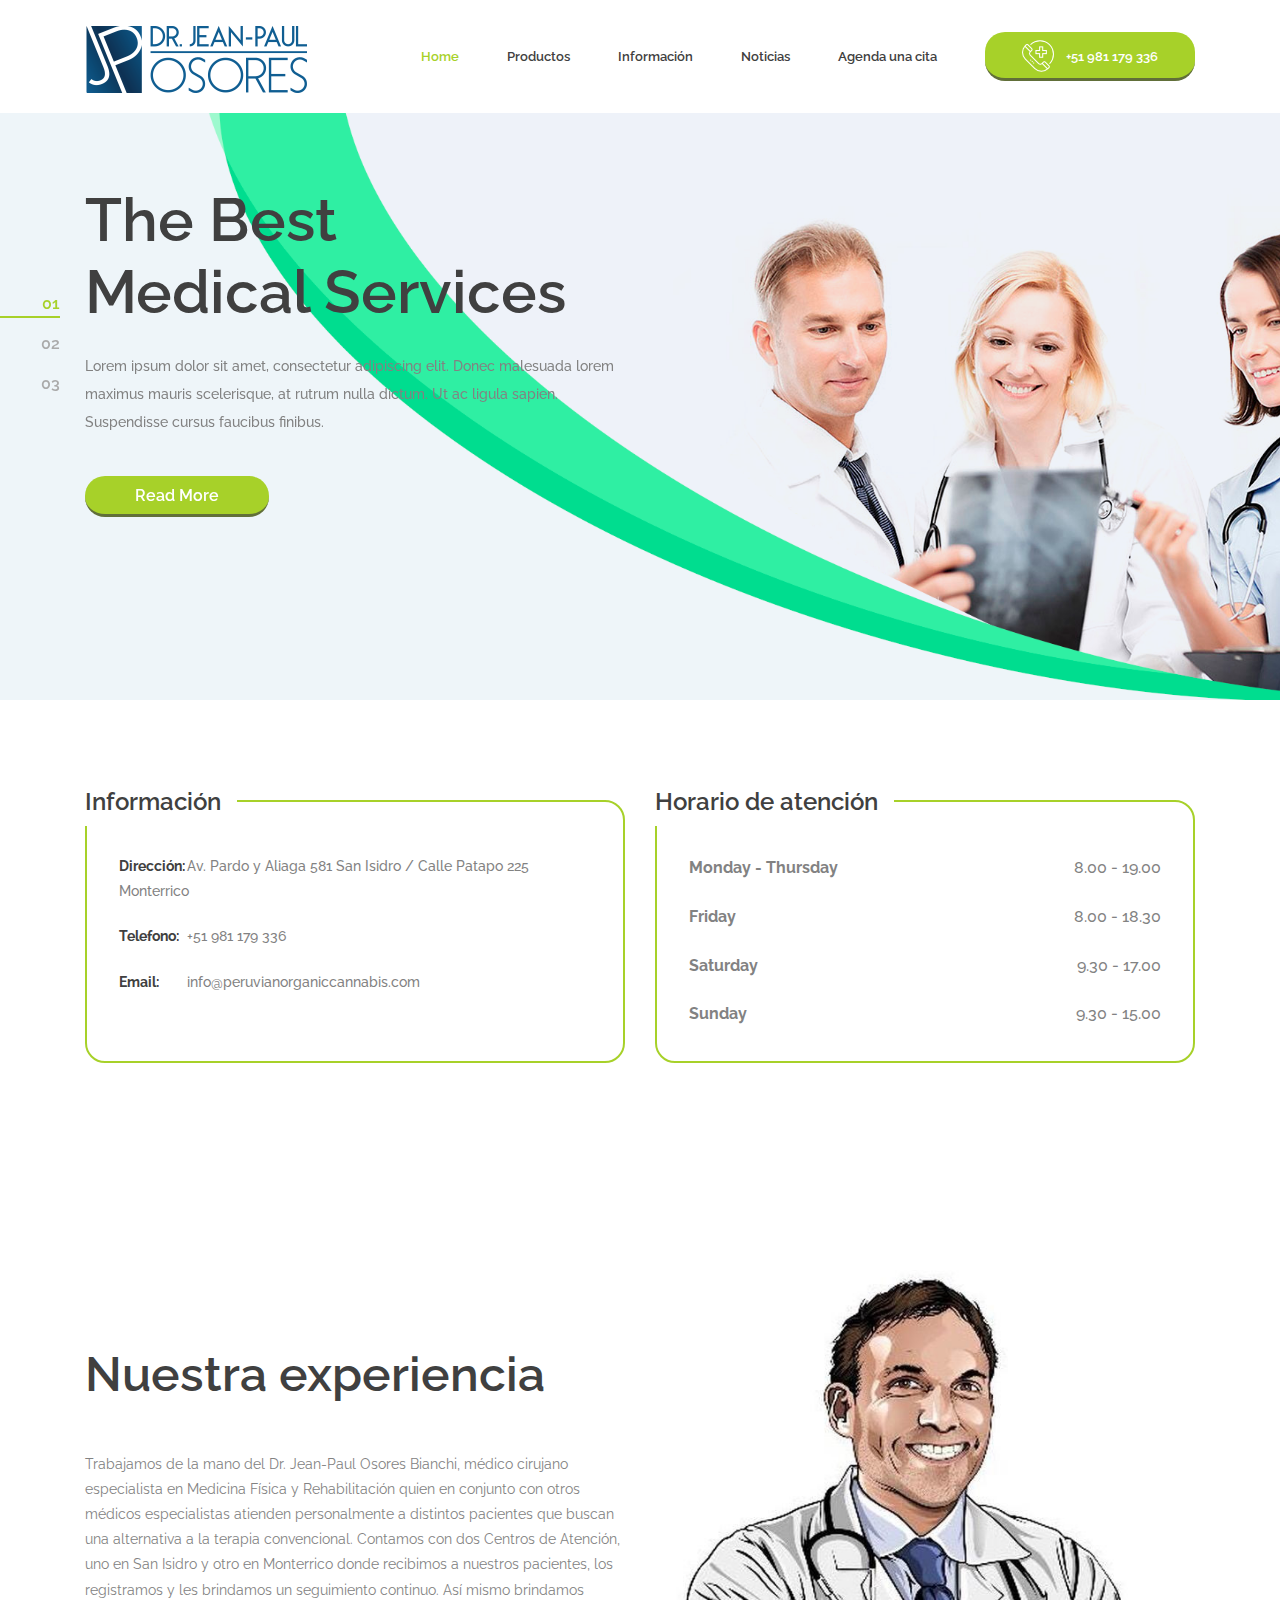
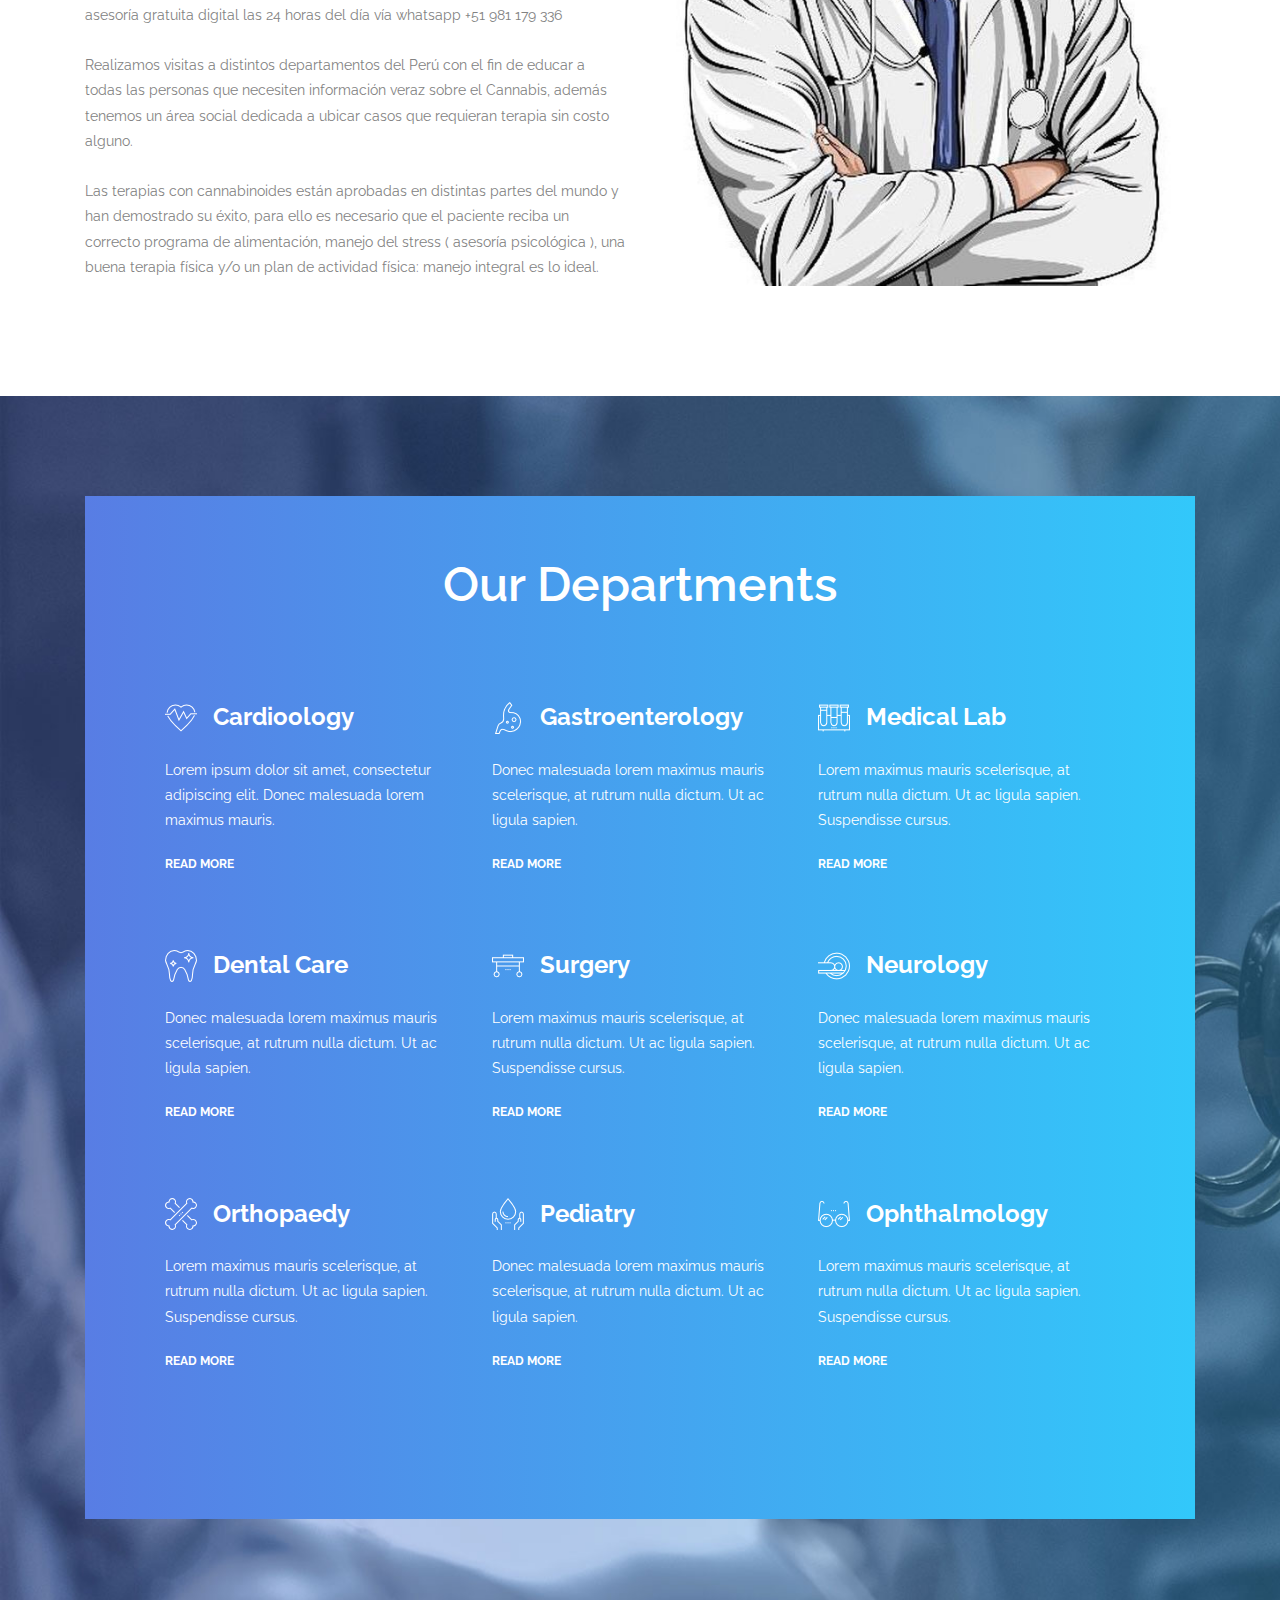
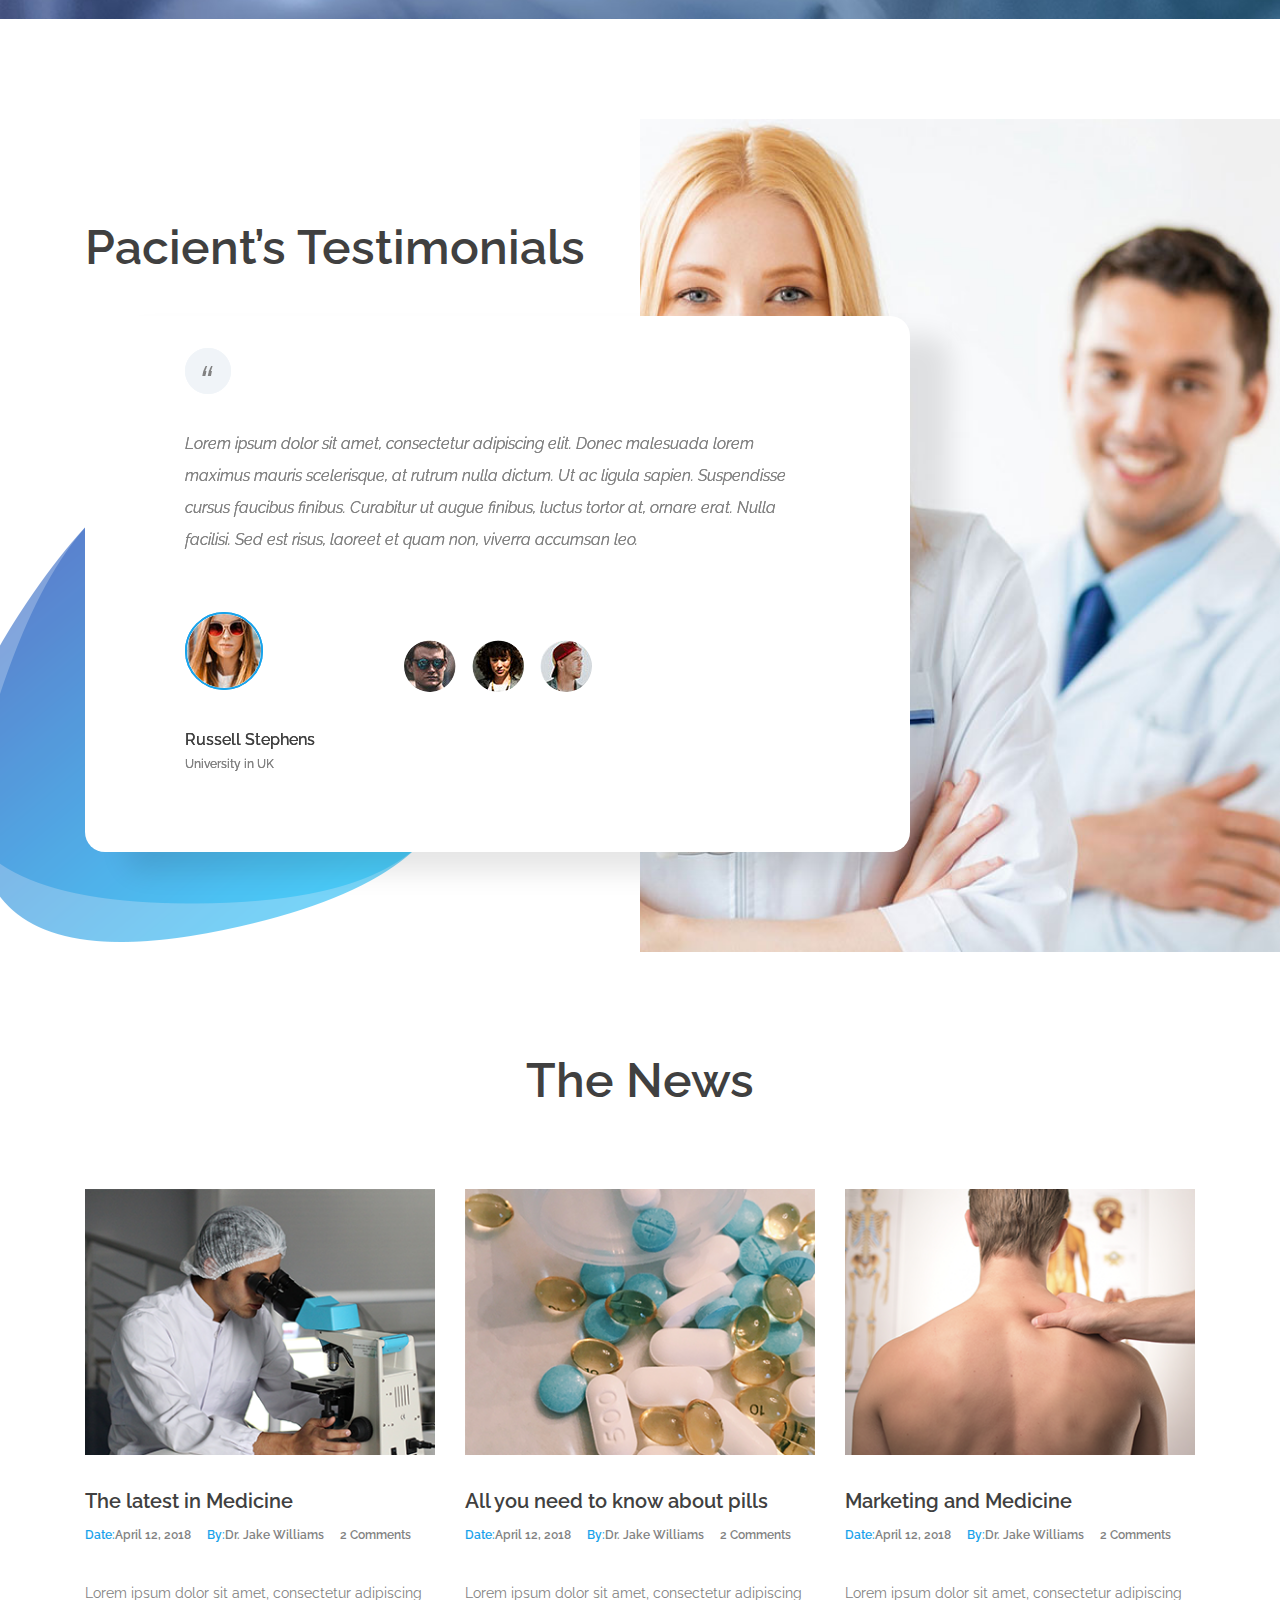
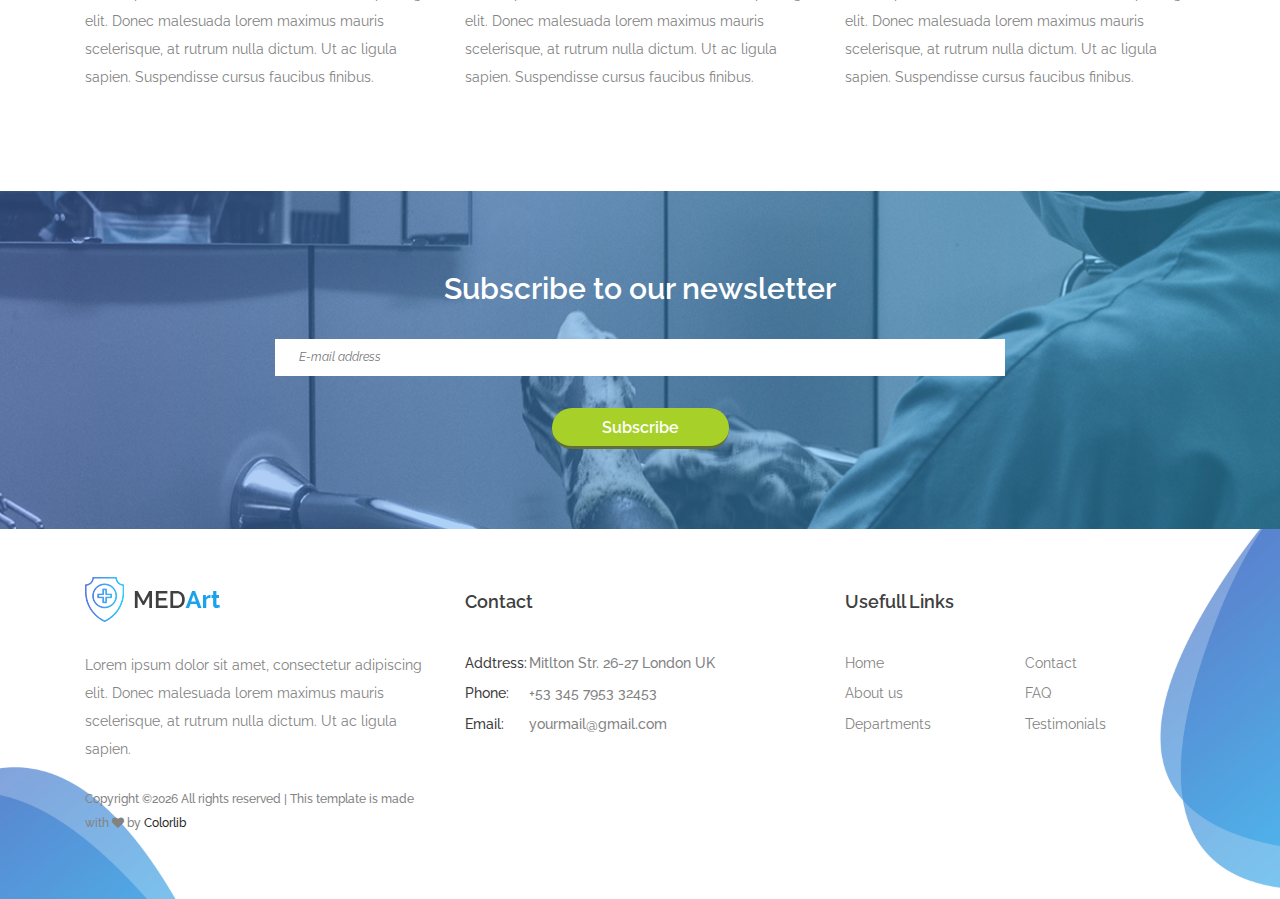
<file: index.html>
<!DOCTYPE html>
<html lang="en">
<head>
    <title>Hello World</title>

    <!-- Required meta tags -->
    <meta charset="utf-8">
    <meta name="viewport" content="width=device-width, initial-scale=1, shrink-to-fit=no">

    <!-- Bootstrap CSS -->
    <link rel="stylesheet" href="css/bootstrap.min.css">

    <link rel="stylesheet" type="text/css" href="https://cdnjs.cloudflare.com/ajax/libs/font-awesome/4.7.0/css/font-awesome.min.css">

    <!-- Swiper CSS -->
    <link rel="stylesheet" href="css/swiper.min.css">

    <!-- Styles -->
    <link rel="stylesheet" href="style.css">
    <script src="js/custom.js"></script>
</head>
<body>
    <header class="site-header">
        <div class="nav-bar">
            <div class="container">
                <div class="row">
                    <div class="col-12 d-flex flex-wrap justify-content-between align-items-center">
                        <div class="site-branding d-flex align-items-center">
                           <a class="d-block" href="index.html" rel="home"><img class="d-block" src="images/logo_2.png" alt="logo"></a>
                        </div><!-- .site-branding -->

                        <nav class="site-navigation d-flex justify-content-end align-items-center">
                            <ul class="d-flex flex-column flex-lg-row justify-content-lg-end align-items-center">
                                <li class="current-menu-item"><a href="index.html">Home</a></li>
                                <li><a href="about.html">Productos</a></li>
                                <li><a href="services.html">Información</a></li>
                                <li><a href="news.html">Noticias</a></li>
                                <li><a href="contact.html">Agenda una cita</a></li>

                                <li class="call-btn button gradient-bg mt-3 mt-md-0">
                                    <a class="d-flex justify-content-center align-items-center" href="#"><img src="images/emergency-call.png"> +51 981 179 336</a>
                                </li>
                            </ul>
                        </nav><!-- .site-navigation -->

                        <div class="hamburger-menu d-lg-none">
                            <span></span>
                            <span></span>
                            <span></span>
                            <span></span>
                        </div><!-- .hamburger-menu -->
                    </div><!-- .col -->
                </div><!-- .row -->
            </div><!-- .container -->
        </div><!-- .nav-bar -->

        <div class="swiper-container hero-slider">
            <div class="swiper-wrapper">
                <div class="swiper-slide hero-content-wrap" style="background-image: url('images/hero.png')">
                    <div class="hero-content-overlay position-absolute w-100 h-100">
                        <div class="container h-100">
                            <div class="row h-100">
                                <div class="col-12 col-lg-6 d-flex flex-column justify-content-center align-items-start">
                                    <header class="entry-header">
                                        <h1>The Best <br>Medical Services</h1>
                                    </header><!-- .entry-header -->

                                    <div class="entry-content mt-4">
                                        <p>Lorem ipsum dolor sit amet, consectetur adipiscing elit. Donec malesuada lorem maximus mauris scelerisque, at rutrum nulla dictum. Ut ac ligula sapien. Suspendisse cursus faucibus finibus.</p>
                                    </div><!-- .entry-content -->

                                    <footer class="entry-footer d-flex flex-wrap align-items-center mt-4">
                                        <a href="#" class="button gradient-bg">Read More</a>
                                    </footer><!-- .entry-footer -->
                                </div><!-- .col -->
                            </div><!-- .row -->
                        </div><!-- .container -->
                    </div><!-- .hero-content-overlay -->
                </div><!-- .hero-content-wrap -->

                <div class="swiper-slide hero-content-wrap" style="background-image: url('images/hero.png')">
                    <div class="hero-content-overlay position-absolute w-100 h-100">
                        <div class="container h-100">
                            <div class="row h-100">
                                <div class="col-12 col-lg-6 d-flex flex-column justify-content-center align-items-start">
                                    <header class="entry-header">
                                        <h1>The Best <br>Medical Services</h1>
                                    </header><!-- .entry-header -->

                                    <div class="entry-content mt-4">
                                        <p>Lorem ipsum dolor sit amet, consectetur adipiscing elit. Donec malesuada lorem maximus mauris scelerisque, at rutrum nulla dictum. Ut ac ligula sapien. Suspendisse cursus faucibus finibus.</p>
                                    </div><!-- .entry-content -->

                                    <footer class="entry-footer d-flex flex-wrap align-items-center mt-4">
                                        <a href="#" class="button gradient-bg">Read More</a>
                                    </footer><!-- .entry-footer -->
                                </div><!-- .col -->
                            </div><!-- .row -->
                        </div><!-- .container -->
                    </div><!-- .hero-content-overlay -->
                </div><!-- .hero-content-wrap -->

                <div class="swiper-slide hero-content-wrap" style="background-image: url('images/hero.png')">
                    <div class="hero-content-overlay position-absolute w-100 h-100">
                        <div class="container h-100">
                            <div class="row h-100">
                                <div class="col-12 col-lg-6 d-flex flex-column justify-content-center align-items-start">
                                    <header class="entry-header">
                                        <h1>The Best <br>Medical Services</h1>
                                    </header><!-- .entry-header -->

                                    <div class="entry-content mt-4">
                                        <p>Lorem ipsum dolor sit amet, consectetur adipiscing elit. Donec malesuada lorem maximus mauris scelerisque, at rutrum nulla dictum. Ut ac ligula sapien. Suspendisse cursus faucibus finibus.</p>
                                    </div><!-- .entry-content -->

                                    <footer class="entry-footer d-flex flex-wrap align-items-center mt-4">
                                        <a href="#" class="button gradient-bg">Read More</a>
                                    </footer><!-- .entry-footer -->
                                </div><!-- .col -->
                            </div><!-- .row -->
                        </div><!-- .container -->
                    </div><!-- .hero-content-overlay -->
                </div><!-- .hero-content-wrap -->
            </div><!-- .swiper-wrapper -->

            <div class="pagination-wrap position-absolute w-100">
                <div class="swiper-pagination d-flex flex-row flex-md-column"></div>
            </div><!-- .pagination-wrap -->
        </div><!-- .hero-slider -->
    </header><!-- .site-header -->

    <div class="contact-page-short-boxes">
        <div class="container">
            <div class="row">
                <div class="col-12 col-md-6">
                    <div class="contact-info h-100">
                        <h2 class="d-flex align-items-center">Información</h2>

                        <ul class="p-0 m-0">
                            <li><span><b>Dirección:</b></span> Av. Pardo y Aliaga 581 San Isidro / Calle Patapo 225 Monterrico</li>
                            <li><span><b>Telefono:</b></span> +51 981 179 336</li>
                            <li><span><b>Email:</b></span> info@peruvianorganiccannabis.com</li>
                        </ul>
                    </div>
                </div>

                <div class="col-12 col-md-6 mt-5 mt-lg-0">
                    <div class="opening-hours h-100">
                        <h2 class="d-flex align-items-center">Horario de atención</h2>

                        <ul class="p-0 m-0">
                            <li><b>Monday - Thursday</b><span>8.00 - 19.00</span></li>
                            <li><b>Friday</b><span>8.00 - 18.30</span></li>
                            <li><b>Saturday</b> <span>9.30 - 17.00</span></li>
                            <li><b>Sunday</b> <span>9.30 - 15.00</span></li>
                        </ul>
                    </div>
                </div>

            </div>
        </div>
    </div>
    
    <div class="med-history">
        <div class="container">
            <div class="row align-items-end">
                <div class="col-12 col-lg-6">
                    <h2>Nuestra experiencia</h2>

                    <p>Trabajamos de la mano del Dr. Jean-Paul Osores Bianchi, médico cirujano especialista en Medicina Física y Rehabilitación quien en conjunto con otros médicos especialistas atienden personalmente a distintos pacientes que buscan una alternativa a la terapia convencional. Contamos con dos Centros de Atención, uno en San Isidro y otro en Monterrico donde recibimos a nuestros pacientes, los registramos y les brindamos un seguimiento continuo. Así mismo brindamos asesoría gratuita digital las 24 horas del día vía whatsapp +51 981 179 336<br><br>
 
                    Realizamos visitas a distintos departamentos del Perú con el fin de educar a todas las personas que necesiten información veraz sobre el Cannabis, además tenemos un área social dedicada a ubicar casos que requieran terapia sin costo alguno.<br><br>
                        
                    Las terapias con cannabinoides están aprobadas en distintas partes del mundo y han demostrado su éxito, para ello es necesario que el paciente reciba un correcto programa de alimentación, manejo del stress ( asesoría psicológica ), una buena terapia física y/o un plan de actividad física: manejo integral es lo ideal.
                    </p>

                </div>

                <div class="col-12 col-lg-6 mt-5 mt-lg-0">
                    <img class="responsive" src="images/dr_jean.jpg" alt="Dr Jean">
                </div>
            </div>
        </div>
    </div>

    <div class="our-departments">
        <div class="container">
            <div class="row">
                <div class="col-12">
                    <div class="our-departments-wrap">
                        <h2>Our Departments</h2>

                        <div class="row">
                            <div class="col-12 col-md-6 col-lg-4">
                                <div class="our-departments-cont">
                                    <header class="entry-header d-flex flex-wrap align-items-center">
                                        <img src="images/cardiogram.png" alt="">

                                        <h3>Cardioology</h3>
                                    </header>

                                    <div class="entry-content">
                                        <p>Lorem ipsum dolor sit amet, consectetur adipiscing elit. Donec malesuada lorem maximus mauris.</p>
                                    </div>

                                    <footer class="entry-footer">
                                        <a href="#">read more</a>
                                    </footer>
                                </div>
                            </div>

                            <div class="col-12 col-md-6 col-lg-4">
                                <div class="our-departments-cont">
                                    <header class="entry-header d-flex flex-wrap align-items-center">
                                        <img src="images/stomach-2.png" alt="">

                                        <h3>Gastroenterology</h3>
                                    </header>

                                    <div class="entry-content">
                                        <p>Donec malesuada lorem maximus mauris scelerisque, at rutrum nulla dictum. Ut ac ligula sapien.</p>
                                    </div>

                                    <footer class="entry-footer">
                                        <a href="#">read more</a>
                                    </footer>
                                </div>
                            </div>

                            <div class="col-12 col-md-6 col-lg-4">
                                <div class="our-departments-cont">
                                    <header class="entry-header d-flex flex-wrap align-items-center">
                                        <img src="images/blood-sample-2.png" alt="">

                                        <h3>Medical Lab</h3>
                                    </header>

                                    <div class="entry-content">
                                        <p>Lorem maximus mauris scelerisque, at rutrum nulla dictum. Ut ac ligula sapien. Suspendisse cursus.</p>
                                    </div>

                                    <footer class="entry-footer">
                                        <a href="#">read more</a>
                                    </footer>
                                </div>
                            </div>

                            <div class="col-12 col-md-6 col-lg-4">
                                <div class="our-departments-cont">
                                    <header class="entry-header d-flex flex-wrap align-items-center">
                                        <img src="images/teeth.png" alt="">

                                        <h3>Dental Care</h3>
                                    </header>

                                    <div class="entry-content">
                                        <p>Donec malesuada lorem maximus mauris scelerisque, at rutrum nulla dictum. Ut ac ligula sapien.</p>
                                    </div>

                                    <footer class="entry-footer">
                                        <a href="#">read more</a>
                                    </footer>
                                </div>
                            </div>

                            <div class="col-12 col-md-6 col-lg-4">
                                <div class="our-departments-cont">
                                    <header class="entry-header d-flex flex-wrap align-items-center">
                                        <img src="images/stretcher.png" alt="">

                                        <h3>Surgery</h3>
                                    </header>

                                    <div class="entry-content">
                                        <p>Lorem maximus mauris scelerisque, at rutrum nulla dictum. Ut ac ligula sapien. Suspendisse cursus.</p>
                                    </div>

                                    <footer class="entry-footer">
                                        <a href="#">read more</a>
                                    </footer>
                                </div>
                            </div>

                            <div class="col-12 col-md-6 col-lg-4">
                                <div class="our-departments-cont">
                                    <header class="entry-header d-flex flex-wrap align-items-center">
                                        <img src="images/scanner.png" alt="">

                                        <h3>Neurology</h3>
                                    </header>

                                    <div class="entry-content">
                                        <p>Donec malesuada lorem maximus mauris scelerisque, at rutrum nulla dictum. Ut ac ligula sapien.</p>
                                    </div>

                                    <footer class="entry-footer">
                                        <a href="#">read more</a>
                                    </footer>
                                </div>
                            </div>

                            <div class="col-12 col-md-6 col-lg-4 mb-md-0">
                                <div class="our-departments-cont">
                                    <header class="entry-header d-flex flex-wrap align-items-center">
                                        <img src="images/bones.png" alt="">

                                        <h3>Orthopaedy</h3>
                                    </header>

                                    <div class="entry-content">
                                        <p>Lorem maximus mauris scelerisque, at rutrum nulla dictum. Ut ac ligula sapien. Suspendisse cursus.</p>
                                    </div>

                                    <footer class="entry-footer">
                                        <a href="#">read more</a>
                                    </footer>
                                </div>
                            </div>

                            <div class="col-12 col-md-6 col-lg-4 mb-lg-0">
                                <div class="our-departments-cont">
                                    <header class="entry-header d-flex flex-wrap align-items-center">
                                        <img src="images/blood-donation-2.png" alt="">

                                        <h3>Pediatry</h3>
                                    </header>

                                    <div class="entry-content">
                                        <p>Donec malesuada lorem maximus mauris scelerisque, at rutrum nulla dictum. Ut ac ligula sapien.</p>
                                    </div>

                                    <footer class="entry-footer">
                                        <a href="#">read more</a>
                                    </footer>
                                </div>
                            </div>

                            <div class="col-12 col-md-6 col-lg-4 mb-0">
                                <div class="our-departments-cont">
                                    <header class="entry-header d-flex flex-wrap align-items-center">
                                        <img src="images/glasses.png" alt="">

                                        <h3>Ophthalmology</h3>
                                    </header>

                                    <div class="entry-content">
                                        <p>Lorem maximus mauris scelerisque, at rutrum nulla dictum. Ut ac ligula sapien. Suspendisse cursus.</p>
                                    </div>

                                    <footer class="entry-footer">
                                        <a href="#">read more</a>
                                    </footer>
                                </div>
                            </div>
                        </div>
                    </div>
                </div>
            </div>
        </div>
    </div>


    <section class="testimonial-section">
        <div class="container">
            <div class="row">
                <div class="col-12">
                    <h2>Pacient’s Testimonials</h2>
                </div>
            </div>
        </div>

        <!-- Swiper -->
        <div class="testimonial-slider">
            <div class="container">
                <div class="row">
                    <div class="col-12 col-lg-9">
                        <div class="testimonial-bg-shape">
                            <div class="swiper-container testimonial-slider-wrap">
                                <div class="swiper-wrapper">
                                    <div class="swiper-slide">
                                        <div class="entry-content">
                                            <p>Lorem ipsum dolor sit amet, consectetur adipiscing elit. Donec malesuada lorem maximus mauris scelerisque, at rutrum nulla dictum. Ut ac ligula sapien. Suspendisse cursus faucibus finibus. Curabitur ut augue finibus, luctus tortor at, ornare erat. Nulla facilisi. Sed est risus, laoreet et quam non, viverra accumsan leo.</p>
                                        </div><!-- .entry-content -->

                                        <div class="entry-footer">
                                            <figure class="user-avatar">
                                                <img src="images/user-1.jpg" alt="">
                                            </figure><!-- .user-avatar -->

                                            <h3 class="testimonial-user">Russell Stephens <span>University in UK</span></h3>
                                        </div><!-- .entry-footer -->
                                    </div><!-- .swiper-slide -->

                                    <div class="swiper-slide">
                                        <div class="entry-content">
                                            <p>Lorem ipsum dolor sit amet, consectetur adipiscing elit. Donec malesuada lorem maximus mauris scelerisque, at rutrum nulla dictum. Ut ac ligula sapien. Suspendisse cursus faucibus finibus. Curabitur ut augue finibus, luctus tortor at, ornare erat. Nulla facilisi. Sed est risus, laoreet et quam non, viverra accumsan leo.</p>
                                        </div><!-- .entry-content -->

                                        <div class="entry-footer">
                                            <figure class="user-avatar">
                                                <img src="images/user-2.jpg" alt="">
                                            </figure><!-- .user-avatar -->

                                            <h3 class="testimonial-user">Russell Stephens <span>University in UK</span></h3>
                                        </div><!-- .entry-footer -->
                                    </div><!-- .swiper-slide -->

                                    <div class="swiper-slide">
                                        <div class="entry-content">
                                            <p>Lorem ipsum dolor sit amet, consectetur adipiscing elit. Donec malesuada lorem maximus mauris scelerisque, at rutrum nulla dictum. Ut ac ligula sapien. Suspendisse cursus faucibus finibus. Curabitur ut augue finibus, luctus tortor at, ornare erat. Nulla facilisi. Sed est risus, laoreet et quam non, viverra accumsan leo.</p>
                                        </div><!-- .entry-content -->

                                        <div class="entry-footer">
                                            <figure class="user-avatar">
                                                <img src="images/user-3.jpg" alt="">
                                            </figure><!-- .user-avatar -->

                                            <h3 class="testimonial-user">Russell Stephens <span>University in UK</span></h3>
                                        </div><!-- .entry-footer -->
                                    </div><!-- .swiper-slide -->

                                    <div class="swiper-slide">
                                        <div class="entry-content">
                                            <p>Lorem ipsum dolor sit amet, consectetur adipiscing elit. Donec malesuada lorem maximus mauris scelerisque, at rutrum nulla dictum. Ut ac ligula sapien. Suspendisse cursus faucibus finibus. Curabitur ut augue finibus, luctus tortor at, ornare erat. Nulla facilisi. Sed est risus, laoreet et quam non, viverra accumsan leo.</p>
                                        </div><!-- .entry-content -->

                                        <div class="entry-footer">
                                            <figure class="user-avatar">
                                                <img src="images/user-4.jpg" alt="">
                                            </figure><!-- .user-avatar -->

                                            <h3 class="testimonial-user">Russell Stephens <span>University in UK</span></h3>
                                        </div><!-- .entry-footer -->
                                    </div><!-- .swiper-slide -->
                                </div><!-- .swiper-wrapper -->

                                <div class="swiper-pagination-wrap">
                                    <div class="container">
                                        <div class="row">
                                            <div class="col-12">
                                                <div class="swiper-pagination position-relative flex justify-content-center align-items-center"></div>
                                            </div><!-- .col -->
                                        </div><!-- .row -->
                                    </div><!-- .container -->
                                </div>
                            </div>
                        </div>
                    </div>
                </div>
            </div>
        </div><!-- .testimonial-slider -->
    </section><!-- .testimonial-section -->

    <div class="the-news">
        <div class="container">
            <div class="row">
                <div class="col-12">
                    <h2>The News</h2>

                    <div class="row">
                        <div class="col-12 col-md-6 col-lg-4">
                            <div class="the-news-wrap">
                                <figure class="post-thumbnail">
                                    <a href="#"><img src="images/news-1.png" alt=""></a>
                                </figure>

                                <header class="entry-header">
                                    <h3>The latest in Medicine</h3>

                                    <div class="post-metas d-flex flex-wrap align-items-center">
                                        <div class="posted-date"><label>Date: </label><a href="#">April 12, 2018</a></div>

                                        <div class="posted-by"><label>By: </label><a href="#">Dr. Jake Williams</a></div>

                                        <div class="post-comments"><a href="#">2 Comments</a></div>
                                    </div>
                                </header>

                                <div class="entry-content">
                                    <p>Lorem ipsum dolor sit amet, consectetur adipiscing elit. Donec malesuada lorem maximus mauris scelerisque, at rutrum nulla dictum. Ut ac ligula sapien. Suspendisse cursus faucibus finibus. </p>
                                </div>
                            </div>
                        </div>

                        <div class="col-12 col-md-6 col-lg-4">
                            <div class="the-news-wrap">
                                <figure class="post-thumbnail">
                                    <a href="#"><img src="images/news-2.png" alt=""></a>
                                </figure>

                                <header class="entry-header">
                                    <h3>All you need to know about pills</h3>

                                    <div class="post-metas d-flex flex-wrap align-items-center">
                                        <div class="posted-date"><label>Date: </label><a href="#">April 12, 2018</a></div>

                                        <div class="posted-by"><label>By: </label><a href="#">Dr. Jake Williams</a></div>

                                        <div class="post-comments"><a href="#">2 Comments</a></div>
                                    </div>
                                </header>

                                <div class="entry-content">
                                    <p>Lorem ipsum dolor sit amet, consectetur adipiscing elit. Donec malesuada lorem maximus mauris scelerisque, at rutrum nulla dictum. Ut ac ligula sapien. Suspendisse cursus faucibus finibus. </p>
                                </div>
                            </div>
                        </div>

                        <div class="col-12 col-md-6 col-lg-4">
                            <div class="the-news-wrap">
                                <figure class="post-thumbnail">
                                    <a href="#"><img src="images/news-3.png" alt=""></a>
                                </figure>

                                <header class="entry-header">
                                    <h3>Marketing and Medicine</h3>

                                    <div class="post-metas d-flex flex-wrap align-items-center">
                                        <div class="posted-date"><label>Date: </label><a href="#">April 12, 2018</a></div>

                                        <div class="posted-by"><label>By: </label><a href="#">Dr. Jake Williams</a></div>

                                        <div class="post-comments"><a href="#">2 Comments</a></div>
                                    </div>
                                </header>

                                <div class="entry-content">
                                    <p>Lorem ipsum dolor sit amet, consectetur adipiscing elit. Donec malesuada lorem maximus mauris scelerisque, at rutrum nulla dictum. Ut ac ligula sapien. Suspendisse cursus faucibus finibus. </p>
                                </div>
                            </div>
                        </div>
                    </div>
                </div>
            </div>
        </div>
    </div>

    <div class="subscribe-banner">
        <div class="container">
            <div class="row">
                <div class="col-12 col-lg-8 offset-lg-2">
                    <h2>Subscribe to our newsletter</h2>

                    <form>
                        <input type="email" placeholder="E-mail address">
                        <input class="button gradient-bg" type="submit" value="Subscribe">
                    </form>
                </div>
            </div>
        </div>
    </div>

    <footer class="site-footer">
        <div class="footer-widgets">
            <div class="container">
                <div class="row">
                    <div class="col-12 col-md-6 col-lg-4">
                        <div class="foot-about">
                            <h2><a href="#"><img src="images/logo.png" alt=""></a></h2>

                            <p>Lorem ipsum dolor sit amet, consectetur adipiscing elit. Donec malesuada lorem maximus mauris scelerisque, at rutrum nulla dictum. Ut ac ligula sapien.</p>

                            <p class="copyright"><!-- Link back to Colorlib can't be removed. Template is licensed under CC BY 3.0. -->
Copyright &copy;<script>document.write(new Date().getFullYear());</script> All rights reserved | This template is made with <i class="fa fa-heart" aria-hidden="true"></i> by <a href="https://colorlib.com" target="_blank">Colorlib</a>
<!-- Link back to Colorlib can't be removed. Template is licensed under CC BY 3.0. --></p>
                        </div><!-- .foot-about -->
                    </div><!-- .col -->

                    <div class="col-12 col-md-6 col-lg-4 mt-5 mt-md-0">
                        <div class="foot-contact">
                            <h2>Contact</h2>

                            <ul class="p-0 m-0">
                                <li><span>Addtress:</span>Mitlton Str. 26-27 London UK</li>
                                <li><span>Phone:</span>+53 345 7953 32453</li>
                                <li><span>Email:</span>yourmail@gmail.com</li>
                            </ul>
                        </div>
                    </div><!-- .col -->

                    <div class="col-12 col-md-6 col-lg-4 mt-5 mt-md-0">
                        <div class="foot-links">
                            <h2>Usefull Links</h2>

                            <ul class="p-0 m-0">
                                <li><a href="index.html">Home</a></li>
                                <li><a href="about.html">About us</a></li>
                                <li><a href="#">Departments</a></li>
                                <li><a href="contact.html">Contact</a></li>
                                <li><a href="news.html">FAQ</a></li>
                                <li><a href="services.html">Testimonials</a></li>
                            </ul>
                        </div><!-- .foot-links -->
                    </div><!-- .col -->
                </div><!-- .row -->
            </div><!-- .container -->
        </div><!-- .footer-widgets -->
    </footer><!-- .site-footer -->

    <script type='text/javascript' src='js/jquery.js'></script>
    <script type='text/javascript' src='js/jquery.collapsible.min.js'></script>
    <script type='text/javascript' src='js/swiper.min.js'></script>
    <script type='text/javascript' src='js/jquery.countdown.min.js'></script>
    <script type='text/javascript' src='js/circle-progress.min.js'></script>
    <script type='text/javascript' src='js/jquery.countTo.min.js'></script>
    <script type='text/javascript' src='js/jquery.barfiller.js'></script>
    <script type='text/javascript' src='js/custom.js'></script>
</body>
</html>
</file>
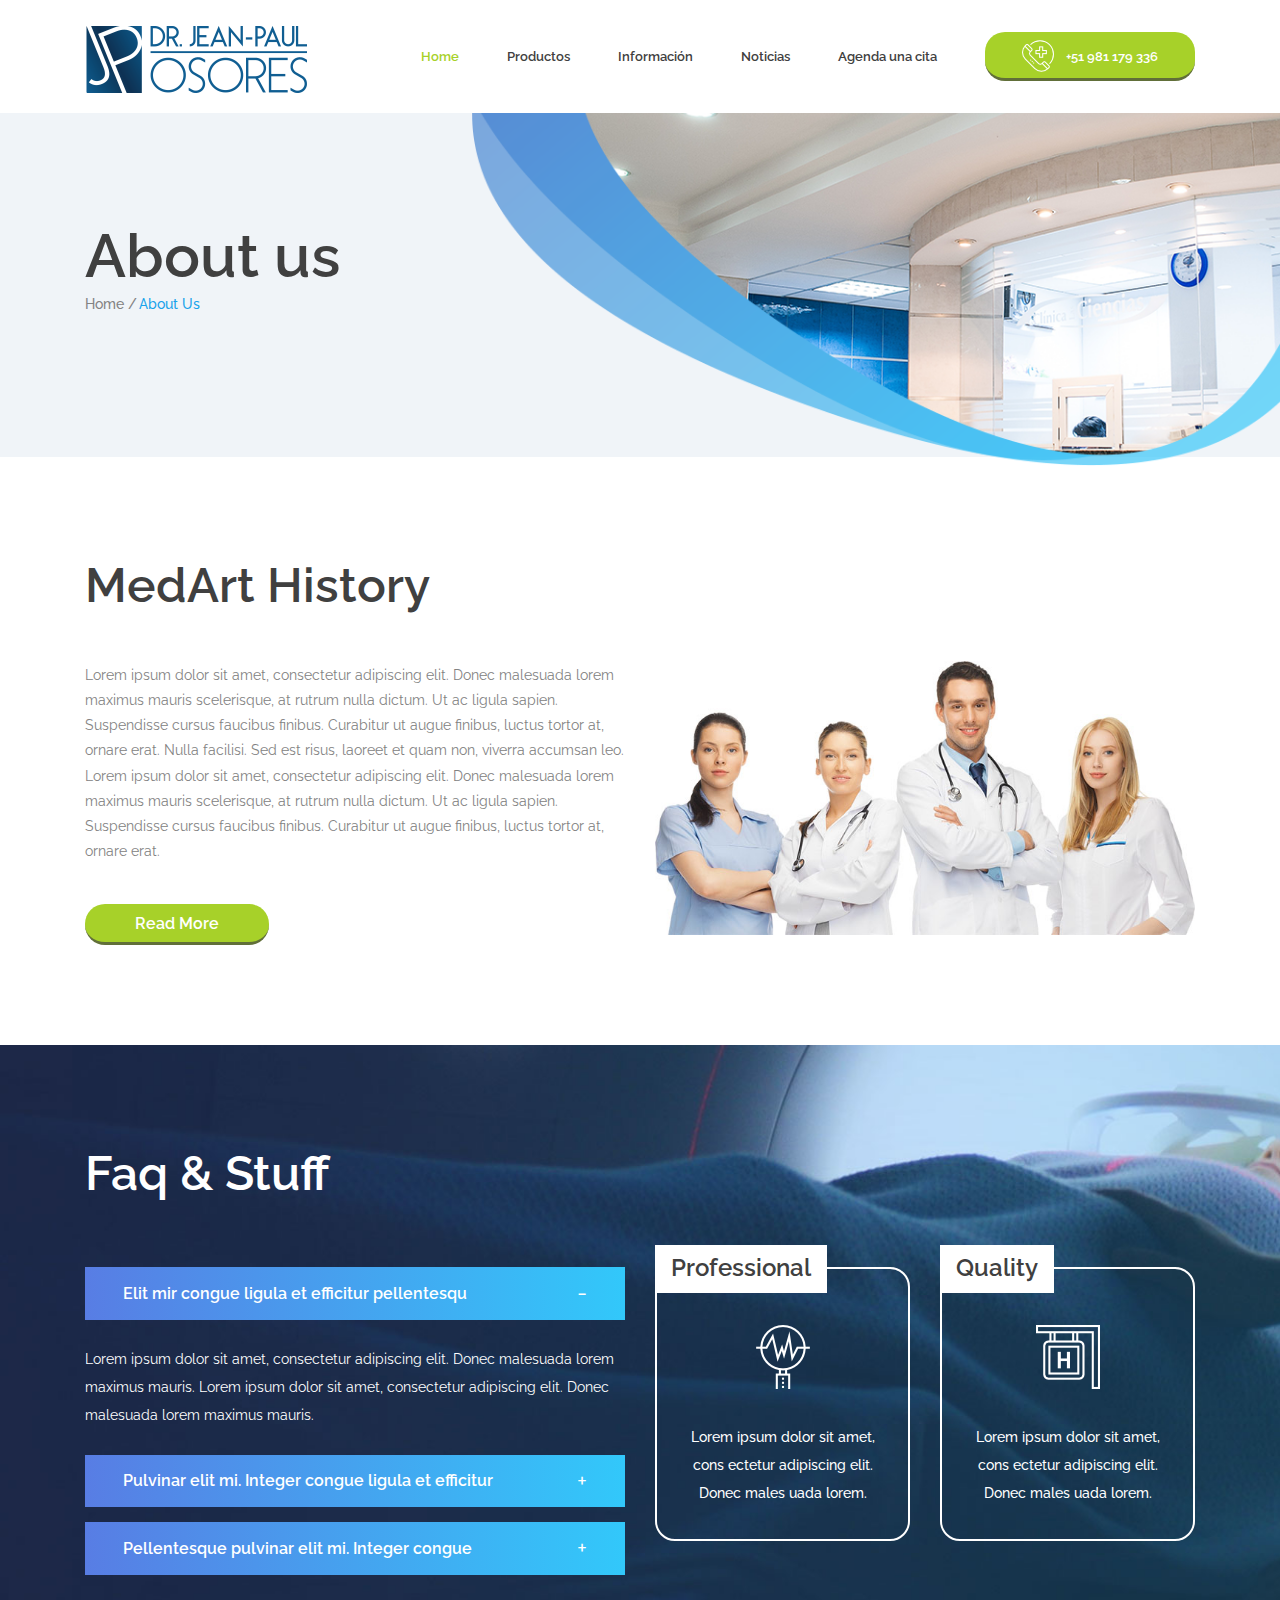
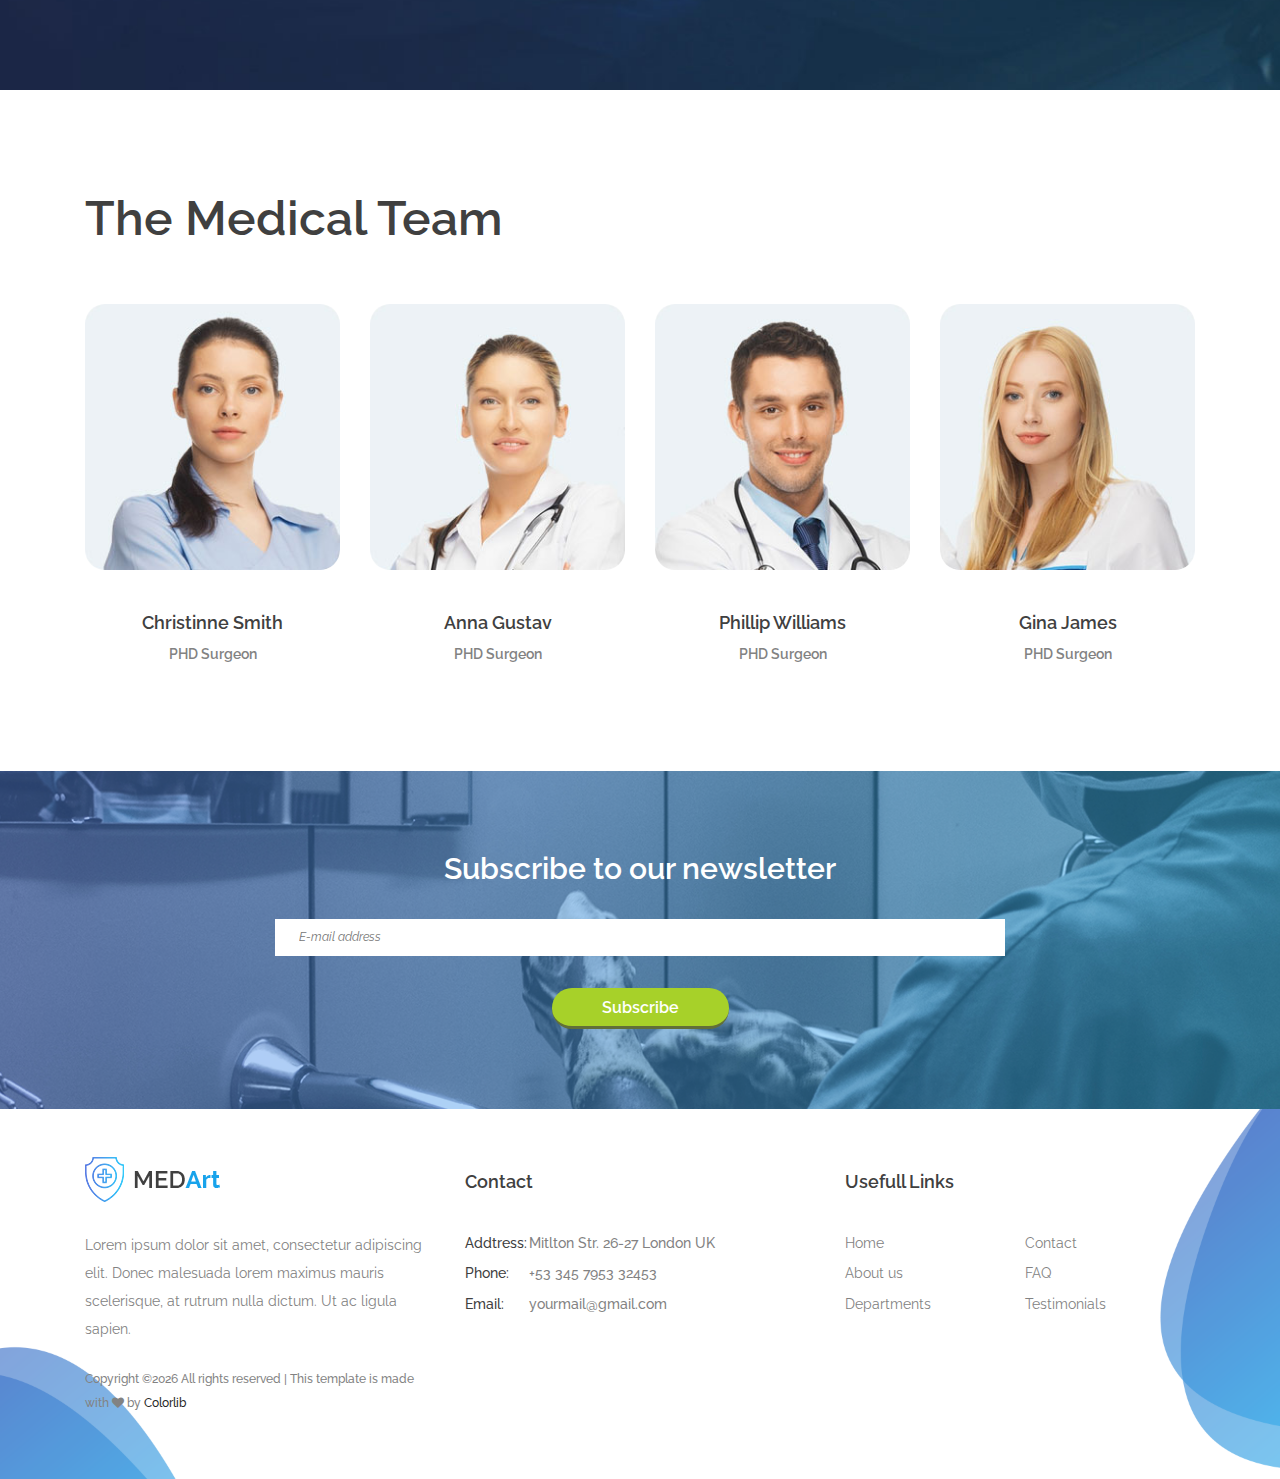
<file: about.html>
<!DOCTYPE html>
<html lang="en">
<head>
    <title>Hello World</title>

    <!-- Required meta tags -->
    <meta charset="utf-8">
    <meta name="viewport" content="width=device-width, initial-scale=1, shrink-to-fit=no">

    <!-- Bootstrap CSS -->
    <link rel="stylesheet" href="css/bootstrap.min.css">

    <link rel="stylesheet" type="text/css" href="https://cdnjs.cloudflare.com/ajax/libs/font-awesome/4.7.0/css/font-awesome.min.css">

    <!-- Swiper CSS -->
    <link rel="stylesheet" href="css/swiper.min.css">

    <!-- Styles -->
    <link rel="stylesheet" href="style.css">
</head>
<body class="single-page">
    <header class="site-header">
        <div class="nav-bar">
            <div class="container">
                <div class="row">
                    <div class="col-12 d-flex flex-wrap justify-content-between align-items-center">
                        <div class="site-branding d-flex align-items-center">
                           <a class="d-block" href="index.html" rel="home"><img class="d-block" src="images/logo_2.png" alt="logo"></a>
                        </div><!-- .site-branding -->

                        <nav class="site-navigation d-flex justify-content-end align-items-center">
                            <ul class="d-flex flex-column flex-lg-row justify-content-lg-end align-items-center">
                                <li class="current-menu-item"><a href="index.html">Home</a></li>
                                <li><a href="about.html">Productos</a></li>
                                <li><a href="services.html">Información</a></li>
                                <li><a href="news.html">Noticias</a></li>
                                <li><a href="contact.html">Agenda una cita</a></li>

                                <li class="call-btn button gradient-bg mt-3 mt-md-0">
                                    <a class="d-flex justify-content-center align-items-center" href="#"><img src="images/emergency-call.png"> +51 981 179 336</a>
                                </li>
                            </ul>
                        </nav><!-- .site-navigation -->

                        <div class="hamburger-menu d-lg-none">
                            <span></span>
                            <span></span>
                            <span></span>
                            <span></span>
                        </div><!-- .hamburger-menu -->
                    </div><!-- .col -->
                </div><!-- .row -->
            </div><!-- .container -->
        </div><!-- .nav-bar -->

        <div class="container">
            <div class="row">
                <div class="col-12">
                    <h1>About us</h1>

                    <div class="breadcrumbs">
                        <ul class="d-flex flex-wrap align-items-center p-0 m-0">
                            <li><a href="#">Home</a></li>
                            <li>About Us</li>
                        </ul>
                    </div><!-- .breadcrumbs -->

                </div>
            </div>
        </div>

        <img class="header-img" src="images/about-bg.png" alt="">
    </header><!-- .site-header -->

    <div class="med-history">
        <div class="container">
            <div class="row align-items-end">
                <div class="col-12 col-lg-6">
                    <h2>MedArt History</h2>

                    <p>Lorem ipsum dolor sit amet, consectetur adipiscing elit. Donec malesuada lorem maximus mauris scelerisque, at rutrum nulla dictum. Ut ac ligula sapien. Suspendisse cursus faucibus finibus. Curabitur ut augue finibus, luctus tortor at, ornare erat. Nulla facilisi. Sed est risus, laoreet et quam non, viverra accumsan leo. Lorem ipsum dolor sit amet, consectetur adipiscing elit. Donec malesuada lorem maximus mauris scelerisque, at rutrum nulla dictum. Ut ac ligula sapien. Suspendisse cursus faucibus finibus. Curabitur ut augue finibus, luctus tortor at, ornare erat. </p>

                    <a class="d-inline-block button gradient-bg" href="#">Read More</a>
                </div>

                <div class="col-12 col-lg-6 mt-5 mt-lg-0">
                    <img class="responsive" src="images/about.jpg" alt="">
                </div>
            </div>
        </div>
    </div>

    <div class="faq-stuff">
        <div class="container">
            <div class="row">
                <div class="col-12">
                    <h2>Faq & Stuff</h2>
                </div>

                <div class="col-12 col-lg-6 mb-5 mb-lg-0">
                    <div class="accordion-wrap type-accordion">
                        <h3 class="entry-title d-flex justify-content-between align-items-center active">Elit mir congue ligula et efficitur pellentesqu<span class="arrow-r"></span></h3>

                        <div class="entry-content">
                            <p>Lorem ipsum dolor sit amet, consectetur adipiscing elit. Donec malesuada lorem maximus mauris. Lorem ipsum dolor sit amet, consectetur adipiscing elit. Donec malesuada lorem maximus mauris.</p>
                        </div>

                        <h3 class="entry-title d-flex justify-content-between align-items-center">Pulvinar elit mi. Integer congue ligula et efficitur <span class="arrow-r"></span></h3>

                        <div class="entry-content">
                            <p>Lorem ipsum dolor sit amet, consectetur adipiscing elit. Donec malesuada lorem maximus mauris. Lorem ipsum dolor sit amet, consectetur adipiscing elit. Donec malesuada lorem maximus mauris.</p>
                        </div>

                        <h3 class="entry-title d-flex justify-content-between align-items-center">Pellentesque pulvinar elit mi. Integer congue<span class="arrow-r"></span></h3>

                        <div class="entry-content">
                            <p>Lorem ipsum dolor sit amet, consectetur adipiscing elit. Donec malesuada lorem maximus mauris. Lorem ipsum dolor sit amet, consectetur adipiscing elit. Donec malesuada lorem maximus mauris.</p>
                        </div>
                    </div>
                </div>

                <div class="col-12 col-lg-6 mt-5 mt-lg-0">
                    <div class="row">
                        <div class="col-12 col-md-6">
                            <div class="professional-box">
                                <h2 class="d-flex align-items-center">Professional</h2>

                                <img src="images/cardiogram-2.png" alt="">

                                <p>Lorem ipsum dolor sit amet, cons ectetur adipiscing elit. Donec males uada lorem.</p>
                            </div>
                        </div>

                        <div class="col-12 col-md-6">
                            <div class="quality-box">
                                <h2 class="d-flex align-items-center">Quality</h2>

                                <img src="images/hospital.png" alt="">

                                <p>Lorem ipsum dolor sit amet, cons ectetur adipiscing elit. Donec males uada lorem.</p>
                            </div>
                        </div>
                    </div>
                </div>
            </div>
        </div>
    </div>

    <div class="medical-team">
        <div class="container">
            <div class="row">
                <div class="col-12">
                    <h2>The Medical Team</h2>
                </div>

                <div class="col-12 col-md-6 col-lg-3">
                    <div class="medical-team-wrap">
                        <img src="images/team-1.jpg" alt="">

                        <h4>Christinne Smith</h4>
                        <h5>PHD Surgeon</h5>
                    </div>
                </div>

                <div class="col-12 col-md-6 col-lg-3 mt-5 mt-md-0">
                    <div class="medical-team-wrap">
                        <img src="images/team-2.jpg" alt="">

                        <h4>Anna Gustav</h4>
                        <h5>PHD Surgeon</h5>
                    </div>
                </div>

                <div class="col-12 col-md-6 col-lg-3 mt-5 mt-lg-0">
                    <div class="medical-team-wrap">
                        <img src="images/team-3.jpg" alt="">

                        <h4>Phillip Williams</h4>
                        <h5>PHD Surgeon</h5>
                    </div>
                </div>

                <div class="col-12 col-md-6 col-lg-3 mt-5 mt-lg-0">
                    <div class="medical-team-wrap">
                        <img src="images/team-4.jpg" alt="">

                        <h4>Gina James</h4>
                        <h5>PHD Surgeon</h5>
                    </div>
                </div>
            </div>
        </div>
    </div>

    <div class="subscribe-banner">
        <div class="container">
            <div class="row">
                <div class="col-12 col-lg-8 offset-lg-2">
                    <h2>Subscribe to our newsletter</h2>

                    <form>
                        <input type="email" placeholder="E-mail address">
                        <input class="button gradient-bg" type="submit" value="Subscribe">
                    </form>
                </div>
            </div>
        </div>
    </div>

    <footer class="site-footer">
        <div class="footer-widgets">
            <div class="container">
                <div class="row">
                    <div class="col-12 col-md-6 col-lg-4">
                        <div class="foot-about">
                            <h2><a href="#"><img src="images/logo.png" alt=""></a></h2>

                            <p>Lorem ipsum dolor sit amet, consectetur adipiscing elit. Donec malesuada lorem maximus mauris scelerisque, at rutrum nulla dictum. Ut ac ligula sapien.</p>

                            <p class="copyright"><!-- Link back to Colorlib can't be removed. Template is licensed under CC BY 3.0. -->
Copyright &copy;<script>document.write(new Date().getFullYear());</script> All rights reserved | This template is made with <i class="fa fa-heart" aria-hidden="true"></i> by <a href="https://colorlib.com" target="_blank">Colorlib</a>
<!-- Link back to Colorlib can't be removed. Template is licensed under CC BY 3.0. --></p>
                        </div><!-- .foot-about -->
                    </div><!-- .col -->

                    <div class="col-12 col-md-6 col-lg-4 mt-5 mt-md-0">
                        <div class="foot-contact">
                            <h2>Contact</h2>

                            <ul class="p-0 m-0">
                                <li><span>Addtress:</span>Mitlton Str. 26-27 London UK</li>
                                <li><span>Phone:</span>+53 345 7953 32453</li>
                                <li><span>Email:</span>yourmail@gmail.com</li>
                            </ul>
                        </div>
                    </div><!-- .col -->

                    <div class="col-12 col-md-6 col-lg-4 mt-5 mt-md-0">
                        <div class="foot-links">
                            <h2>Usefull Links</h2>

                            <ul class="p-0 m-0">
                                <li><a href="index.html">Home</a></li>
                                <li><a href="about.html">About us</a></li>
                                <li><a href="elements.html">Departments</a></li>
                                <li><a href="contact.html">Contact</a></li>
                                <li><a href="news.html">FAQ</a></li>
                                <li><a href="services.html">Testimonials</a></li>
                            </ul>
                        </div><!-- .foot-links -->
                    </div><!-- .col -->
                </div><!-- .row -->
            </div><!-- .container -->
        </div><!-- .footer-widgets -->
    </footer><!-- .site-footer -->

    <script type='text/javascript' src='js/jquery.js'></script>
    <script type='text/javascript' src='js/jquery.collapsible.min.js'></script>
    <script type='text/javascript' src='js/swiper.min.js'></script>
    <script type='text/javascript' src='js/jquery.countdown.min.js'></script>
    <script type='text/javascript' src='js/circle-progress.min.js'></script>
    <script type='text/javascript' src='js/jquery.countTo.min.js'></script>
    <script type='text/javascript' src='js/jquery.barfiller.js'></script>
    <script type='text/javascript' src='js/custom.js'></script>
</body>
</html>
</file>
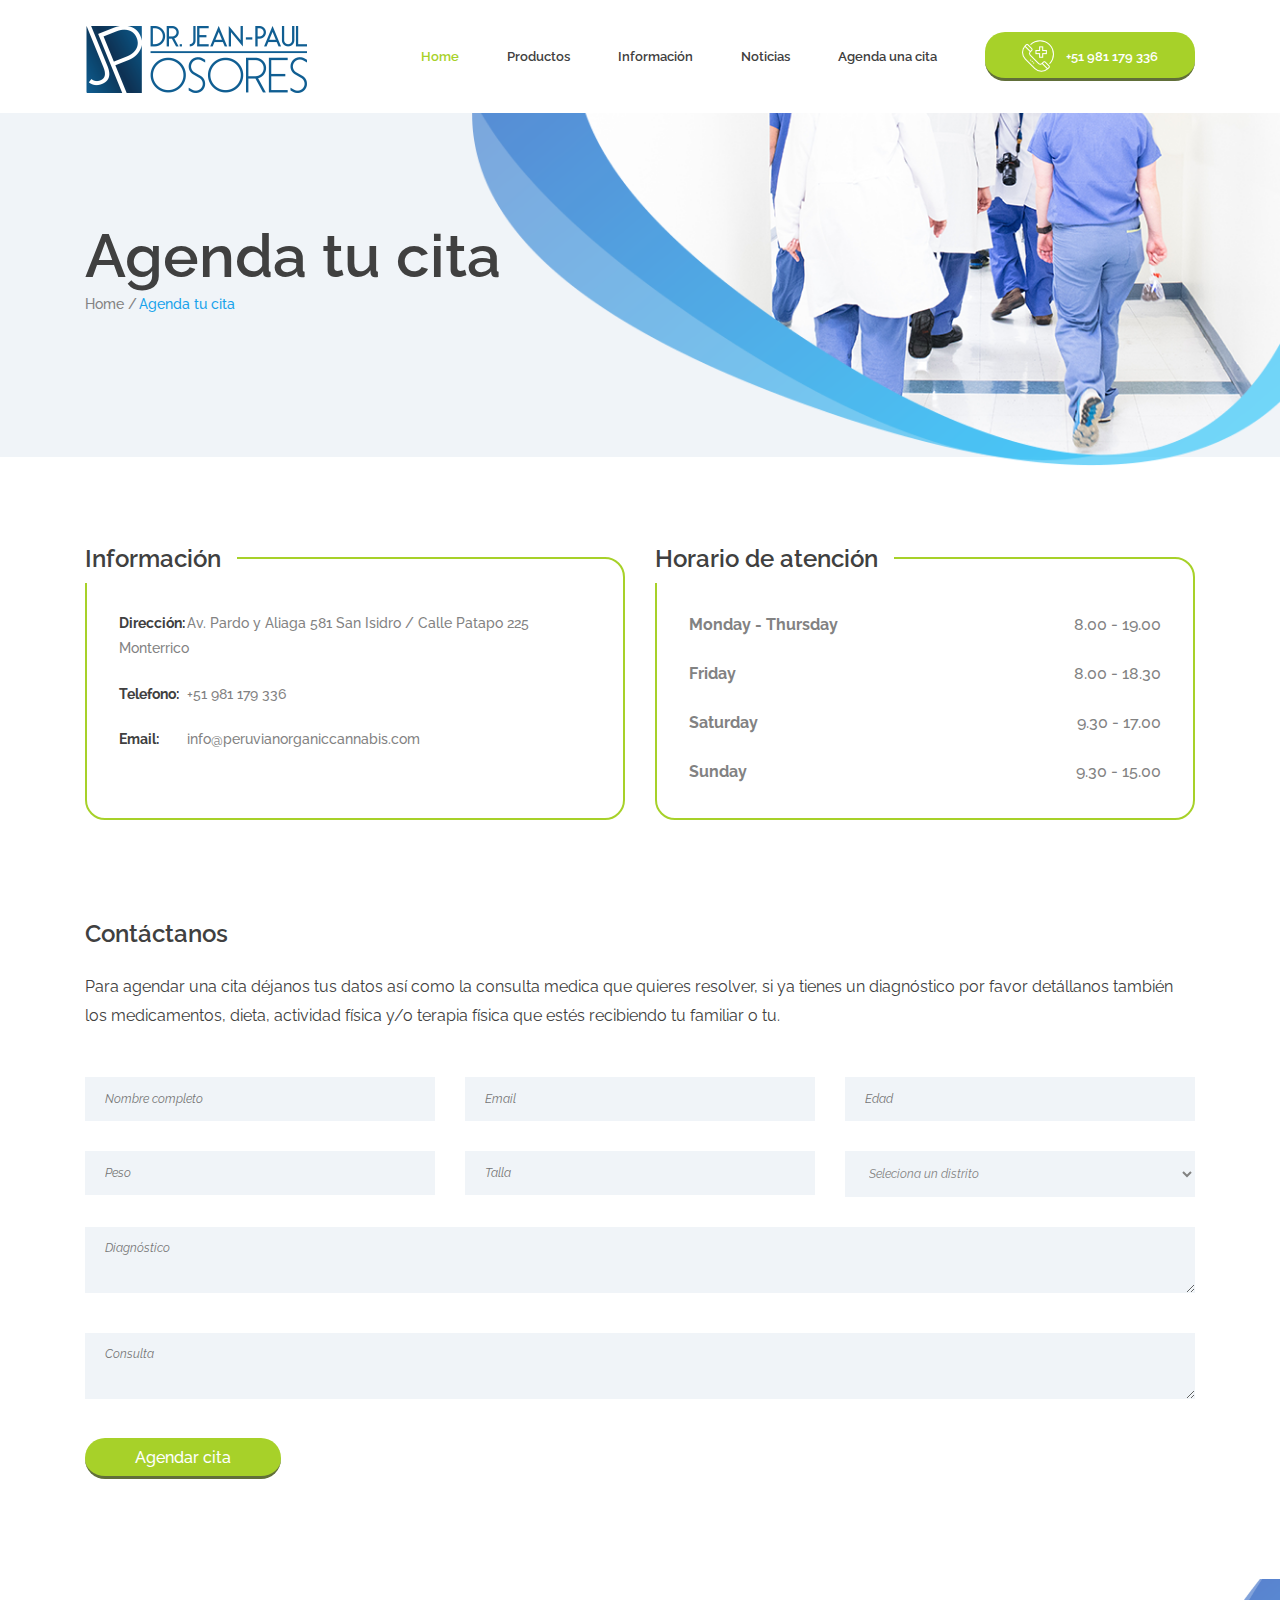
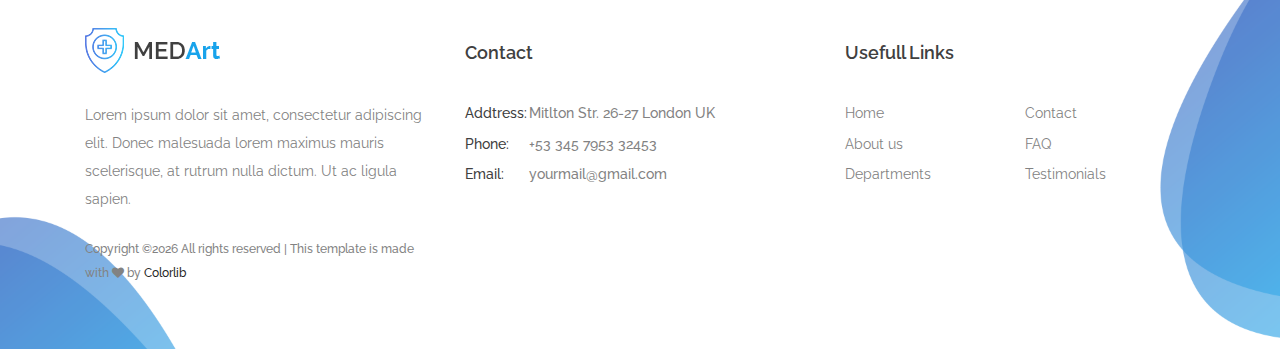
<file: contact.html>
<!DOCTYPE html>
<html lang="en">
<head>
    <title>Hello World</title>

    <!-- Required meta tags -->
    <meta charset="utf-8">
    <meta name="viewport" content="width=device-width, initial-scale=1, shrink-to-fit=no">

    <!-- Bootstrap CSS -->
    <link rel="stylesheet" href="css/bootstrap.min.css">
    <link rel="stylesheet" href="css/estilos.css">

    <link rel="stylesheet" type="text/css" href="https://cdnjs.cloudflare.com/ajax/libs/font-awesome/4.7.0/css/font-awesome.min.css">

    <!-- Swiper CSS -->
    <link rel="stylesheet" href="css/swiper.min.css">

    <!-- Styles -->
    <link rel="stylesheet" href="style.css">
</head>
<body class="single-page">
    <header class="site-header">
        <div class="nav-bar">
            <div class="container">
                <div class="row">
                    <div class="col-12 d-flex flex-wrap justify-content-between align-items-center">
                        <div class="site-branding d-flex align-items-center">
                           <a class="d-block" href="index.html" rel="home"><img class="d-block" src="images/logo_2.png" alt="logo"></a>
                        </div><!-- .site-branding -->

                        <nav class="site-navigation d-flex justify-content-end align-items-center">
                            <ul class="d-flex flex-column flex-lg-row justify-content-lg-end align-items-center">
                                <li class="current-menu-item"><a href="index.html">Home</a></li>
                                <li><a href="about.html">Productos</a></li>
                                <li><a href="services.html">Información</a></li>
                                <li><a href="news.html">Noticias</a></li>
                                <li><a href="contact.html">Agenda una cita</a></li>

                                <li class="call-btn button gradient-bg mt-3 mt-md-0">
                                    <a class="d-flex justify-content-center align-items-center" href="#"><img src="images/emergency-call.png"> +51 981 179 336</a>
                                </li>
                            </ul>
                        </nav><!-- .site-navigation -->

                        <div class="hamburger-menu d-lg-none">
                            <span></span>
                            <span></span>
                            <span></span>
                            <span></span>
                        </div><!-- .hamburger-menu -->
                    </div><!-- .col -->
                </div><!-- .row -->
            </div><!-- .container -->
        </div><!-- .nav-bar -->

        <div class="container">
            <div class="row">
                <div class="col-12">
                    <h1>Agenda tu cita</h1>

                    <div class="breadcrumbs">
                        <ul class="d-flex flex-wrap align-items-center p-0 m-0">
                            <li><a href="#">Home</a></li>
                            <li>Agenda tu cita</li>
                        </ul>
                    </div><!-- .breadcrumbs -->

                </div>
            </div>
        </div>

        <img class="header-img" src="images/contact-bg.png" alt="">
    </header><!-- .site-header -->

    <div class="contact-page-short-boxes">
        <div class="container">
            <div class="row">
                <div class="col-12 col-md-6">
                    <div class="contact-info h-100">
                        <h2 class="d-flex align-items-center">Información</h2>

                        <ul class="p-0 m-0">
                            <li><span><b>Dirección:</b></span> Av. Pardo y Aliaga 581 San Isidro / Calle Patapo 225 Monterrico</li>
                            <li><span><b>Telefono:</b></span> +51 981 179 336</li>
                            <li><span><b>Email:</b></span> info@peruvianorganiccannabis.com</li>
                        </ul>
                    </div>
                </div>

                <div class="col-12 col-md-6 mt-5 mt-lg-0">
                    <div class="opening-hours h-100">
                        <h2 class="d-flex align-items-center">Horario de atención</h2>

                        <ul class="p-0 m-0">
                            <li><b>Monday - Thursday</b><span>8.00 - 19.00</span></li>
                            <li><b>Friday</b><span>8.00 - 18.30</span></li>
                            <li><b>Saturday</b> <span>9.30 - 17.00</span></li>
                            <li><b>Sunday</b> <span>9.30 - 15.00</span></li>
                        </ul>
                    </div>
                </div>

            </div>
        </div>
    </div>
    <form id="form_contacto">
        <div class="contact-form">
            <div class="container">
                <div class="row">
                    <div class="col-12">
                        <h2>Contáctanos</h2>
                        <p>Para agendar una cita déjanos tus datos así como la consulta medica que quieres resolver, si ya tienes un diagnóstico por favor detállanos también los medicamentos, dieta, actividad física y/o terapia física que estés recibiendo tu familiar o tu. </p>
                    </div>
    
                    <div class="col-12  col-md-4">
                        <input type="text" id="nombre" name="nombre" placeholder="Nombre completo" minlength="2" maxlength="30" onkeypress="return soloLetras(event)" required>
                    </div><!-- col-4 -->
    
                    <div class="col-12 col-md-4">
                        <input type="text" id="email" name="email" placeholder="Email" minlength="6" maxlength="50" pattern="[a-zA-Z0-9_]+([.][a-zA-Z0-9_]+)*@[a-zA-Z0-9_]+([.][a-zA-Z0-9_]+)*[.][a-zA-Z]{1,5}" required>
                    </div><!-- col-4 -->
    
                    <div class="col-12 col-md-4">
                        <input type="text" placeholder="Edad" id="edad" name="edad" minlength="1" maxlength="3" onkeypress="return soloNumeros(event)" required>
                    </div>

                    <div class="col-12  col-md-4">
                        <input type="text" id="peso" name="peso" placeholder="Peso" required>
                    </div><!-- col-4 -->
    
                    <div class="col-12 col-md-4">
                        <input type="text" id="talla" name="talla" placeholder="Talla" required>
                    </div><!-- col-4 -->

                    <div class="col-12  col-md-4">
                        <select name="distrito" id="distrito"  required>
                            <option value="default">Seleciona un distrito</option>
                            <option value="Ancón">Ancón</option>
                            <option value="Ate">Ate</option>
                            <option value="Barranco">Barranco</option>
                            <option value="Breña">Breña</option>
                            <option value="Carabayllo">Carabayllo</option>
                            <option value="Chaclacayo">Chaclacayo</option>
                            <option value="Chorrillos">Chorrillos</option>
                            <option value="Cieneguilla">Cieneguilla</option>
                            <option value="Comas">Comas</option>
                            <option value="El Agustino">El Agustino</option>
                            <option value="Independencia">Independencia</option>
                            <option value="Jesús María">Jesús María</option>
                            <option value="La Molina">La Molina</option>
                            <option value="La Victoria">La Victoria</option>
                            <option value="Lima">Lima</option>
                            <option value="Lince">Lince</option>
                            <option value="Los Olivos">Los Olivos</option>
                            <option value="Lurigancho">Lurigancho</option>
                            <option value="Lurín">Lurín</option>
                            <option value="Magdalena del Mar">Magdalena del Mar</option>
                            <option value="Miraflores">Miraflores</option>
                            <option value="Pachacamac">Pachacamac</option>
                            <option value="Pucusana">Pucusana</option>
                            <option value="Pueblo Libre">Pueblo Libre</option>
                            <option value="Puente Piedra">Puente Piedra</option>
                            <option value="Punta Hermosa">Punta Hermosa</option>
                            <option value="Punta Negra">Punta Negra</option>
                            <option value="Rímac">Rímac</option>
                            <option value="San Bartolo">San Bartolo</option>
                            <option value="San Borja">San Borja</option>
                            <option value="San Isidro">San Isidro</option>
                            <option value="San Juan de Lurigancho">San Juan de Lurigancho</option>
                            <option value="San Juan de Miraflores">San Juan de Miraflores</option>
                            <option value="San Luis">San Luis</option>
                            <option value="San Martín de Porres">San Martín de Porres</option>
                            <option value="San Miguel">San Miguel</option>
                            <option value="Santa Anita">Santa Anita</option>
                            <option value="Santa María de Huachipa">Santa María de Huachipa</option>
                            <option value="Santa María del Mar">Santa María del Mar</option>
                            <option value="Santa Rosa">Santa Rosa</option>
                            <option value="Santiago de Surco">Santiago de Surco</option>
                            <option value="Surquillo">Surquillo</option>
                            <option value="Villa El Salvador">Villa El Salvador</option>
                            <option value="Villa María del Triunfo">Villa María del Triunfo</option>
                        </select>
                    </div><!-- col-4 -->
                    
                    <div class="col-12">
                        <textarea name="diagnostico" id="diagnostico" rows="3" cols="80" placeholder="Diagnóstico"></textarea>
                    </div>

                    <div class="col-12">
                        <textarea name="consulta" id="consulta" rows="3" cols="80" placeholder="Consulta "></textarea>
                    </div>
    
                    <div class="col-12">
                        <input type="submit" name="" value="Agendar cita" class="button gradient-bg">
                    </div>
                </div><!-- row -->
            </div>
        </div><!-- contact-form -->
    </form>
    

    <!--<div class="container">
        <div class="row">
            <div class="col-12">
                <div class="contact-page-map">
                    <iframe id="gmap_canvas" src="https://maps.google.com/maps?q=university of san francisco&t=&z=15&ie=UTF8&iwloc=&output=embed" frameborder="0" scrolling="no" marginheight="0" marginwidth="0"></iframe>
                </div><!-- map -->
            <!--</div>
        </div>
    </div>-->










    <footer class="site-footer">
        <div class="footer-widgets">
            <div class="container">
                <div class="row">
                    <div class="col-12 col-md-6 col-lg-4">
                        <div class="foot-about">
                            <h2><a href="#"><img src="images/logo.png" alt=""></a></h2>

                            <p>Lorem ipsum dolor sit amet, consectetur adipiscing elit. Donec malesuada lorem maximus mauris scelerisque, at rutrum nulla dictum. Ut ac ligula sapien.</p>

                            <p class="copyright"><!-- Link back to Colorlib can't be removed. Template is licensed under CC BY 3.0. -->
Copyright &copy;<script>document.write(new Date().getFullYear());</script> All rights reserved | This template is made with <i class="fa fa-heart" aria-hidden="true"></i> by <a href="https://colorlib.com" target="_blank">Colorlib</a>
<!-- Link back to Colorlib can't be removed. Template is licensed under CC BY 3.0. --></p>
                        </div><!-- .foot-about -->
                    </div><!-- .col -->

                    <div class="col-12 col-md-6 col-lg-4 mt-5 mt-md-0">
                        <div class="foot-contact">
                            <h2>Contact</h2>

                            <ul class="p-0 m-0">
                                <li><span>Addtress:</span>Mitlton Str. 26-27 London UK</li>
                                <li><span>Phone:</span>+53 345 7953 32453</li>
                                <li><span>Email:</span>yourmail@gmail.com</li>
                            </ul>
                        </div>
                    </div><!-- .col -->

                    <div class="col-12 col-md-6 col-lg-4 mt-5 mt-md-0">
                        <div class="foot-links">
                            <h2>Usefull Links</h2>

                            <ul class="p-0 m-0">
                                <li><a href="index.html">Home</a></li>
                                <li><a href="about.html">About us</a></li>
                                <li><a href="elements.html">Departments</a></li>
                                <li><a href="contact.html">Contact</a></li>
                                <li><a href="news.html">FAQ</a></li>
                                <li><a href="services.html">Testimonials</a></li>
                            </ul>
                        </div><!-- .foot-links -->
                    </div><!-- .col -->
                </div><!-- .row -->
            </div><!-- .container -->
        </div><!-- .footer-widgets -->
    </footer><!-- .site-footer -->

    <script type='text/javascript' src='js/jquery.js'></script>
    <script type='text/javascript' src='js/jquery.collapsible.min.js'></script>
    <script type='text/javascript' src='js/swiper.min.js'></script>
    <script type='text/javascript' src='js/jquery.countdown.min.js'></script>
    <script type='text/javascript' src='js/circle-progress.min.js'></script>
    <script type='text/javascript' src='js/jquery.countTo.min.js'></script>
    <script type='text/javascript' src='js/jquery.barfiller.js'></script>
    <script type='text/javascript' src='js/custom.js'></script>
    <script type="text/javascript" src="js/jquery-3.3.1.min.js"></script>
    <script src="js/jquery.validate.min.js"></script>
    <script src="js/main.js"></script>
</body>
</html>
</file>
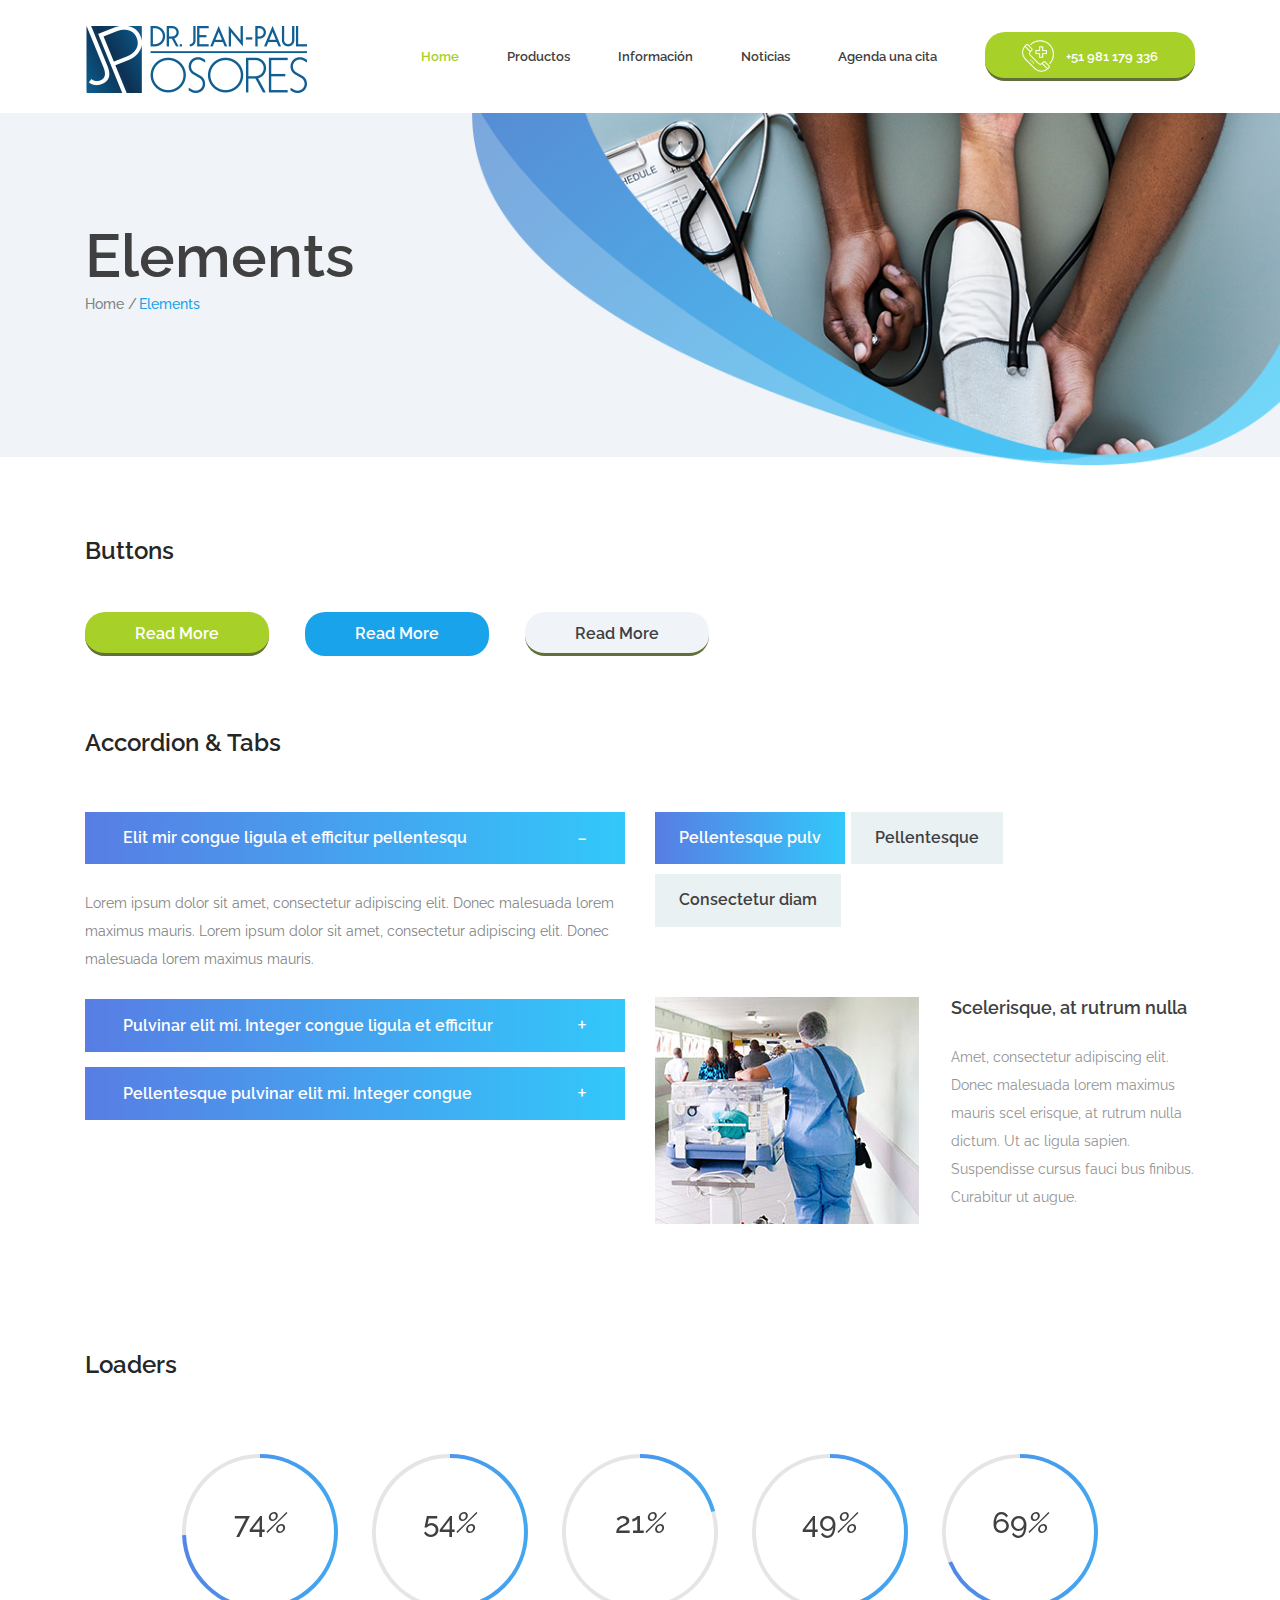
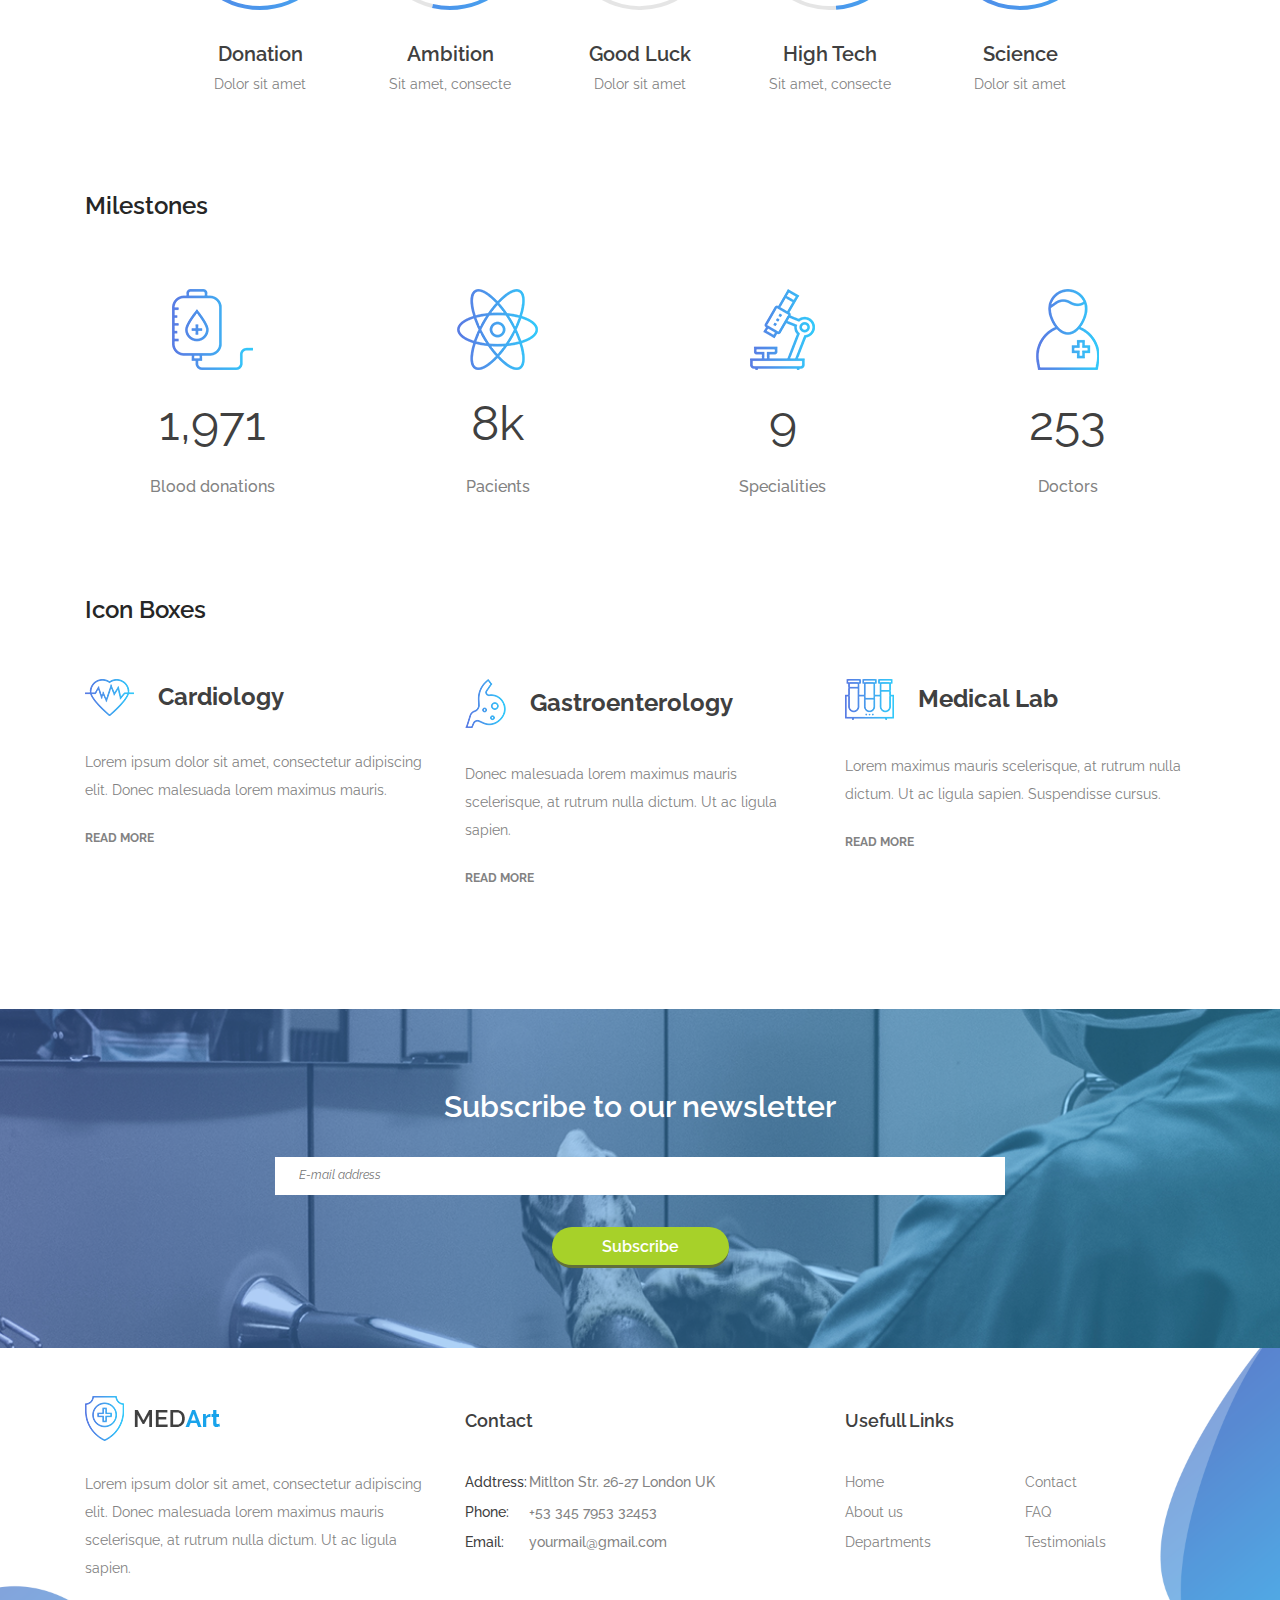
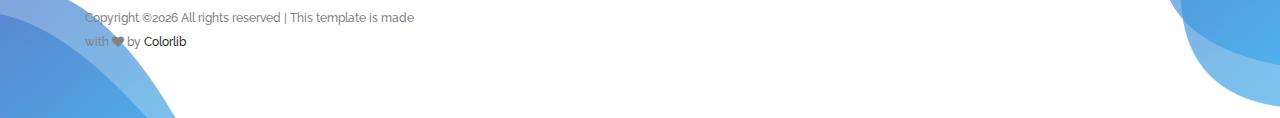
<file: elements.html>
<!DOCTYPE html>
<html lang="en">
<head>
    <title>Hello World</title>

    <!-- Required meta tags -->
    <meta charset="utf-8">
    <meta name="viewport" content="width=device-width, initial-scale=1, shrink-to-fit=no">

    <!-- Bootstrap CSS -->
    <link rel="stylesheet" href="css/bootstrap.min.css">

    <!-- Swiper CSS -->
    <link rel="stylesheet" href="css/swiper.min.css">

    <link rel="stylesheet" type="text/css" href="https://cdnjs.cloudflare.com/ajax/libs/font-awesome/4.7.0/css/font-awesome.min.css">

    <!-- Styles -->
    <link rel="stylesheet" href="style.css">
</head>
<body class="single-page elements-page">
    <header class="site-header">
        <div class="nav-bar">
            <div class="container">
                <div class="row">
                    <div class="col-12 d-flex flex-wrap justify-content-between align-items-center">
                        <div class="site-branding d-flex align-items-center">
                           <a class="d-block" href="index.html" rel="home"><img class="d-block" src="images/logo_2.png" alt="logo"></a>
                        </div><!-- .site-branding -->

                        <nav class="site-navigation d-flex justify-content-end align-items-center">
                            <ul class="d-flex flex-column flex-lg-row justify-content-lg-end align-items-center">
                                <li class="current-menu-item"><a href="index.html">Home</a></li>
                                <li><a href="about.html">Productos</a></li>
                                <li><a href="services.html">Información</a></li>
                                <li><a href="news.html">Noticias</a></li>
                                <li><a href="contact.html">Agenda una cita</a></li>

                                <li class="call-btn button gradient-bg mt-3 mt-md-0">
                                    <a class="d-flex justify-content-center align-items-center" href="#"><img src="images/emergency-call.png"> +51 981 179 336</a>
                                </li>
                            </ul>
                        </nav><!-- .site-navigation -->

                        <div class="hamburger-menu d-lg-none">
                            <span></span>
                            <span></span>
                            <span></span>
                            <span></span>
                        </div><!-- .hamburger-menu -->
                    </div><!-- .col -->
                </div><!-- .row -->
            </div><!-- .container -->
        </div><!-- .nav-bar -->

    <div class="container">
        <div class="row">
            <div class="col-12">
                <h1>Elements</h1>

                <div class="breadcrumbs">
                    <ul class="d-flex flex-wrap align-items-center p-0 m-0">
                        <li><a href="#">Home</a></li>
                        <li>Elements</li>
                    </ul>
                </div><!-- .breadcrumbs -->
            </div>
        </div>
    </div>

    <img class="header-img" src="images/elements-bg.png" alt="">
</header><!-- .site-header -->

    <div class="container">
        <div class="row elements-wrap">
            <div class="col-12">
                <header class="entry-header elements-heading">
                    <h2 class="entry-title">Buttons</h2>
                </header>

                <div class="entry-content elements-container">
                    <a href="#" class="button gradient-bg">Read More</a>
                    <a href="#" class="button dark">Read More</a>
                    <a href="#" class="button">Read More</a>
                </div>
            </div>
        </div>

        <div class="row elements-wrap">
            <div class="col-12">
                <header class="entry-header elements-heading">
                    <h2 class="entry-title">Accordion & Tabs</h2>
                </header>

                <div class="entry-content elements-container">
                    <div class="row">
                        <div class="col-12 col-md-6">
                            <div class="accordion-wrap type-accordion">
                                <h3 class="entry-title d-flex justify-content-between align-items-center active">Elit mir congue ligula et efficitur pellentesqu<span class="arrow-r"></span></h3>

                                <div class="entry-content">
                                    <p>Lorem ipsum dolor sit amet, consectetur adipiscing elit. Donec malesuada lorem maximus mauris. Lorem ipsum dolor sit amet, consectetur adipiscing elit. Donec malesuada lorem maximus mauris.</p>
                                </div>

                                <h3 class="entry-title d-flex justify-content-between align-items-center">Pulvinar elit mi. Integer congue ligula et efficitur <span class="arrow-r"></span></h3>

                                <div class="entry-content">
                                    <p>Lorem ipsum dolor sit amet, consectetur adipiscing elit. Donec malesuada lorem maximus mauris. Lorem ipsum dolor sit amet, consectetur adipiscing elit. Donec malesuada lorem maximus mauris.</p>
                                </div>

                                <h3 class="entry-title d-flex justify-content-between align-items-center">Pellentesque pulvinar elit mi. Integer congue<span class="arrow-r"></span></h3>

                                <div class="entry-content">
                                    <p>Lorem ipsum dolor sit amet, consectetur adipiscing elit. Donec malesuada lorem maximus mauris. Lorem ipsum dolor sit amet, consectetur adipiscing elit. Donec malesuada lorem maximus mauris.</p>
                                </div>
                            </div>
                        </div>

                        <div class="col-12 col-md-6">
                            <div class="tabs">
                                <ul class="tabs-nav d-flex  flex-wrap">
                                    <li class="tab-nav d-flex justify-content-center align-items-center" data-target="#tab_1">Pellentesque pulv</li>
                                    <li class="tab-nav d-flex justify-content-center align-items-center" data-target="#tab_2"> Pellentesque</li>
                                    <li class="tab-nav d-flex justify-content-center align-items-center" data-target="#tab_3">Consectetur diam</li>
                                </ul>

                                <div class="tabs-container">
                                    <div id="tab_1" class="tab-content">
                                        <img src="images/element-thumb.jpg" alt="">
                                        <h4>Scelerisque, at rutrum nulla</h4>
                                        <p>Amet, consectetur adipiscing elit. Donec malesuada lorem maximus mauris scel erisque, at rutrum nulla dictum. Ut ac ligula sapien. Suspendisse cursus fauci bus finibus. Curabitur ut augue.</p>
                                    </div>

                                    <div id="tab_2" class="tab-content">
                                        <img src="images/element-thumb.jpg" alt="">
                                        <h4>Scelerisque, at rutrum nulla</h4>
                                        <p>Amet, consectetur adipiscing elit. Donec malesuada lorem maximus mauris scel erisque, at rutrum nulla dictum. Ut ac ligula sapien. Suspendisse cursus fauci bus finibus. Curabitur ut augue.</p>
                                    </div>

                                    <div id="tab_3" class="tab-content">
                                        <img src="images/element-thumb.jpg" alt="">
                                        <h4>Scelerisque, at rutrum nulla</h4>
                                        <p>Amet, consectetur adipiscing elit. Donec malesuada lorem maximus mauris scel erisque, at rutrum nulla dictum. Ut ac ligula sapien. Suspendisse cursus fauci bus finibus. Curabitur ut augue.</p>
                                    </div>
                                </div>
                            </div>
                        </div>
                    </div>
                </div>
            </div>
        </div>

        <div class="row elements-wrap">
            <div class="col-12">
                <header class="entry-header elements-heading">
                    <h2 class="entry-title">Loaders</h2>
                </header>

                <div class="entry-content elements-container">
                    <div class="row">
                        <div class="col-12 col-sm-6 col-md-4 offset-lg-1 col-lg-2">
                            <div class="circular-progress-bar">
                                <div class="circle" id="loader_1">
                                    <strong class="d-flex justify-content-center"></strong>
                                </div>

                                <h3 class="entry-title">Donation <span>Dolor sit amet</span></h3>
                            </div>
                        </div>

                        <div class="col-12 col-sm-6 col-md-4 col-lg-2">
                            <div class="circular-progress-bar">
                                <div class="circle" id="loader_2">
                                    <strong class="d-flex justify-content-center"></strong>
                                </div>

                                <h3 class="entry-title">Ambition<span>Sit amet, consecte</span></h3>
                            </div>
                        </div>

                        <div class="col-12 col-sm-6 col-md-4 col-lg-2">
                            <div class="circular-progress-bar">
                                <div class="circle" id="loader_3">
                                    <strong class="d-flex justify-content-center"></strong>
                                </div>

                                <h3 class="entry-title">Good Luck<span>Dolor sit amet</span></h3>
                            </div>
                        </div>

                        <div class="col-12 col-sm-6 col-md-4 col-lg-2">
                            <div class="circular-progress-bar">
                                <div class="circle" id="loader_4">
                                    <strong class="d-flex justify-content-center"></strong>
                                </div>

                                <h3 class="entry-title">High Tech<span>Sit amet, consecte</span></h3>
                            </div>
                        </div>

                        <div class="col-12 col-sm-6 col-md-4 col-lg-2">
                            <div class="circular-progress-bar">
                                <div class="circle" id="loader_5">
                                    <strong class="d-flex justify-content-center"></strong>
                                </div>

                                <h3 class="entry-title">Science<span>Dolor sit amet</span></h3>
                            </div>
                        </div>
                    </div>
                </div>
            </div>
        </div>

        <div class="row elements-wrap">
            <div class="col-12">
                <header class="entry-header elements-heading">
                    <h2 class="entry-title">Milestones</h2>
                </header>

                <div class="milestones">
                    <div class="row flex flex-wrap justify-content-between">
                        <div class="col-12 col-sm-6 col-lg-3 mt-5 mt-lg-0">
                            <div class="counter-box">
                                <div class="d-flex justify-content-center align-items-center">
                                    <img src="images/blood-donation.png" alt="">
                                </div>

                                <div class="d-flex justify-content-center align-items-baseline">
                                    <div class="start-counter" data-to="5632" data-speed="2000"></div>
                                </div>

                                <h3 class="entry-title">Blood donations</h3><!-- entry-title -->
                            </div><!-- counter-box -->
                        </div><!-- .col -->

                        <div class="col-12 col-sm-6 col-lg-3 mt-5 mt-lg-0">
                            <div class="counter-box">
                                <div class="d-flex justify-content-center align-items-center">
                                    <img src="images/pacients.png" alt="">
                                </div>

                                <div class="d-flex justify-content-center align-items-baseline">
                                    <div class="start-counter" data-to="23" data-speed="2000"></div>
                                    <div class="counter-k">k</div>
                                </div>

                                <h3 class="entry-title">Pacients</h3><!-- entry-title -->
                            </div><!-- counter-box -->
                        </div><!-- .col -->

                        <div class="col-12 col-sm-6 col-lg-3 mt-5 mt-lg-0">
                            <div class="counter-box">
                                <div class="d-flex justify-content-center align-items-center">
                                    <img src="images/specialities.png" alt="">
                                </div>

                                <div class="d-flex justify-content-center align-items-baseline">
                                    <div class="start-counter" data-to="25" data-speed="2000"></div>
                                </div>

                                <h3 class="entry-title">Specialities</h3><!-- entry-title -->
                            </div><!-- counter-box -->
                        </div><!-- .col -->

                        <div class="col-12 col-sm-6 col-lg-3 mt-5 mt-lg-0">
                            <div class="counter-box">
                                <div class="d-flex justify-content-center align-items-center">
                                    <img src="images/doctors.png" alt="">
                                </div>

                                <div class="d-flex justify-content-center align-items-baseline">
                                    <div class="start-counter" data-to="723" data-speed="2000"></div>
                                </div>

                                <h3 class="entry-title">Doctors</h3><!-- entry-title -->
                            </div><!-- counter-box -->
                        </div><!-- .col -->
                    </div>
                </div>
            </div>
        </div>

        <div class="row elements-wrap">
            <div class="col-12">
                <header class="entry-header elements-heading">
                    <h2 class="entry-title">Icon Boxes</h2>
                </header>

                <div class="entry-content elements-container">
                    <div class="row align-items-start">
                        <div class="col-12 col-md-6 col-lg-4">
                            <div class="icon-box active">
                                <header class="entry-header d-flex align-items-center">
                                    <img src="images/heart-beat.png" alt="">

                                    <h3 class="entry-title">Cardiology</h3>
                                </header>

                                <div class="entry-content">
                                    <p>Lorem ipsum dolor sit amet, consectetur adipiscing elit. Donec malesuada lorem maximus mauris.</p>
                                </div>

                                <div class="entry-footer">
                                    <a href="#">read More</a>
                                </div>
                            </div>
                        </div>

                        <div class="col-12 col-md-6 col-lg-4 mt-5 mt-lg-0">
                            <div class="icon-box">
                                <header class="entry-header d-flex align-items-center">
                                    <img src="images/stomach.png" alt="">

                                    <h3 class="entry-title">Gastroenterology</h3>
                                </header>

                                <div class="entry-content">
                                    <p>Donec malesuada lorem maximus mauris scelerisque, at rutrum nulla dictum. Ut ac ligula sapien.</p>
                                </div>

                                <div class="entry-footer">
                                    <a href="#">read More</a>
                                </div>
                            </div>
                        </div>

                        <div class="col-12 col-md-6 col-lg-4 mt-5 mt-lg-0">
                            <div class="icon-box">
                                <header class="entry-header d-flex align-items-center">
                                    <img src="images/blood-sample.png" alt="">

                                    <h3 class="entry-title">Medical Lab</h3>
                                </header>

                                <div class="entry-content">
                                    <p>Lorem maximus mauris scelerisque, at rutrum nulla dictum. Ut ac ligula sapien. Suspendisse cursus.</p>
                                </div>

                                <div class="entry-footer">
                                    <a href="#">read More</a>
                                </div>
                            </div>
                        </div>
                    </div>
                </div>
            </div>
        </div>
    </div>

    <div style="margin-top: 120px;"></div>

    <div class="subscribe-banner">
        <div class="container">
            <div class="row">
                <div class="col-12 col-lg-8 offset-lg-2">
                    <h2>Subscribe to our newsletter</h2>

                    <form>
                        <input type="email" placeholder="E-mail address">
                        <input class="button gradient-bg" type="submit" value="Subscribe">
                    </form>
                </div>
            </div>
        </div>
    </div>

    <footer class="site-footer">
        <div class="footer-widgets">
            <div class="container">
                <div class="row">
                    <div class="col-12 col-md-6 col-lg-4">
                        <div class="foot-about">
                            <h2><a href="#"><img src="images/logo.png" alt=""></a></h2>

                            <p>Lorem ipsum dolor sit amet, consectetur adipiscing elit. Donec malesuada lorem maximus mauris scelerisque, at rutrum nulla dictum. Ut ac ligula sapien.</p>

                            <p class="copyright"><!-- Link back to Colorlib can't be removed. Template is licensed under CC BY 3.0. -->
Copyright &copy;<script>document.write(new Date().getFullYear());</script> All rights reserved | This template is made with <i class="fa fa-heart" aria-hidden="true"></i> by <a href="https://colorlib.com" target="_blank">Colorlib</a>
<!-- Link back to Colorlib can't be removed. Template is licensed under CC BY 3.0. --></p>
                        </div><!-- .foot-about -->
                    </div><!-- .col -->

                    <div class="col-12 col-md-6 col-lg-4 mt-5 mt-md-0">
                        <div class="foot-contact">
                            <h2>Contact</h2>

                            <ul class="p-0 m-0">
                                <li><span>Addtress:</span>Mitlton Str. 26-27 London UK</li>
                                <li><span>Phone:</span>+53 345 7953 32453</li>
                                <li><span>Email:</span>yourmail@gmail.com</li>
                            </ul>
                        </div>
                    </div><!-- .col -->

                    <div class="col-12 col-md-6 col-lg-4 mt-5 mt-md-0">
                        <div class="foot-links">
                            <h2>Usefull Links</h2>

                            <ul class="p-0 m-0">
                                <li><a href="#">Home</a></li>
                                <li><a href="#">About us</a></li>
                                <li><a href="#">Departments</a></li>
                                <li><a href="#">Contact</a></li>
                                <li><a href="#">FAQ</a></li>
                                <li><a href="#">Testimonials</a></li>
                            </ul>
                        </div><!-- .foot-links -->
                    </div><!-- .col -->
                </div><!-- .row -->
            </div><!-- .container -->
        </div><!-- .footer-widgets -->
    </footer><!-- .site-footer -->

    <script type='text/javascript' src='js/jquery.js'></script>
    <script type='text/javascript' src='js/jquery.collapsible.min.js'></script>
    <script type='text/javascript' src='js/swiper.min.js'></script>
    <script type='text/javascript' src='js/jquery.countdown.min.js'></script>
    <script type='text/javascript' src='js/circle-progress.min.js'></script>
    <script type='text/javascript' src='js/jquery.countTo.min.js'></script>
    <script type='text/javascript' src='js/jquery.barfiller.js'></script>
    <script type='text/javascript' src='js/custom.js'></script>
</body>
</html>
</file>
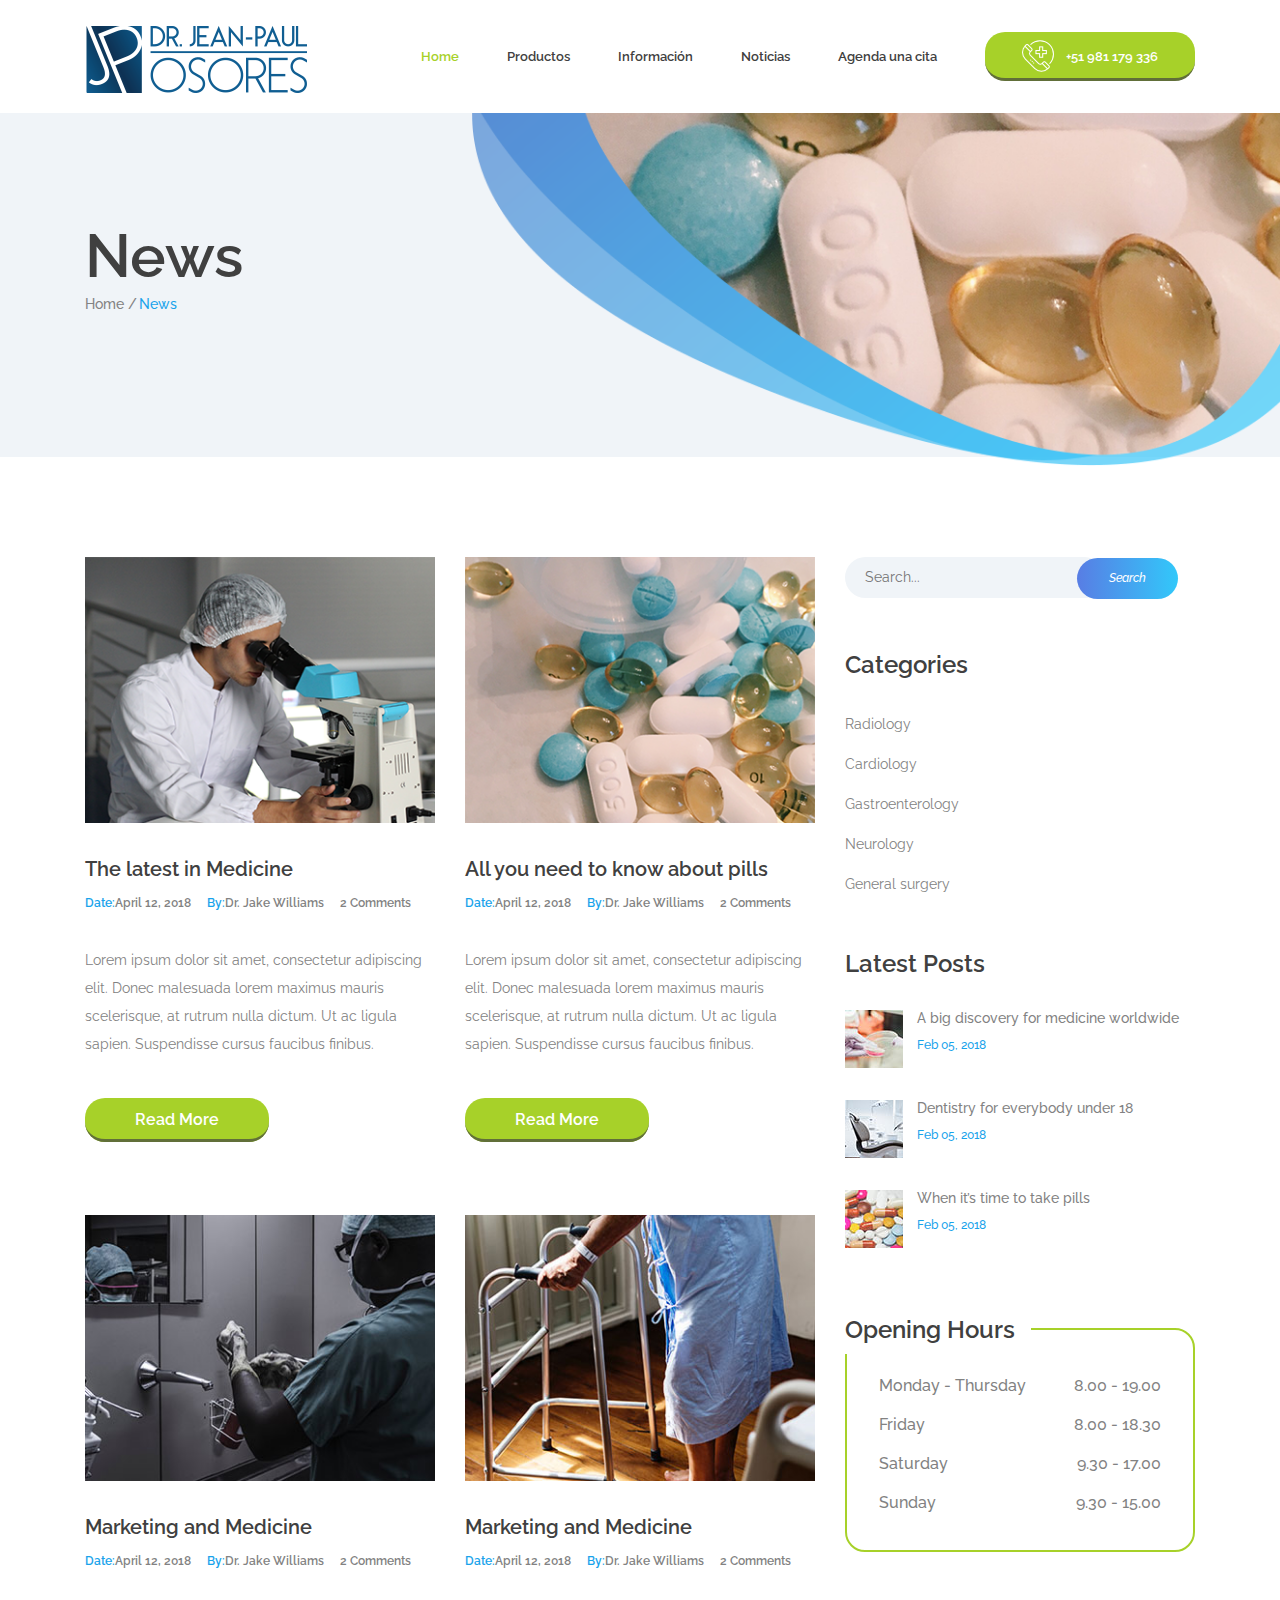
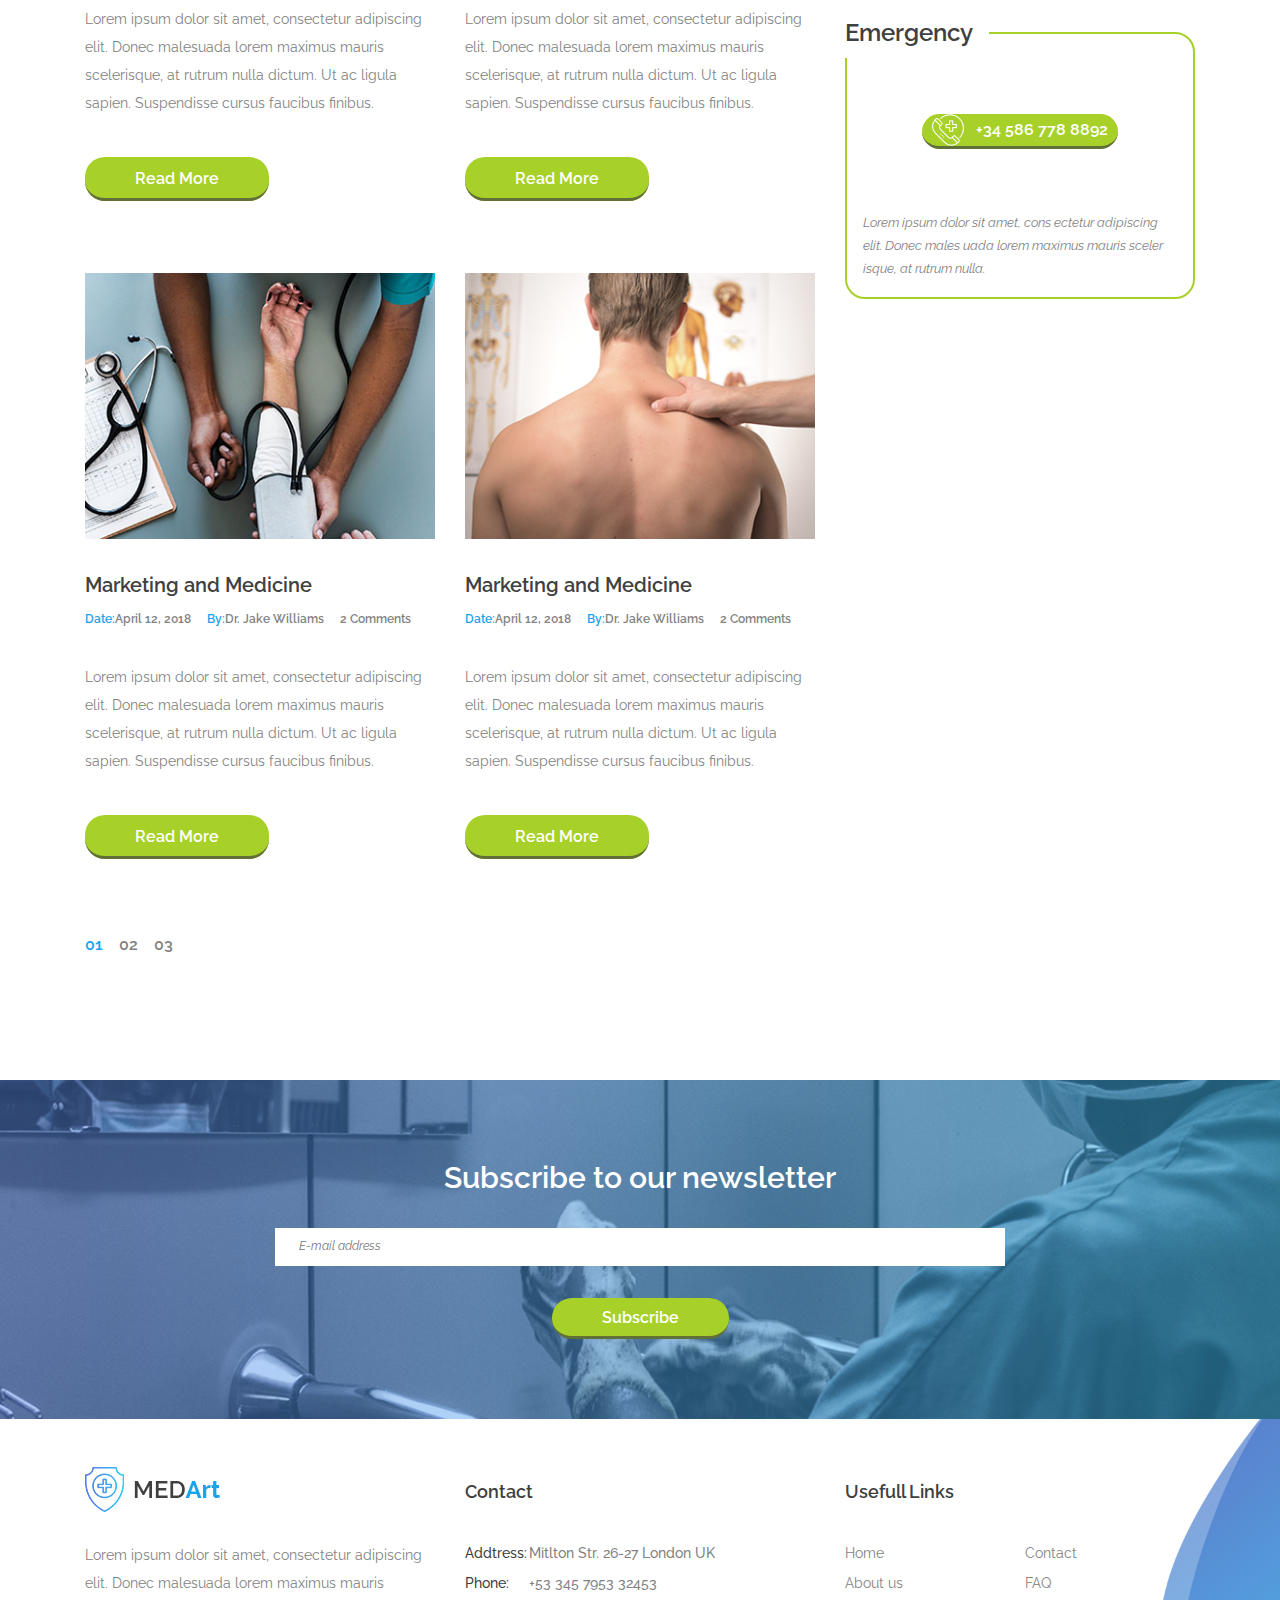
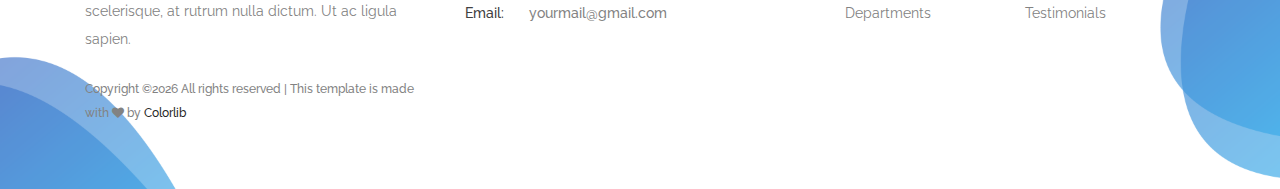
<file: news.html>
<!DOCTYPE html>
<html lang="en">
<head>
    <title>Hello World</title>

    <!-- Required meta tags -->
    <meta charset="utf-8">
    <meta name="viewport" content="width=device-width, initial-scale=1, shrink-to-fit=no">

    <!-- Bootstrap CSS -->
    <link rel="stylesheet" href="css/bootstrap.min.css">

    <!-- Swiper CSS -->
    <link rel="stylesheet" href="css/swiper.min.css">

    <link rel="stylesheet" type="text/css" href="https://cdnjs.cloudflare.com/ajax/libs/font-awesome/4.7.0/css/font-awesome.min.css">

    <!-- Styles -->
    <link rel="stylesheet" href="style.css">
</head>
<body class="single-page blog-page">
    <header class="site-header">
        <div class="nav-bar">
            <div class="container">
                <div class="row">
                    <div class="col-12 d-flex flex-wrap justify-content-between align-items-center">
                        <div class="site-branding d-flex align-items-center">
                           <a class="d-block" href="index.html" rel="home"><img class="d-block" src="images/logo_2.png" alt="logo"></a>
                        </div><!-- .site-branding -->

                        <nav class="site-navigation d-flex justify-content-end align-items-center">
                            <ul class="d-flex flex-column flex-lg-row justify-content-lg-end align-items-center">
                                <li class="current-menu-item"><a href="index.html">Home</a></li>
                                <li><a href="about.html">Productos</a></li>
                                <li><a href="services.html">Información</a></li>
                                <li><a href="news.html">Noticias</a></li>
                                <li><a href="contact.html">Agenda una cita</a></li>

                                <li class="call-btn button gradient-bg mt-3 mt-md-0">
                                    <a class="d-flex justify-content-center align-items-center" href="#"><img src="images/emergency-call.png"> +51 981 179 336</a>
                                </li>
                            </ul>
                        </nav><!-- .site-navigation -->

                        <div class="hamburger-menu d-lg-none">
                            <span></span>
                            <span></span>
                            <span></span>
                            <span></span>
                        </div><!-- .hamburger-menu -->
                    </div><!-- .col -->
                </div><!-- .row -->
            </div><!-- .container -->
        </div><!-- .nav-bar -->

        <div class="container">
            <div class="row">
                <div class="col-12">
                    <h1>News</h1>

                    <div class="breadcrumbs">
                        <ul class="d-flex flex-wrap align-items-center p-0 m-0">
                            <li><a href="#">Home</a></li>
                            <li>News</li>
                        </ul>
                    </div><!-- .breadcrumbs -->
                </div>
            </div>
        </div>

        <img class="header-img" src="images/news-bg.png" alt="">
    </header><!-- .site-header -->

    <div class="container">
        <div class="row">
            <div class="col-12 col-lg-8">
                <div class="the-news">
                    <div class="row">
                        <div class="col-12 col-md-6">
                            <div class="the-news-wrap">
                                <figure class="post-thumbnail">
                                    <a href="#"><img src="images/news-1.png" alt=""></a>
                                </figure>

                                <header class="entry-header">
                                    <h3>The latest in Medicine</h3>

                                    <div class="post-metas d-flex flex-wrap align-items-center">
                                        <div class="posted-date"><label>Date: </label><a href="#">April 12, 2018</a></div>

                                        <div class="posted-by"><label>By: </label><a href="#">Dr. Jake Williams</a></div>

                                        <div class="post-comments"><a href="#">2 Comments</a></div>
                                    </div>
                                </header>

                                <div class="entry-content">
                                    <p>Lorem ipsum dolor sit amet, consectetur adipiscing elit. Donec malesuada lorem maximus mauris scelerisque, at rutrum nulla dictum. Ut ac ligula sapien. Suspendisse cursus faucibus finibus. </p>
                                </div>

                                <footer class="entry-footer mt-5">
                                    <a class="button gradient-bg" href="#">Read More</a>
                                </footer>
                            </div>
                        </div>

                        <div class="col-12 col-md-6">
                            <div class="the-news-wrap">
                                <figure class="post-thumbnail">
                                    <a href="#"><img src="images/news-2.png" alt=""></a>
                                </figure>

                                <header class="entry-header">
                                    <h3>All you need to know about pills</h3>

                                    <div class="post-metas d-flex flex-wrap align-items-center">
                                        <div class="posted-date"><label>Date: </label><a href="#">April 12, 2018</a></div>

                                        <div class="posted-by"><label>By: </label><a href="#">Dr. Jake Williams</a></div>

                                        <div class="post-comments"><a href="#">2 Comments</a></div>
                                    </div>
                                </header>

                                <div class="entry-content">
                                    <p>Lorem ipsum dolor sit amet, consectetur adipiscing elit. Donec malesuada lorem maximus mauris scelerisque, at rutrum nulla dictum. Ut ac ligula sapien. Suspendisse cursus faucibus finibus. </p>
                                </div>

                                <footer class="entry-footer mt-5">
                                    <a class="button gradient-bg" href="#">Read More</a>
                                </footer>
                            </div>
                        </div>

                        <div class="col-12 col-md-6">
                            <div class="the-news-wrap">
                                <figure class="post-thumbnail">
                                    <a href="#"><img src="images/news-6.png" alt=""></a>
                                </figure>

                                <header class="entry-header">
                                    <h3>Marketing and Medicine</h3>

                                    <div class="post-metas d-flex flex-wrap align-items-center">
                                        <div class="posted-date"><label>Date: </label><a href="#">April 12, 2018</a></div>

                                        <div class="posted-by"><label>By: </label><a href="#">Dr. Jake Williams</a></div>

                                        <div class="post-comments"><a href="#">2 Comments</a></div>
                                    </div>
                                </header>

                                <div class="entry-content">
                                    <p>Lorem ipsum dolor sit amet, consectetur adipiscing elit. Donec malesuada lorem maximus mauris scelerisque, at rutrum nulla dictum. Ut ac ligula sapien. Suspendisse cursus faucibus finibus. </p>
                                </div>

                                <footer class="entry-footer mt-5">
                                    <a class="button gradient-bg" href="#">Read More</a>
                                </footer>
                            </div>
                        </div>

                        <div class="col-12 col-md-6">
                            <div class="the-news-wrap">
                                <figure class="post-thumbnail">
                                    <a href="#"><img src="images/news-4.png" alt=""></a>
                                </figure>

                                <header class="entry-header">
                                    <h3>Marketing and Medicine</h3>

                                    <div class="post-metas d-flex flex-wrap align-items-center">
                                        <div class="posted-date"><label>Date: </label><a href="#">April 12, 2018</a></div>

                                        <div class="posted-by"><label>By: </label><a href="#">Dr. Jake Williams</a></div>

                                        <div class="post-comments"><a href="#">2 Comments</a></div>
                                    </div>
                                </header>

                                <div class="entry-content">
                                    <p>Lorem ipsum dolor sit amet, consectetur adipiscing elit. Donec malesuada lorem maximus mauris scelerisque, at rutrum nulla dictum. Ut ac ligula sapien. Suspendisse cursus faucibus finibus. </p>
                                </div>

                                <footer class="entry-footer mt-5">
                                    <a class="button gradient-bg" href="#">Read More</a>
                                </footer>
                            </div>
                        </div>

                        <div class="col-12 col-md-6">
                            <div class="the-news-wrap">
                                <figure class="post-thumbnail">
                                    <a href="#"><img src="images/news-5.png" alt=""></a>
                                </figure>

                                <header class="entry-header">
                                    <h3>Marketing and Medicine</h3>

                                    <div class="post-metas d-flex flex-wrap align-items-center">
                                        <div class="posted-date"><label>Date: </label><a href="#">April 12, 2018</a></div>

                                        <div class="posted-by"><label>By: </label><a href="#">Dr. Jake Williams</a></div>

                                        <div class="post-comments"><a href="#">2 Comments</a></div>
                                    </div>
                                </header>

                                <div class="entry-content">
                                    <p>Lorem ipsum dolor sit amet, consectetur adipiscing elit. Donec malesuada lorem maximus mauris scelerisque, at rutrum nulla dictum. Ut ac ligula sapien. Suspendisse cursus faucibus finibus. </p>
                                </div>

                                <footer class="entry-footer mt-5">
                                    <a class="button gradient-bg" href="#">Read More</a>
                                </footer>
                            </div>
                        </div>

                        <div class="col-12 col-md-6">
                            <div class="the-news-wrap">
                                <figure class="post-thumbnail">
                                    <a href="#"><img src="images/news-3.png" alt=""></a>
                                </figure>

                                <header class="entry-header">
                                    <h3>Marketing and Medicine</h3>

                                    <div class="post-metas d-flex flex-wrap align-items-center">
                                        <div class="posted-date"><label>Date: </label><a href="#">April 12, 2018</a></div>

                                        <div class="posted-by"><label>By: </label><a href="#">Dr. Jake Williams</a></div>

                                        <div class="post-comments"><a href="#">2 Comments</a></div>
                                    </div>
                                </header>

                                <div class="entry-content">
                                    <p>Lorem ipsum dolor sit amet, consectetur adipiscing elit. Donec malesuada lorem maximus mauris scelerisque, at rutrum nulla dictum. Ut ac ligula sapien. Suspendisse cursus faucibus finibus. </p>
                                </div>

                                <footer class="entry-footer mt-5">
                                    <a class="button gradient-bg" href="#">Read More</a>
                                </footer>
                            </div>
                        </div>

                        <div class="col-12">
                            <ul class="pagination d-flex flex-wrap align-items-center p-0">
                                <li class="active"><a href="#">01</a></li>
                                <li><a href="#">02</a></li>
                                <li><a href="#">03</a></li>
                            </ul>
                        </div>
                    </div>
                </div>
            </div>

            <div class="col-12 col-lg-4">
                <div class="sidebar">
                    <div class="search-widget">
                        <form class="flex flex-wrap align-items-center">
                            <input type="search" placeholder="Search...">
                            <button type="submit" class="flex justify-content-center align-items-center">Search</button>
                        </form><!-- .flex -->
                    </div><!-- .search-widget -->

                    <div class="sidebar-cats">
                        <h2 class="widget-title">Categories</h2>

                        <ul class="p-0 m-0">
                            <li><a href="#">Radiology</a></li>
                            <li><a href="#">Cardiology</a></li>
                            <li><a href="#">Gastroenterology</a></li>
                            <li><a href="#">Neurology</a></li>
                            <li><a href="#">General surgery</a></li>
                        </ul>
                    </div>

                    <div class="popular-posts">
                        <h2 class="widget-title">Latest Posts</h2>

                        <ul class="p-0 m-0">
                            <li class="d-flex flex-wrap justify-content-between">
                                <figure><a href="#"><img src="images/p-1.jpg" alt=""></a></figure>

                                <div class="entry-content">
                                    <h3 class="entry-title"><a href="#">A big discovery for medicine worldwide</a></h3>

                                    <div class="posted-date">Feb 05, 2018</div>
                                </div>
                            </li>

                            <li class="d-flex flex-wrap justify-content-between">
                                <figure><a href="#"><img src="images/p-2.jpg" alt=""></a></figure>

                                <div class="entry-content">
                                    <h3 class="entry-title"><a href="#">Dentistry for everybody under 18</a></h3>

                                    <div class="posted-date">Feb 05, 2018</div>
                                </div>
                            </li>

                            <li class="d-flex flex-wrap justify-content-between">
                                <figure><a href="#"><img src="images/p-3.jpg" alt=""></a></figure>

                                <div class="entry-content">
                                    <h3 class="entry-title"><a href="#">When it’s time to take pills</a></h3>

                                    <div class="posted-date">Feb 05, 2018</div>
                                </div>
                            </li>
                        </ul>
                    </div><!-- .cat-links -->

                    <div class="opening-hours">
                        <h2 class="d-flex align-items-center">Opening Hours</h2>

                        <ul class="p-0 m-0">
                            <li>Monday - Thursday <span>8.00 - 19.00</span></li>
                            <li>Friday <span>8.00 - 18.30</span></li>
                            <li>Saturday <span>9.30 - 17.00</span></li>
                            <li>Sunday <span>9.30 - 15.00</span></li>
                        </ul>
                    </div>

                    <div class="emergency-box">
                        <h2 class="d-flex align-items-center">Emergency</h2>

                        <div class="call-btn text-center">
                            <a class="d-flex justify-content-center align-items-center button gradient-bg" href="#"><img src="images/emergency-call.png"> +34 586 778 8892</a>
                        </div>

                        <p>Lorem ipsum dolor sit amet, cons ectetur adipiscing elit. Donec males uada lorem maximus mauris sceler isque, at rutrum nulla.</p>
                    </div>
                </div>
            </div>
        </div>
    </div>

    <div class="subscribe-banner">
        <div class="container">
            <div class="row">
                <div class="col-12 col-lg-8 offset-lg-2">
                    <h2>Subscribe to our newsletter</h2>

                    <form>
                        <input type="email" placeholder="E-mail address">
                        <input class="button gradient-bg" type="submit" value="Subscribe">
                    </form>
                </div>
            </div>
        </div>
    </div>

    <footer class="site-footer">
        <div class="footer-widgets">
            <div class="container">
                <div class="row">
                    <div class="col-12 col-md-6 col-lg-4">
                        <div class="foot-about">
                            <h2><a href="#"><img src="images/logo.png" alt=""></a></h2>

                            <p>Lorem ipsum dolor sit amet, consectetur adipiscing elit. Donec malesuada lorem maximus mauris scelerisque, at rutrum nulla dictum. Ut ac ligula sapien.</p>

                            <p class="copyright"><!-- Link back to Colorlib can't be removed. Template is licensed under CC BY 3.0. -->
Copyright &copy;<script>document.write(new Date().getFullYear());</script> All rights reserved | This template is made with <i class="fa fa-heart" aria-hidden="true"></i> by <a href="https://colorlib.com" target="_blank">Colorlib</a>
<!-- Link back to Colorlib can't be removed. Template is licensed under CC BY 3.0. --></p>
                        </div><!-- .foot-about -->
                    </div><!-- .col -->

                    <div class="col-12 col-md-6 col-lg-4 mt-5 mt-md-0">
                        <div class="foot-contact">
                            <h2>Contact</h2>

                            <ul class="p-0 m-0">
                                <li><span>Addtress:</span>Mitlton Str. 26-27 London UK</li>
                                <li><span>Phone:</span>+53 345 7953 32453</li>
                                <li><span>Email:</span>yourmail@gmail.com</li>
                            </ul>
                        </div>
                    </div><!-- .col -->

                    <div class="col-12 col-md-6 col-lg-4 mt-5 mt-md-0">
                        <div class="foot-links">
                            <h2>Usefull Links</h2>

                            <ul class="p-0 m-0">
                                <li><a href="#">Home</a></li>
                                <li><a href="#">About us</a></li>
                                <li><a href="#">Departments</a></li>
                                <li><a href="#">Contact</a></li>
                                <li><a href="#">FAQ</a></li>
                                <li><a href="#">Testimonials</a></li>
                            </ul>
                        </div><!-- .foot-links -->
                    </div><!-- .col -->
                </div><!-- .row -->
            </div><!-- .container -->
        </div><!-- .footer-widgets -->
    </footer><!-- .site-footer -->

    <script type='text/javascript' src='js/jquery.js'></script>
    <script type='text/javascript' src='js/jquery.collapsible.min.js'></script>
    <script type='text/javascript' src='js/swiper.min.js'></script>
    <script type='text/javascript' src='js/jquery.countdown.min.js'></script>
    <script type='text/javascript' src='js/circle-progress.min.js'></script>
    <script type='text/javascript' src='js/jquery.countTo.min.js'></script>
    <script type='text/javascript' src='js/jquery.barfiller.js'></script>
    <script type='text/javascript' src='js/custom.js'></script>
</body>
</html>
</file>
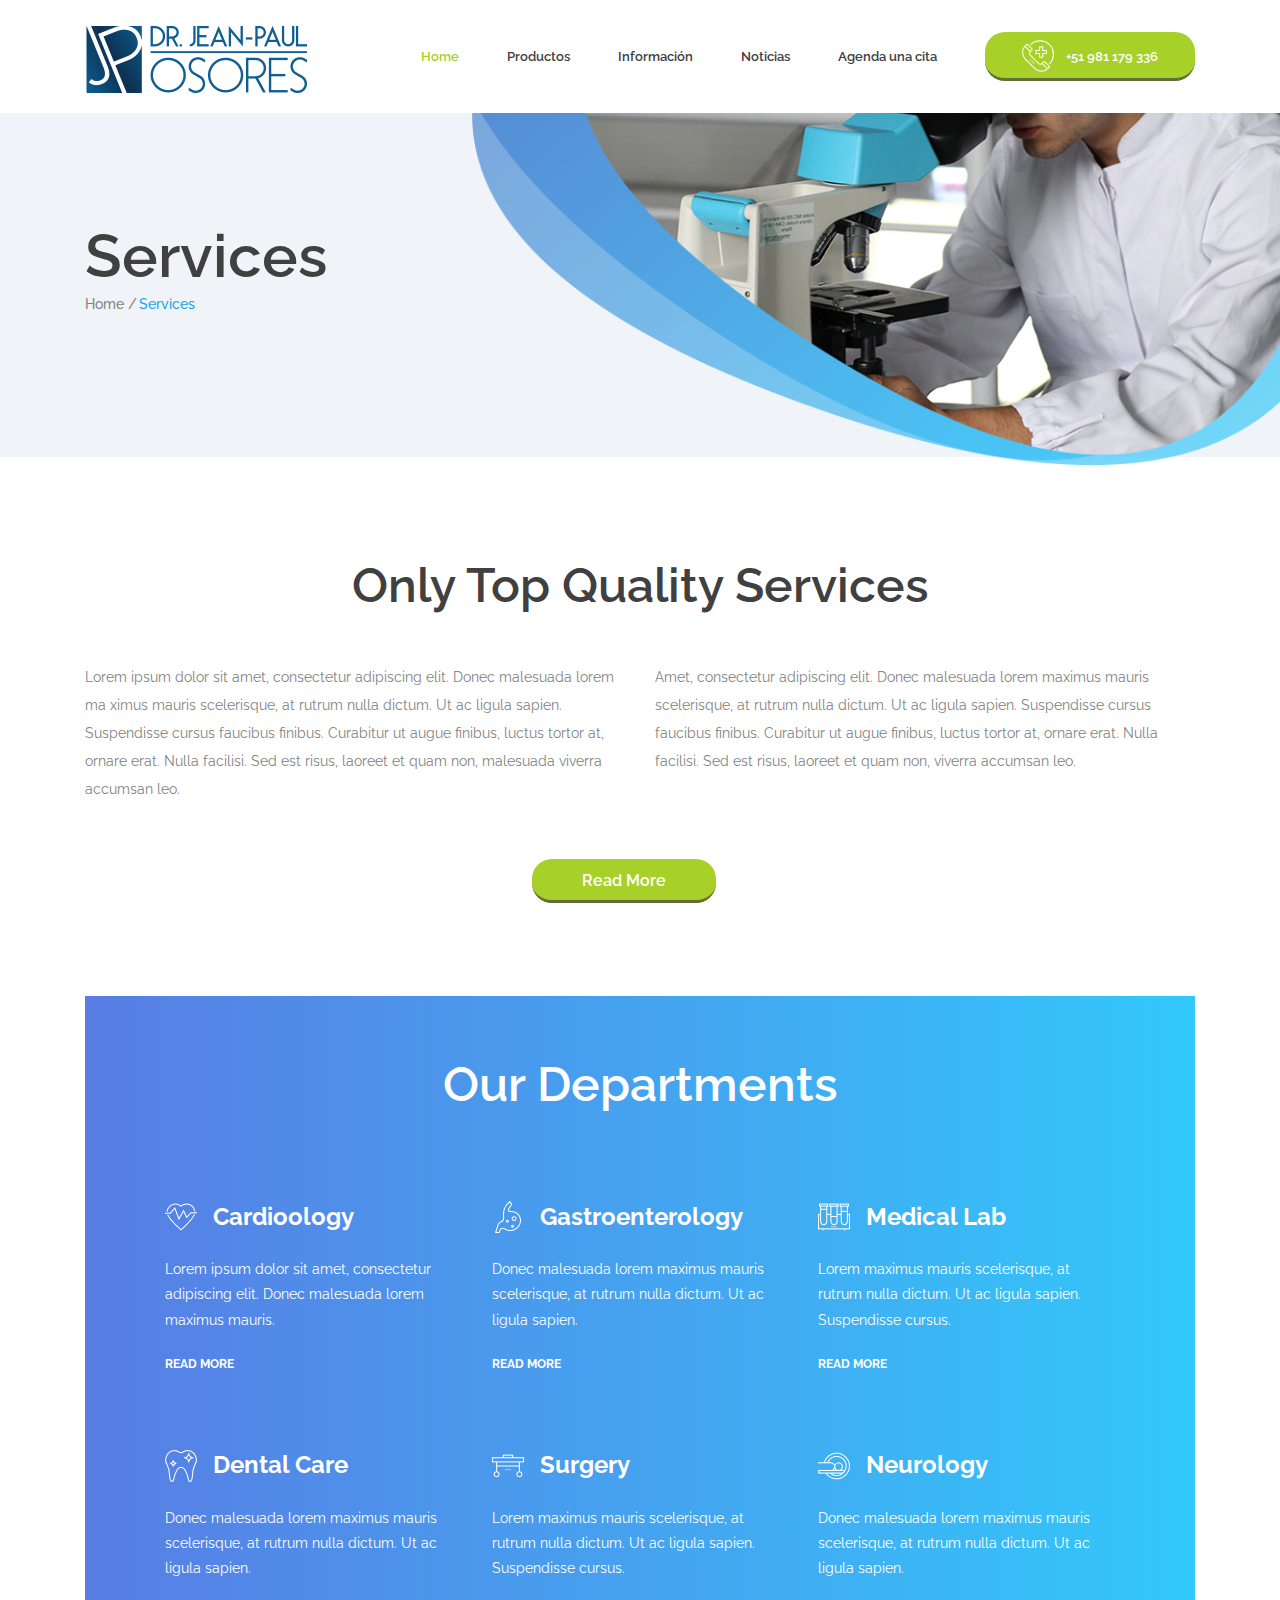
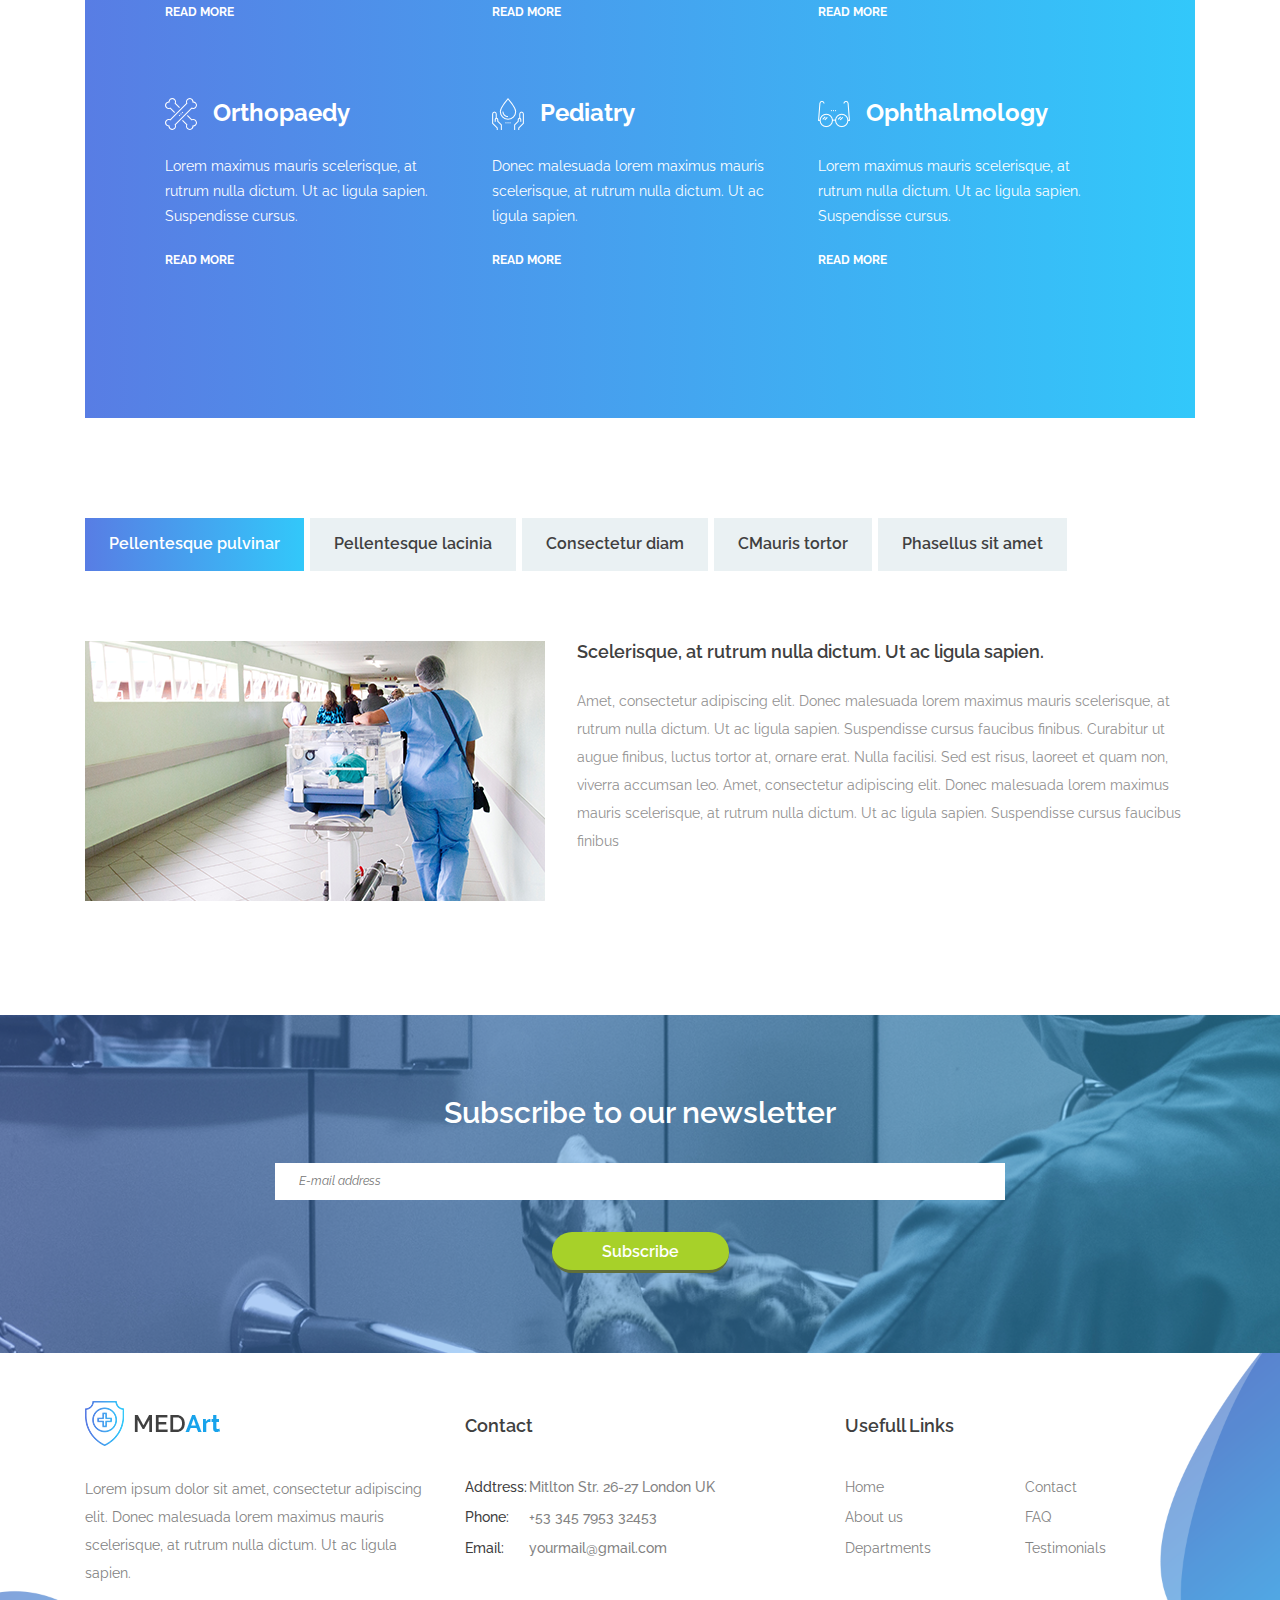
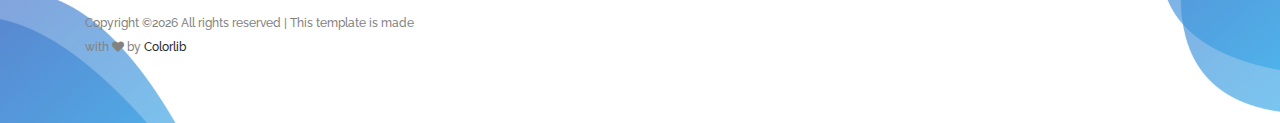
<file: services.html>
<!DOCTYPE html>
<html lang="en">
<head>
    <title>Hello World</title>

    <!-- Required meta tags -->
    <meta charset="utf-8">
    <meta name="viewport" content="width=device-width, initial-scale=1, shrink-to-fit=no">

    <!-- Bootstrap CSS -->
    <link rel="stylesheet" href="css/bootstrap.min.css">

    <link rel="stylesheet" type="text/css" href="https://cdnjs.cloudflare.com/ajax/libs/font-awesome/4.7.0/css/font-awesome.min.css">

    <!-- Swiper CSS -->
    <link rel="stylesheet" href="css/swiper.min.css">

    <!-- Styles -->
    <link rel="stylesheet" href="style.css">
</head>
<body class="single-page">
    <header class="site-header">
        <div class="nav-bar">
            <div class="container">
                <div class="row">
                    <div class="col-12 d-flex flex-wrap justify-content-between align-items-center">
                        <div class="site-branding d-flex align-items-center">
                           <a class="d-block" href="index.html" rel="home"><img class="d-block" src="images/logo_2.png" alt="logo"></a>
                        </div><!-- .site-branding -->

                        <nav class="site-navigation d-flex justify-content-end align-items-center">
                            <ul class="d-flex flex-column flex-lg-row justify-content-lg-end align-items-center">
                                <li class="current-menu-item"><a href="index.html">Home</a></li>
                                <li><a href="about.html">Productos</a></li>
                                <li><a href="services.html">Información</a></li>
                                <li><a href="news.html">Noticias</a></li>
                                <li><a href="contact.html">Agenda una cita</a></li>

                                <li class="call-btn button gradient-bg mt-3 mt-md-0">
                                    <a class="d-flex justify-content-center align-items-center" href="#"><img src="images/emergency-call.png"> +51 981 179 336</a>
                                </li>
                            </ul>
                        </nav><!-- .site-navigation -->

                        <div class="hamburger-menu d-lg-none">
                            <span></span>
                            <span></span>
                            <span></span>
                            <span></span>
                        </div><!-- .hamburger-menu -->
                    </div><!-- .col -->
                </div><!-- .row -->
            </div><!-- .container -->
        </div><!-- .nav-bar -->

        <div class="container">
            <div class="row">
                <div class="col-12">
                    <h1>Services</h1>

                    <div class="breadcrumbs">
                        <ul class="d-flex flex-wrap align-items-center p-0 m-0">
                            <li><a href="#">Home</a></li>
                            <li>Services</li>
                        </ul>
                    </div><!-- .breadcrumbs -->
                </div>
            </div>
        </div>

        <img class="header-img" src="images/service-bg.png" alt="">
    </header><!-- .site-header -->

    <div class="quality-services">
        <div class="container">
            <div class="row">
                <div class="col-12">
                    <h2>Only Top Quality Services</h2>

                    <div class="row">
                        <div class="col-12 col-md-6">
                            <p>Lorem ipsum dolor sit amet, consectetur adipiscing elit. Donec malesuada lorem ma ximus mauris scelerisque, at rutrum nulla dictum. Ut ac ligula sapien. Suspendisse cursus faucibus finibus. Curabitur ut augue finibus, luctus tortor at, ornare erat. Nulla facilisi. Sed est risus, laoreet et quam non, malesuada viverra accumsan leo.</p>
                        </div>

                        <div class="col-12 col-md-6">
                            <p>Amet, consectetur adipiscing elit. Donec malesuada lorem maximus mauris scelerisque, at rutrum nulla dictum. Ut ac ligula sapien. Suspendisse cursus faucibus finibus. Curabitur ut augue finibus, luctus tortor at, ornare erat. Nulla facilisi. Sed est risus, laoreet et quam non, viverra accumsan leo.</p>
                        </div>
                    </div>

                    <div class="w-100 text-center mt-5">
                        <a class="button gradient-bg" href="#">Read More</a>
                    </div>
                </div>
            </div>
        </div>
    </div>

    <div class="container">
        <div class="row">
            <div class="col-12">
                <div class="our-departments-wrap">
                    <h2>Our Departments</h2>

                    <div class="row">
                        <div class="col-12 col-md-6 col-lg-4">
                            <div class="our-departments-cont">
                                <header class="entry-header d-flex flex-wrap align-items-center">
                                    <img src="images/cardiogram.png" alt="">

                                    <h3>Cardioology</h3>
                                </header>

                                <div class="entry-content">
                                    <p>Lorem ipsum dolor sit amet, consectetur adipiscing elit. Donec malesuada lorem maximus mauris.</p>
                                </div>

                                <footer class="entry-footer">
                                    <a href="#">read more</a>
                                </footer>
                            </div>
                        </div>

                        <div class="col-12 col-md-6 col-lg-4">
                            <div class="our-departments-cont">
                                <header class="entry-header d-flex flex-wrap align-items-center">
                                    <img src="images/stomach-2.png" alt="">

                                    <h3>Gastroenterology</h3>
                                </header>

                                <div class="entry-content">
                                    <p>Donec malesuada lorem maximus mauris scelerisque, at rutrum nulla dictum. Ut ac ligula sapien.</p>
                                </div>

                                <footer class="entry-footer">
                                    <a href="#">read more</a>
                                </footer>
                            </div>
                        </div>

                        <div class="col-12 col-md-6 col-lg-4">
                            <div class="our-departments-cont">
                                <header class="entry-header d-flex flex-wrap align-items-center">
                                    <img src="images/blood-sample-2.png" alt="">

                                    <h3>Medical Lab</h3>
                                </header>

                                <div class="entry-content">
                                    <p>Lorem maximus mauris scelerisque, at rutrum nulla dictum. Ut ac ligula sapien. Suspendisse cursus.</p>
                                </div>

                                <footer class="entry-footer">
                                    <a href="#">read more</a>
                                </footer>
                            </div>
                        </div>

                        <div class="col-12 col-md-6 col-lg-4">
                            <div class="our-departments-cont">
                                <header class="entry-header d-flex flex-wrap align-items-center">
                                    <img src="images/teeth.png" alt="">

                                    <h3>Dental Care</h3>
                                </header>

                                <div class="entry-content">
                                    <p>Donec malesuada lorem maximus mauris scelerisque, at rutrum nulla dictum. Ut ac ligula sapien.</p>
                                </div>

                                <footer class="entry-footer">
                                    <a href="#">read more</a>
                                </footer>
                            </div>
                        </div>

                        <div class="col-12 col-md-6 col-lg-4">
                            <div class="our-departments-cont">
                                <header class="entry-header d-flex flex-wrap align-items-center">
                                    <img src="images/stretcher.png" alt="">

                                    <h3>Surgery</h3>
                                </header>

                                <div class="entry-content">
                                    <p>Lorem maximus mauris scelerisque, at rutrum nulla dictum. Ut ac ligula sapien. Suspendisse cursus.</p>
                                </div>

                                <footer class="entry-footer">
                                    <a href="#">read more</a>
                                </footer>
                            </div>
                        </div>

                        <div class="col-12 col-md-6 col-lg-4">
                            <div class="our-departments-cont">
                                <header class="entry-header d-flex flex-wrap align-items-center">
                                    <img src="images/scanner.png" alt="">

                                    <h3>Neurology</h3>
                                </header>

                                <div class="entry-content">
                                    <p>Donec malesuada lorem maximus mauris scelerisque, at rutrum nulla dictum. Ut ac ligula sapien.</p>
                                </div>

                                <footer class="entry-footer">
                                    <a href="#">read more</a>
                                </footer>
                            </div>
                        </div>

                        <div class="col-12 col-md-6 col-lg-4 mb-md-0">
                            <div class="our-departments-cont">
                                <header class="entry-header d-flex flex-wrap align-items-center">
                                    <img src="images/bones.png" alt="">

                                    <h3>Orthopaedy</h3>
                                </header>

                                <div class="entry-content">
                                    <p>Lorem maximus mauris scelerisque, at rutrum nulla dictum. Ut ac ligula sapien. Suspendisse cursus.</p>
                                </div>

                                <footer class="entry-footer">
                                    <a href="#">read more</a>
                                </footer>
                            </div>
                        </div>

                        <div class="col-12 col-md-6 col-lg-4 mb-lg-0">
                            <div class="our-departments-cont">
                                <header class="entry-header d-flex flex-wrap align-items-center">
                                    <img src="images/blood-donation-2.png" alt="">

                                    <h3>Pediatry</h3>
                                </header>

                                <div class="entry-content">
                                    <p>Donec malesuada lorem maximus mauris scelerisque, at rutrum nulla dictum. Ut ac ligula sapien.</p>
                                </div>

                                <footer class="entry-footer">
                                    <a href="#">read more</a>
                                </footer>
                            </div>
                        </div>

                        <div class="col-12 col-md-6 col-lg-4 mb-0">
                            <div class="our-departments-cont">
                                <header class="entry-header d-flex flex-wrap align-items-center">
                                    <img src="images/glasses.png" alt="">

                                    <h3>Ophthalmology</h3>
                                </header>

                                <div class="entry-content">
                                    <p>Lorem maximus mauris scelerisque, at rutrum nulla dictum. Ut ac ligula sapien. Suspendisse cursus.</p>
                                </div>

                                <footer class="entry-footer">
                                    <a href="#">read more</a>
                                </footer>
                            </div>
                        </div>
                    </div>
                </div>
            </div>
        </div>
    </div>

    <div class="container">
        <div class="row">
            <div class="col-12">
                <div class="services-tabs">
                    <div class="tabs">
                        <ul class="tabs-nav d-flex flex-wrap">
                            <li class="tab-nav d-flex justify-content-center align-items-center" data-target="#tab_1">Pellentesque pulvinar</li>
                            <li class="tab-nav d-flex justify-content-center align-items-center" data-target="#tab_2">  Pellentesque lacinia </li>
                            <li class="tab-nav d-flex justify-content-center align-items-center" data-target="#tab_3">Consectetur diam</li>
                            <li class="tab-nav d-flex justify-content-center align-items-center" data-target="#tab_4">CMauris tortor</li>
                            <li class="tab-nav d-flex justify-content-center align-items-center" data-target="#tab_5">Phasellus sit amet</li>
                        </ul>

                        <div class="tabs-container">
                            <div id="tab_1" class="tab-content">
                                <img src="images/service-tab-img.png" alt="">

                                <h4>Scelerisque, at rutrum nulla dictum. Ut ac ligula sapien. </h4>

                                <p>Amet, consectetur adipiscing elit. Donec malesuada lorem maximus mauris scelerisque, at rutrum nulla dictum. Ut ac ligula sapien. Suspendisse cursus faucibus finibus. Curabitur ut augue finibus, luctus tortor at, ornare erat. Nulla facilisi. Sed est risus, laoreet et quam non, viverra accumsan leo. Amet, consectetur adipiscing elit. Donec malesuada lorem maximus mauris scelerisque, at rutrum nulla dictum. Ut ac ligula sapien. Suspendisse cursus faucibus finibus</p>
                            </div>

                            <div id="tab_2" class="tab-content">
                                <img src="images/service-tab-img.png" alt="">

                                <h4>Scelerisque, at rutrum nulla dictum. Ut ac ligula sapien. </h4>

                                <p>Amet, consectetur adipiscing elit. Donec malesuada lorem maximus mauris scelerisque, at rutrum nulla dictum. Ut ac ligula sapien. Suspendisse cursus faucibus finibus. Curabitur ut augue finibus, luctus tortor at, ornare erat. Nulla facilisi. Sed est risus, laoreet et quam non, viverra accumsan leo. Amet, consectetur adipiscing elit. Donec malesuada lorem maximus mauris scelerisque, at rutrum nulla dictum. Ut ac ligula sapien. Suspendisse cursus faucibus finibus</p>
                            </div>

                            <div id="tab_3" class="tab-content">
                                <img src="images/service-tab-img.png" alt="">

                                <h4>Scelerisque, at rutrum nulla dictum. Ut ac ligula sapien. </h4>

                                <p>Amet, consectetur adipiscing elit. Donec malesuada lorem maximus mauris scelerisque, at rutrum nulla dictum. Ut ac ligula sapien. Suspendisse cursus faucibus finibus. Curabitur ut augue finibus, luctus tortor at, ornare erat. Nulla facilisi. Sed est risus, laoreet et quam non, viverra accumsan leo. Amet, consectetur adipiscing elit. Donec malesuada lorem maximus mauris scelerisque, at rutrum nulla dictum. Ut ac ligula sapien. Suspendisse cursus faucibus finibus</p>
                            </div>

                            <div id="tab_4" class="tab-content">
                                <img src="images/service-tab-img.png" alt="">

                                <h4>Scelerisque, at rutrum nulla dictum. Ut ac ligula sapien. </h4>

                                <p>Amet, consectetur adipiscing elit. Donec malesuada lorem maximus mauris scelerisque, at rutrum nulla dictum. Ut ac ligula sapien. Suspendisse cursus faucibus finibus. Curabitur ut augue finibus, luctus tortor at, ornare erat. Nulla facilisi. Sed est risus, laoreet et quam non, viverra accumsan leo. Amet, consectetur adipiscing elit. Donec malesuada lorem maximus mauris scelerisque, at rutrum nulla dictum. Ut ac ligula sapien. Suspendisse cursus faucibus finibus</p>
                            </div>

                            <div id="tab_5" class="tab-content">
                                <img src="images/service-tab-img.png" alt="">

                                <h4>Scelerisque, at rutrum nulla dictum. Ut ac ligula sapien. </h4>

                                <p>Amet, consectetur adipiscing elit. Donec malesuada lorem maximus mauris scelerisque, at rutrum nulla dictum. Ut ac ligula sapien. Suspendisse cursus faucibus finibus. Curabitur ut augue finibus, luctus tortor at, ornare erat. Nulla facilisi. Sed est risus, laoreet et quam non, viverra accumsan leo. Amet, consectetur adipiscing elit. Donec malesuada lorem maximus mauris scelerisque, at rutrum nulla dictum. Ut ac ligula sapien. Suspendisse cursus faucibus finibus</p>
                            </div>

                        </div>
                    </div>
                </div>
            </div>
        </div>
    </div>

    <div class="subscribe-banner">
        <div class="container">
            <div class="row">
                <div class="col-12 col-lg-8 offset-lg-2">
                    <h2>Subscribe to our newsletter</h2>

                    <form>
                        <input type="email" placeholder="E-mail address">
                        <input class="button gradient-bg" type="submit" value="Subscribe">
                    </form>
                </div>
            </div>
        </div>
    </div>

    <footer class="site-footer">
        <div class="footer-widgets">
            <div class="container">
                <div class="row">
                    <div class="col-12 col-md-6 col-lg-4">
                        <div class="foot-about">
                            <h2><a href="#"><img src="images/logo.png" alt=""></a></h2>

                            <p>Lorem ipsum dolor sit amet, consectetur adipiscing elit. Donec malesuada lorem maximus mauris scelerisque, at rutrum nulla dictum. Ut ac ligula sapien.</p>

                            <p class="copyright"><!-- Link back to Colorlib can't be removed. Template is licensed under CC BY 3.0. -->
Copyright &copy;<script>document.write(new Date().getFullYear());</script> All rights reserved | This template is made with <i class="fa fa-heart" aria-hidden="true"></i> by <a href="https://colorlib.com" target="_blank">Colorlib</a>
<!-- Link back to Colorlib can't be removed. Template is licensed under CC BY 3.0. --></p>
                        </div><!-- .foot-about -->
                    </div><!-- .col -->

                    <div class="col-12 col-md-6 col-lg-4 mt-5 mt-md-0">
                        <div class="foot-contact">
                            <h2>Contact</h2>

                            <ul class="p-0 m-0">
                                <li><span>Addtress:</span>Mitlton Str. 26-27 London UK</li>
                                <li><span>Phone:</span>+53 345 7953 32453</li>
                                <li><span>Email:</span>yourmail@gmail.com</li>
                            </ul>
                        </div>
                    </div><!-- .col -->

                    <div class="col-12 col-md-6 col-lg-4 mt-5 mt-md-0">
                        <div class="foot-links">
                            <h2>Usefull Links</h2>

                            <ul class="p-0 m-0">
                                <li><a href="#">Home</a></li>
                                <li><a href="#">About us</a></li>
                                <li><a href="#">Departments</a></li>
                                <li><a href="#">Contact</a></li>
                                <li><a href="#">FAQ</a></li>
                                <li><a href="#">Testimonials</a></li>
                            </ul>
                        </div><!-- .foot-links -->
                    </div><!-- .col -->
                </div><!-- .row -->
            </div><!-- .container -->
        </div><!-- .footer-widgets -->
    </footer><!-- .site-footer -->

    <script type='text/javascript' src='js/jquery.js'></script>
    <script type='text/javascript' src='js/jquery.collapsible.min.js'></script>
    <script type='text/javascript' src='js/swiper.min.js'></script>
    <script type='text/javascript' src='js/jquery.countdown.min.js'></script>
    <script type='text/javascript' src='js/circle-progress.min.js'></script>
    <script type='text/javascript' src='js/jquery.countTo.min.js'></script>
    <script type='text/javascript' src='js/jquery.barfiller.js'></script>
    <script type='text/javascript' src='js/custom.js'></script>
</body>
</html>
</file>
<file: style.css>
@import url('https://fonts.googleapis.com/css?family=Raleway:200,300,400,500,600,700');

body {
    color: #404040;
    font-size: 16px;
    line-height: 1.8;
    font-family: 'Raleway', sans-serif;
}

img {
    vertical-align: baseline;
}

/*--------------------------------------------------------------
# Links
--------------------------------------------------------------*/
a {
    color: #262626;
}

a:visited {
    color: #757686;
}

a:hover, a:focus, a:active {
    color: #262626;
}

a:focus {
    outline: thin dotted;
}

a:hover, a:active {
    outline: 0;
    list-style: none;
}

/*--------------------------------------------------------------
# Site Header
--------------------------------------------------------------*/
.site-header {
    position: relative;
}

.nav-bar {
    position: absolute;
    top: 0;
    left: 0;
    z-index: 9999;
    width: 100%;
    background-color: white;
}

/*
# Site Branding
--------------------------------*/
.site-branding {
    width: calc(100% - 24px);
    padding: 20px 0;
}

.site-branding a {
    margin-top: 6px;
}

@media screen and (min-width: 992px){
    .site-branding {
        width: auto;
    }
}

/*
  Hamburger Menu
----------------------------------------*/
.hamburger-menu {
    position: relative;
    width: 24px;
    height: 22px;
    margin: 0 auto;
    transition: .5s ease-in-out;
    cursor: pointer;
}

.hamburger-menu span {
    display: block;
    position: absolute;
    height: 2px;
    width: 100%;
    background: #262626;
    border-radius: 10px;
    opacity: 1;
    left: 0;
    transition: .25s ease-in-out;
}

.hamburger-menu span:nth-child(1) {
    top: 2px;
}

.hamburger-menu span:nth-child(2),
.hamburger-menu span:nth-child(3) {
    top: 10px;
}

.hamburger-menu span:nth-child(4) {
    top: 18px;
}

.hamburger-menu.open span:nth-child(1) {
    top: 18px;
    width: 0;
    left: 50%;
}

.hamburger-menu.open span:nth-child(2) {
    transform: rotate(45deg);
}

.hamburger-menu.open span:nth-child(3) {
    transform: rotate(-45deg);
}

.hamburger-menu.open span:nth-child(4) {
    top: 18px;
    width: 0;
    left: 50%;
}

/*
# Main Menu
--------------------------------*/
.site-navigation ul {
    position: fixed;
    top: 0;
    left: -320px;
    z-index: 9999;
    width: 320px;
    max-width: calc(100% - 120px);
    height: 100%;
    padding: 30px 15px;
    margin: 0;
    background: #fff;
    list-style: none;
    overflow-x: scroll;
    transition: all 0.35s;
}

.site-navigation.show ul {
    left: 0;
}

.site-navigation ul li {
    margin: 0 24px;
}

.site-navigation ul li a {
    display: block;
    padding: 16px 0;
    font-size: 13px;
    font-weight: 600;
    line-height: 1;
    color: #404040;
    text-decoration: none;
    transition: color .35s;
}

/*
# Call Button
--------------------------------*/
.call-btn {
    min-width: 210px;
    padding: 8px 12px 6px !important;
    margin-left: 24px;
    margin-right: 0 !important;
}

.call-btn img {
    display: inline-block;
    margin-right: 12px;
}

.call-btn a {
    padding: 0 !important;
    font-size: 16px;
    font-weight: 600;
    color: #fff !important;
}

@media screen and (min-width: 992px) {
    .site-navigation ul {
        position: relative;
        top: auto;
        left: auto;
        width: 100%;
        max-width: 100%;
        height: auto;
        padding: 0;
        overflow: auto;
        background: transparent;
    }

    .site-navigation ul li a {
        padding: 30px 0;
    }
}

.site-navigation ul li a:hover,
.site-navigation ul li.current-menu-item a {
    color: #a7d129;
}

/*--------------------------------------------------------------
# Hero Section
--------------------------------------------------------------*/
.hero-slider {
    max-height: 950px;
}

.hero-content-wrap {
    min-height: 700px;
    position: relative;
    color: #fff;

    background-size: cover;
    background-position: center;
}

.hero-content-overlay {
    top: 0;
    left: 0;
    background: rgba(0,0,0,0);
}

.hero-content-overlay h1 {
    margin: 0;
    font-size: 60px;
    font-weight: 600;
    line-height: 1.2;
    color: #404040;
}

.hero-content-overlay p {
    font-size: 14px;
    font-weight: 500;
    line-height: 2;
    color: #828282;
}

.hero-slider .pagination-wrap {
    top: 50%;
    left: 0;
    z-index: 99;
    width: 120px;
    margin-top: -60px;
}

.hero-slider .swiper-pagination-bullet {
    width: 120px;
    height: 28px;
    margin-bottom: 12px;
    border-radius: 0;
    border-bottom: 2px solid transparent;
    font-size: 16px;
    font-weight: 600;
    color: #aaaaaa;
    background: transparent;
    opacity: 1;
    text-align: right;
}

.hero-slider .swiper-pagination-bullet-active {
    color: #a7d129;
    border-color: #a7d129;
}

@media screen and (max-width: 1400px) {
    .hero-slider .swiper-pagination-bullet {
        width: 60px;
    }
}

@media screen and (max-width: 576px) {
    .hero-slider .pagination-wrap {
        top: auto;
        bottom: 60px;
        margin-top: 0;
    }

    .hero-slider .swiper-pagination-bullet {
        width: 30px;
        margin-left: 15px;
    }
}

/*--------------------------------------------------------------
# Elements Page
--------------------------------------------------------------*/
.elements-wrap {
    margin-top: 80px;
}

.elements-page .elements-heading .entry-title {
    font-size: 24px;
    font-weight: 600;
    color: #262626;
}

.elements-page .elements-container {
    margin-top: 54px;
}

.elements-page .btn {
    margin-right: 20px;
}

/*
# Button
----------------------------------*/
.button {
    padding: 12px 50px 10px;
    margin-right: 32px;
    border: 0;
    /*border-bottom: 3px solid #18a3eb;*/
    border-bottom: 3px solid #616f39;
    border-radius: 20px;
    font-size: 16px;
    font-weight: 600;
    line-height: 1;
    color: #404040;
    outline: none;
    background: #f0f4f8;
    text-decoration: none !important;
}

.button:focus {
    outline: none;
    box-shadow: none;
}

.button.dark {
    border-color: transparent;
    color: #fff;
    background: #18a3eb;
}

.button.gradient-bg {
    /*border-color: transparent;*/
    background: #a7d129;
    /*background: -moz-linear-gradient(180deg, rgba(50,200,250,1) 0%, rgba(88,125,228,1) 100%); /* ff3.6+ */
    /*background: -webkit-gradient(linear, left top, right top, color-stop(0%, rgba(50,200,250,1)), color-stop(100%, rgba(88,125,228,1))); /* safari4+,chrome */
    /*background: -webkit-linear-gradient(180deg, rgba(50,200,250,1) 0%, rgba(88,125,228,1) 100%); /* safari5.1+,chrome10+ */
    /*background: -o-linear-gradient(180deg, rgba(50,200,250,1) 0%, rgba(88,125,228,1) 100%); /* opera 11.10+ */
    /*background: -ms-linear-gradient(180deg, rgba(50,200,250,1) 0%, rgba(88,125,228,1) 100%); /* ie10+ */
    /*background: linear-gradient(270deg, rgba(50,200,250,1) 0%, rgba(88,125,228,1) 100%); /* w3c */
    filter: progid:DXImageTransform.Microsoft.gradient( startColorstr='#18a3eb', endColorstr='#587de4',GradientType=1 ); /* ie6-9 */
    color: #fff;
}



/*
# Accordion
----------------------------------*/
.accordion-wrap {
    position: relative;
}

.accordion-wrap .entry-content {
    margin: 0;
}

.accordion-wrap .entry-title {
    padding: 12px 38px;
    margin-bottom: 15px;
    background: #f3f3f3;
    font-size: 16px;
    font-weight: 600;
    color: #404040;
    cursor: pointer;
}

.accordion-wrap .entry-title {
    border: 0;
    background: -moz-linear-gradient(180deg, rgba(50,200,250,1) 0%, rgba(88,125,228,1) 100%); /* ff3.6+ */
    background: -webkit-gradient(linear, left top, right top, color-stop(0%, rgba(50,200,250,1)), color-stop(100%, rgba(188,125,228,1))); /* safari4+,chrome */
    background: -webkit-linear-gradient(180deg, rgba(50,200,250,1) 0%, rgba(88,125,228,1) 100%); /* safari5.1+,chrome10+ */
    background: -o-linear-gradient(180deg, rgba(50,200,250,1) 0%, rgba(88,125,228,1) 100%); /* opera 11.10+ */
    background: -ms-linear-gradient(180deg, rgba(50,200,250,1) 0%, rgba(88,125,228,1) 100%); /* ie10+ */
    background: linear-gradient(270deg, rgba(50,200,250,1) 0%, rgba(88,125,228,1) 100%); /* w3c */
    filter: progid:DXImageTransform.Microsoft.gradient( startColorstr='#18a3eb', endColorstr='#18a3eb',GradientType=1 ); /* ie6-9 */
    color: #fff;
}

.accordion-wrap .entry-title .arrow-r::before,
.accordion-wrap .entry-title .arrow-d::before {
    content: "+";
    font-size: 24px;
    font-weight: 400;
}

.accordion-wrap .entry-title .arrow-d::before {
    content: "-";
}

/*
# Content
----------------------------------*/
.accordion-wrap .entry-content {
    display: none;
}

.accordion-wrap .entry-content p {
    padding: 10px 0;
    font-size: 14px;
    line-height: 2;
    color: #828282;
}

/*
# Tabs
----------------------------------*/
ul.tabs-nav {
    margin: 0;
    padding: 0;
    list-style: none;
}

ul.tabs-nav .tab-nav {
    padding: 12px 24px;
    margin-right: 6px;
    margin-bottom: 10px;
    background: #eaf1f3;
    font-size: 16px;
    font-weight: 600;
    color: #404040;
    cursor: pointer;
    transition: all .35s;
}

ul.tabs-nav .tab-nav.active {
    border: 0;
    background: -moz-linear-gradient(180deg, rgba(50,200,250,1) 0%, rgba(88,125,228,1) 100%); /* ff3.6+ */
    background: -webkit-gradient(linear, left top, right top, color-stop(0%, rgba(50,200,250,1)), color-stop(100%, rgba(88,125,228,1))); /* safari4+,chrome */
    background: -webkit-linear-gradient(180deg, rgba(50,200,250,1) 0%, rgba(88,125,228,1) 100%); /* safari5.1+,chrome10+ */
    background: -o-linear-gradient(180deg, rgba(50,200,250,1) 0%, rgba(88,125,228,1) 100%); /* opera 11.10+ */
    background: -ms-linear-gradient(180deg, rgba(50,200,250,1) 0%, rgba(88,125,228,1) 100%); /* ie10+ */
    background: linear-gradient(270deg, rgba(50,200,250,1) 0%, rgba(88,125,228,1) 100%); /* w3c */
    filter: progid:DXImageTransform.Microsoft.gradient( startColorstr='#18a3eb', endColorstr='#18a3eb',GradientType=1 ); /* ie6-9 */
    color: #fff;
}

.tabs .tab-nav {
    margin-bottom: -1px;
    z-index: 99;
}

.tabs-container {
    padding: 60px 0;
}

.tab-content {
    display: none;
}

.tab-content img {
    float: left;
    margin-right: 32px;
    margin-bottom: 32px;
}

.tab-content h4 {
    margin-bottom: 24px;
    font-size: 18px;
    font-weight: 600;
    color: #404040;
}

.tab-content p {
    margin-bottom: 0;
    font-size: 14px;
    line-height: 2;
    color: #929191;
}

/*
# Circular Progress Bar
----------------------------------*/
.circular-progress-bar {
    margin: 20px 0;
    text-align: center;
}

.circular-progress-bar .circle {
    position: relative;
    width: 156px;
    height: 156px;
    margin: 0 auto;
}

.circular-progress-bar .circle strong {
    position: absolute;
    top: 50%;
    left: 0;
    margin-top: -24px;
    width: 100%;
    font-size: 30px;
    font-weight: 500;
    line-height: 1;
    color: #404040;
}

.circular-progress-bar .entry-title {
    margin-top: 32px;
    font-size: 20px;
    font-weight: 600;
    color: #404040;
}

.circular-progress-bar .entry-title span {
    display: block;
    margin-top: 10px;
    font-size: 14px;
    font-weight: 400;
    color: #828282;
}

/*
# Counter Box
----------------------------------*/
.counter-box {
    margin: 60px 0 20px;
    text-align: center;
}

.counter-box .start-counter {
    margin-top: 10px;
    font-size: 48px;
    font-weight: 400;
    color: #404040;
}

.counter-box .counter-k {
    font-size: 48px;
}

.counter-box .entry-title {
    margin-top: 10px;
    font-size: 16px;
    color: #828282;
}

/*
# Icon Box
----------------------------------*/
.icon-box .entry-header img {
    margin-right: 24px;
}

.icon-box .entry-title {
    margin: 0;
    font-size: 24px;
    font-weight: 700;
    color: #404040;
}

.icon-box .entry-content {
    margin-top: 32px;
}

.icon-box .entry-content p {
    font-size: 14px;
    line-height: 2;
    color: #828282;
}

.icon-box .entry-footer a {
    display: block;
    margin-top: 24px;
    font-size: 12px;
    font-weight: bold;
    color: #828282;
    text-transform: uppercase;
}

/*
# Bar Filler
----------------------------------*/
.barfiller {
    position:relative;
    width:100%;
    height:5px;
    border-radius: 3px;
    background:#d6dee1;
}

.barfiller .fill {
    display:block;
    position:relative;
    width:0px;
    height:100%;
    border-radius: 3px;
    background:#333;
    z-index:1;
}

.barfiller .tipWrap {
    display:none;
}

.barfiller .tip {
    left: 0;
    position: absolute;
    z-index: 2;
    width: 42px;
    height: 42px;
    padding-top: 14px;
    margin-top: -21px;
    border-radius: 50%;
    font-size: 15px;
    font-weight: 500;
    line-height: 1;
    text-align: center;
    background: #18a3eb;
    color: #fff;
}

/*
# Subscribe Banner
--------------------------------*/
.subscribe-banner {
    padding: 80px 0;
    background: url("images/subscribe-bg.png") no-repeat center;
    background-size: cover;
    text-align: center;
}

.subscribe-banner h2 {
    font-size: 30px;
    font-weight: 600;
    color: #fff;
}

.subscribe-banner input[type="email"] {
    width: 100%;
    padding: 8px 24px;
    border: 0;
    margin-top: 24px;
    font-size: 12px;
    font-style: italic;
    color: #404040;
    background: #fff;
    text-align: left;
}

.subscribe-banner input[type="submit"] {
    margin-top: 32px;
    margin-right: 0;
    font-size: 16px;
    font-weight: 600;
    cursor: pointer;
}

/*--------------------------------------------------------------
# Homepage
--------------------------------------------------------------*/
.homepage-boxes {
    padding: 110px 0;
}

/*
# Opening Hours
--------------------------------*/
.opening-hours,
.emergency-box,
.appointment-box,
.contact-info {
    position: relative;
    padding: 32px;
    border-radius: 20px;
    border: 2px solid #a7d129;
}

.opening-hours {
    border-color: #a7d129;
}

.opening-hours h2,
.emergency-box h2,
.appointment-box h2,
.contact-info h2 {
    position: absolute;
    top: -24px;
    left: -2px;
    height: 48px;
    padding-right: 16px;
    background: #fff;

    font-size: 24px;
    font-weight: 600;
    color: #404040;
}

.opening-hours ul {
    list-style: none;
}

.opening-hours ul li {
    display: flex;
    justify-content: space-between;
    margin-top: 10px;
    font-size: 16px;
    font-weight: 500;
    color: #828282;
}

.opening-hours ul li span {
    display: inline-block;
    margin-left: 5px;
}

/*
# Emergency
--------------------------------*/
.emergency-box {
    padding: 16px;
}

.emergency-box p {
    margin-top: 16px;
    margin-bottom: 0;
    font-size: 13px;
    font-style: italic;
    color: #828282;
}

.emergency-box .call-btn {
    max-width: 220px;
    margin: 24px auto !important;
}

/*
# Make an Appointment
--------------------------------*/
.appointment-box {
    padding: 16px;
}

.appointment-box form {
    margin-top: 24px;
}

.appointment-box form select,
.appointment-box form input[type="text"],
.appointment-box form input[type="number"] {
    display: block;
    width: calc(50% - 5px);
    padding: 12px 16px ;
    margin-bottom: 10px;
    border: 0;

    font-size: 12px;
    font-style: italic;
    color: #828282;
    background: #f0f4f8;
    outline: none;
}

.appointment-box form input[type="submit"] {
    margin-top: 16px;
}

/*
# Our Departments
--------------------------------*/
.our-departments {
    padding: 100px 0;
    background: url(images/departments-bg.jpg) no-repeat;
    background-size: cover;
}

.our-departments-wrap {
    padding: 60px 80px 80px;
    background: -moz-linear-gradient(180deg, rgba(50,200,250,1) 0%, rgba(88,125,228,1) 100%); /* ff3.6+ */
    background: -webkit-gradient(linear, left top, right top, color-stop(0%, rgba(50,200,250,1)), color-stop(100%, rgba(188,125,228,1))); /* safari4+,chrome */
    background: -webkit-linear-gradient(180deg, rgba(50,200,250,1) 0%, rgba(88,125,228,1) 100%); /* safari5.1+,chrome10+ */
    background: -o-linear-gradient(180deg, rgba(50,200,250,1) 0%, rgba(88,125,228,1) 100%); /* opera 11.10+ */
    background: -ms-linear-gradient(180deg, rgba(50,200,250,1) 0%, rgba(88,125,228,1) 100%); /* ie10+ */
    background: linear-gradient(270deg, rgba(50,200,250,1) 0%, rgba(88,125,228,1) 100%); /* w3c */
    filter: progid:DXImageTransform.Microsoft.gradient( startColorstr='#18a3eb', endColorstr='#18a3eb',GradientType=1 ); /* ie6-9 */
}

@media screen and (max-width: 768px){
    .our-departments-wrap {
        padding-right: 30px;
        padding-left: 30px;
    }
}

.our-departments-wrap h2 {
    margin-bottom: 80px;
    font-size: 48px;
    font-weight: 600;
    text-align: center;
    color: #fff;
}

.our-departments-cont {
    margin-bottom: 64px;
}

.our-departments-cont .entry-header {
    min-height: 48px;
}

.our-departments-cont .entry-header img {
    margin-right: 16px;
}

.our-departments-cont h3 {
    margin: 0;
    font-size: 24px;
    font-weight: bold;
    color: #fff;
}

.our-departments-cont .entry-content {
    margin-top: 16px;
}

.our-departments-cont .entry-content p {
    font-size: 14px;
    color: #fff;
}

.our-departments-cont .entry-footer a {
    font-size: 12px;
    font-weight: bold;
    text-transform: uppercase;
    color: #fff;
}

/*
# Section: Testimonial
--------------------------------*/
.testimonial-section {
    margin-top: 100px;
    position: relative;
    height: 100%;
    padding: 100px 0;
}

.testimonial-section h2 {
    margin-bottom: 40px !important;
}

.testimonial-section::before {
    content: '';
    position: absolute;
    top: 0;
    right: 0;
    z-index: -1;
    width: 50%;
    height: 100%;
    background: url("images/testimonial-bg.jpg") no-repeat right center;
    background-size: cover;
}

.testimonial-slider {
    position: relative;
}

.testimonial-slider-wrap {
    position: relative;
    padding: 72px 100px;
    border-radius: 20px;
    background: #fff;
    box-shadow: 40px 20px 27px rgba(0,0,0,.1);
}

.testimonial-bg-shape {
    position: relative;
}

.testimonial-bg-shape::before {
    content: '';
    position: absolute;
    bottom: -90px;
    left: -130px;
    z-index: -1;
    width: 499px;
    height: 492px;
    background: url("images/testimonial-content-bg.png") no-repeat;
}

.testimonial-slider .content-wrap {
    background: #fff;
}

.testimonial-slider .entry-content p {
    position: relative;
    margin-top: 40px;
    font-size: 16px;
    line-height: 2;
    font-style: italic;
    color: #828282;
}

.testimonial-slider .entry-content p::before {
    content: '';
    position: absolute;
    top: -80px;
    left: 0;
    width: 46px;
    height: 46px;
    background: url("images/testimonial-p-bg.png") no-repeat;
}

.testimonial-slider .testimonial-user {
    display: inline-block;
    margin-top: 24px;
    font-size: 16px;
    font-weight: 500;
    color: #404040;
}

.testimonial-slider .testimonial-user span {
    display: block;
    margin-top: 8px;
    font-size: 12px;
    font-weight: 500;
    color: #828282;
}

.testimonial-slider .user-avatar {
    width: 78px;
    height: 78px;
    margin-top: 56px;
    border-radius: 50%;
    overflow: hidden;
    border: 2px solid #18a3eb;
}

.testimonial-slider .user-avatar img {
    width: 100%;
    height: 100%;
    object-fit: cover;
}

.swiper-pagination-wrap {
    position: absolute;
    left: 0;
    bottom: 150px;
    z-index: 99;
    width: 100%;
}

@media screen and (max-width: 768px){

    .testimonial-slider-wrap {
        padding: 72px 30px 120px;
    }

    .swiper-pagination-wrap {
        bottom: 30px;
    }
}

.testimonial-slider .swiper-pagination-bullet {
    width: 52px;
    height: 52px;
    margin: 0 8px;
    opacity: 1 !important;
}

.testimonial-slider .swiper-pagination-bullet:nth-of-type(1) {
    background: url("images/user-1.jpg");
}

.testimonial-slider .swiper-pagination-bullet:nth-of-type(2) {
    background: url("images/user-2.jpg");
}

.testimonial-slider .swiper-pagination-bullet:nth-of-type(3) {
    background: url("images/user-3.jpg");
}

.testimonial-slider .swiper-pagination-bullet:nth-of-type(4) {
    background: url("images/user-4.jpg");
}

.testimonial-slider .swiper-pagination-bullet-active {
    display: none;
}

/*
# News
--------------------------------*/
.the-news {
    padding: 100px 0 40px;
}

.the-news h2,
.testimonial-section h2 {
    margin-bottom: 80px;
    font-size: 48px;
    font-weight: 600;
    text-align: center;
    color: #404040;
}

.testimonial-section h2 {
    text-align: left;
}

.the-news-wrap {
    margin-bottom: 60px;
}

.the-news-wrap figure {
    margin: 0;
}

.the-news-wrap figure img {
    width: 100%;
}

.the-news-wrap h3 {
    margin-top: 24px;
    font-size: 20px;
    font-weight: 600;
    color: #404040;
}

.the-news .post-metas {
    margin-top: 12px;
    font-size: 12px;
    font-weight: 600;
    color: #828282;
}

.the-news .post-metas > div {
    margin-right: 16px;
}

.the-news .post-metas label {
    margin: 0;
    color: #18a3eb;
}

.the-news .post-metas a {
    color: #828282;
}

.the-news-wrap .entry-content {
    margin-top: 32px;
}

.the-news-wrap .entry-content p {
    font-size: 14px;
    line-height: 2;
    color: #828282;
}

/*--------------------------------------------------------------
# Single Page
--------------------------------------------------------------*/
.single-page .site-header {
    position: relative;
    padding: 220px 0 140px;
    background-color: #f0f4f8;
}

.single-page .site-header h1 {
    margin-bottom: 0;
    font-size: 60px;
    font-weight: 600;
    color: #404040;
}

.single-page .site-header .header-img {
    position: absolute;
    top: 0;
    right: 0;
    max-width: 65%;
    height: auto;
}

/*--------------------------------------------------------------
# Breadcrumbs
--------------------------------------------------------------*/
.breadcrumbs {
   font-size: 14px;
    font-weight: 500;
    color: #828282;
}

.breadcrumbs ul {
    list-style: none;
}

.breadcrumbs li {
    position: relative;
    padding-right: 10px;
    margin-right: 5px;
    color: #18a3eb;
}

.breadcrumbs li::after {
    content: "/";
    position: absolute;
    top: 0;
    right: 0;
    width: 6px;
    height: 100%;
    color: #828282;
}

.breadcrumbs li:nth-last-of-type(1)::after {
    display: none;
               }

.breadcrumbs a {
    color: #828282;
}

/*--------------------------------------------------------------
# About Page
--------------------------------------------------------------*/
.med-history {
    padding: 100px 0;
}

.med-history h2,
.medical-team h2,
.quality-services h2 {
    margin-bottom: 48px;
    font-size: 48px;
    font-weight: 600;
    color: #404040;
}

.med-history p {
    font-size: 14px;
    color: #828282;
}

.med-history .button {
    margin-top: 24px;
}

.med-history img {
    max-width: 100%;
    height: -webkit-fill-available;
}

.faq-stuff {
    padding: 100px 0;
    background: url("images/faq-bg.jpg") no-repeat;
    background-size: cover;
}

.faq-stuff h2 {
    margin-bottom: 64px;
    font-size: 48px;
    font-weight: 600;
    color: #fff;
}

.faq-stuff .accordion-wrap .entry-content p {
    color: #fff;
}

.professional-box,
.quality-box {
    position: relative;
    padding: 32px;
    border-radius: 20px;
    border: 2px solid #fff;
    text-align: center;
}

.professional-box h2,
.quality-box h2 {
    position: absolute;
    top: -24px;
    left: -2px;
    height: 48px;
    padding-right: 16px;
    padding-left: 16px;
    font-size: 24px;
    font-weight: 600;
    color: #404040;
    background: #fff;
}

.professional-box img,
.quality-box img {
    margin: 24px 0;
}

.professional-box p,
.quality-box p {
    margin-bottom: 0;
    font-size: 14px;
    line-height: 2;
    font-weight: 500;
    color: #fff;
}

.medical-team {
    padding: 100px 0;
}

.medical-team h2 {
    margin-bottom: 56px;
}

.medical-team-wrap {
    text-align: center;
}

.medical-team-wrap img {
    max-width: 100%;
    border-radius: 20px;
}

.medical-team-wrap h4 {
    margin-top: 32px;
    font-size: 18px;
    font-weight: 600;
    color: #404040;
}

.medical-team-wrap h5 {
    margin-top: 12px;
    font-size: 14px;
    font-weight: 600;
    color: #828282;
}


/*--------------------------------------------------------------
# Services
--------------------------------------------------------------*/
.quality-services {
    padding: 100px 0;
}

.quality-services h2 {
    text-align: center;
}

.quality-services p {
    font-size: 14px;
    line-height: 2;
    color: #828282;
}

.services-tabs {
    margin: 100px 0;
}

/*--------------------------------------------------------------
# News
--------------------------------------------------------------*/
.blog-page .the-news {
    padding-bottom: 20px;
}

.blog-page .the-news-wrap {
    margin-bottom: 80px;
}

/*--------------------------------------------------------------
# Pagination
--------------------------------------------------------------*/
@media screen and (min-width: 992px){
    .pagination {
        margin-bottom: 100px;
    }
}

.pagination a {
    margin-right: 16px;
    font-size: 16px;
    font-weight: 600;
    line-height: 1;
    color: #828282;
    text-decoration: none;
}

.pagination a:hover,
.pagination .active a {
    color: #18a3eb;
}

/*--------------------------------------------------------------
# Sidebar
--------------------------------------------------------------*/
.sidebar {
    padding: 100px 0;
}

/*
# Search
--------------------------------*/
.search-widget input[type="search"] {
    width: calc(100% - 90px);
    padding: 8px 30px 8px 20px;
    border: 0;
    border-radius: 30px;
    font-size: 14px;
    outline: none;
    background: #f0f4f8;
    color: #404040;
}

.search-widget button[type="submit"] {
    padding: 10px 32px 9px;
    border: 0;
    margin-left: -32px;
    border-radius: 30px;
    font-size: 12px;
    font-weight: 500;
    font-style: italic;
    color: #fff;
    cursor: pointer;
    outline: none;
    background: -moz-linear-gradient(180deg, rgba(50,200,250,1) 0%, rgba(88,125,228,1) 100%); /* ff3.6+ */
    background: -webkit-gradient(linear, left top, right top, color-stop(0%, rgba(50,200,250,1)), color-stop(100%, rgba(88,125,228,1))); /* safari4+,chrome */
    background: -webkit-linear-gradient(180deg, rgba(50,200,250,1) 0%, rgba(88,125,228,1) 100%); /* safari5.1+,chrome10+ */
    background: -o-linear-gradient(180deg, rgba(50,200,250,1) 0%, rgba(88,125,228,1) 100%); /* opera 11.10+ */
    background: -ms-linear-gradient(180deg, rgba(50,200,250,1) 0%, rgba(88,125,228,1) 100%); /* ie10+ */
    background: linear-gradient(270deg, rgba(50,200,250,1) 0%, rgba(88,125,228,1) 100%); /* w3c */
    filter: progid:DXImageTransform.Microsoft.gradient( startColorstr='#18a3eb', endColorstr='#587de4',GradientType=1 ); /* ie6-9 */
}

.widget-title {
    margin-top: 52px;
    margin-bottom: 32px;
    font-size: 24px;
    font-weight: 600;
    color: #404040;
}

/*
# Categories
--------------------------------*/
.sidebar-cats ul {
    list-style: none;
}

.sidebar-cats li {
    margin-bottom: 15px;
    font-size: 14px;
}

.sidebar-cats li a {
    color: #828282;
}

/*
# Popular Posts
--------------------------------*/
.popular-posts ul {
    list-style: none;
}

.popular-posts li {
    margin-bottom: 32px;
}

.popular-posts li:nth-last-of-type(1) {
    margin-bottom: 0;
}

.popular-posts figure,
.popular-posts figure a ,
.popular-posts figure img {
    display: block;
    margin: 0;
}

.popular-posts figure {
    width: 58px;
}

.popular-posts .entry-content {
    width: calc(100% - 72px);
}

.popular-posts h3 {
    font-size: 14px;
}

.popular-posts h3 a {
    color: #828282;
}

.popular-posts .posted-date {
    font-size: 12px;
    font-weight: 500;
    color: #18a3eb;
}

/*
#Opening hours
--------------------------------*/
.sidebar .opening-hours,
.sidebar .emergency-box {
    margin-top: 80px;
}

.sidebar .emergency-box .button {
    max-width: 220px;
    padding: 6px 10px 4px;
    margin: 32px auto;
}

/*--------------------------------------------------------------
# Contact Page
--------------------------------------------------------------*/
.contact-page-short-boxes {
    padding: 100px 0;
}

.contact-info ul {
    list-style: none;
    font-size: 14px;
    font-weight: 500;
    color: #828282;
}

.contact-info ul li {
    margin-top: 20px;
    margin-bottom: 12px;
    font-weight: 500;
}

.contact-info ul li span {
    display: inline-block;
    color: #404040;
}

.contact-info ul li span {
    width:64px;
}

.contact-page-short-boxes .opening-hours ul li {
    margin-top: 20px;
}

.contact-page-short-boxes .emergency-box {
    padding: 32px;
}

.contact-page-short-boxes .emergency-box .button {
    max-width: 220px;
    padding: 6px 10px 4px;
    margin: 0 auto 24px;
}

.contact-form {
    margin-bottom: 100px;
}

.contact-form h2 {
    margin-bottom: 24px;
    background: #fff;
    font-size: 24px;
    font-weight: 600;
    color: #404040;
}

.contact-form input[type="text"],
.contact-form input[type="email"],
.contact-form textarea, .contact-form select {
    width: 100%;
    padding: 15px 20px;
    margin-top: 30px;
    border: 0;
    background: #f0f4f8;
    outline: none;
    font-size: 12px;
    line-height: 1;
    font-style: italic;
    color: #828282;
}

.contact-form input[type="submit"] {
    font-size: 16px;
    font-weight: 500;
    margin-top: 30px;
    cursor: pointer;
}

.contact-page-map {
    margin-bottom: 100px;
}

.contact-page-map iframe {
    display: block;
    width: 100%;
    height: 560px;
}

/*--------------------------------------------------------------
# Footer
--------------------------------------------------------------*/
.site-footer {
    position: relative;
    padding: 48px 0;
    background: url("images/footer-bg.png") no-repeat center #fff;
    background-size: cover;
    font-size: 14px;
    color: #828282;
}

.footer-widgets h2 {
    display: flex;
    align-items: center;
    min-height: 50px;
    margin-bottom: 24px;
    font-size: 18px;
    font-weight: 600;
    color: #404040;
}

.foot-about p {
    font-size: 14px;
    line-height: 2;
}

.foot-about p.copyright {
    margin-top: 24px;
    font-size: 12px;
    font-weight: 500;
}

.foot-contact ul {
    list-style: none;
}

.foot-contact ul li {
    margin-bottom: 5px;
    font-weight: 500;
}

.foot-contact ul li span {
    display: inline-block;
    color: #404040;
}

.foot-contact ul li span {
    width:64px;
}

.foot-links ul {
    list-style: none;
    column-count: 2;
    column-gap: 10px;
}

.foot-links ul li {
    margin-bottom: 5px;
}

.foot-links ul li a {
    color: #828282;
}
</file>
<file: css/estilos.css>
.error{
	font-size: small;
    	color: #db1829;
}
</file>
